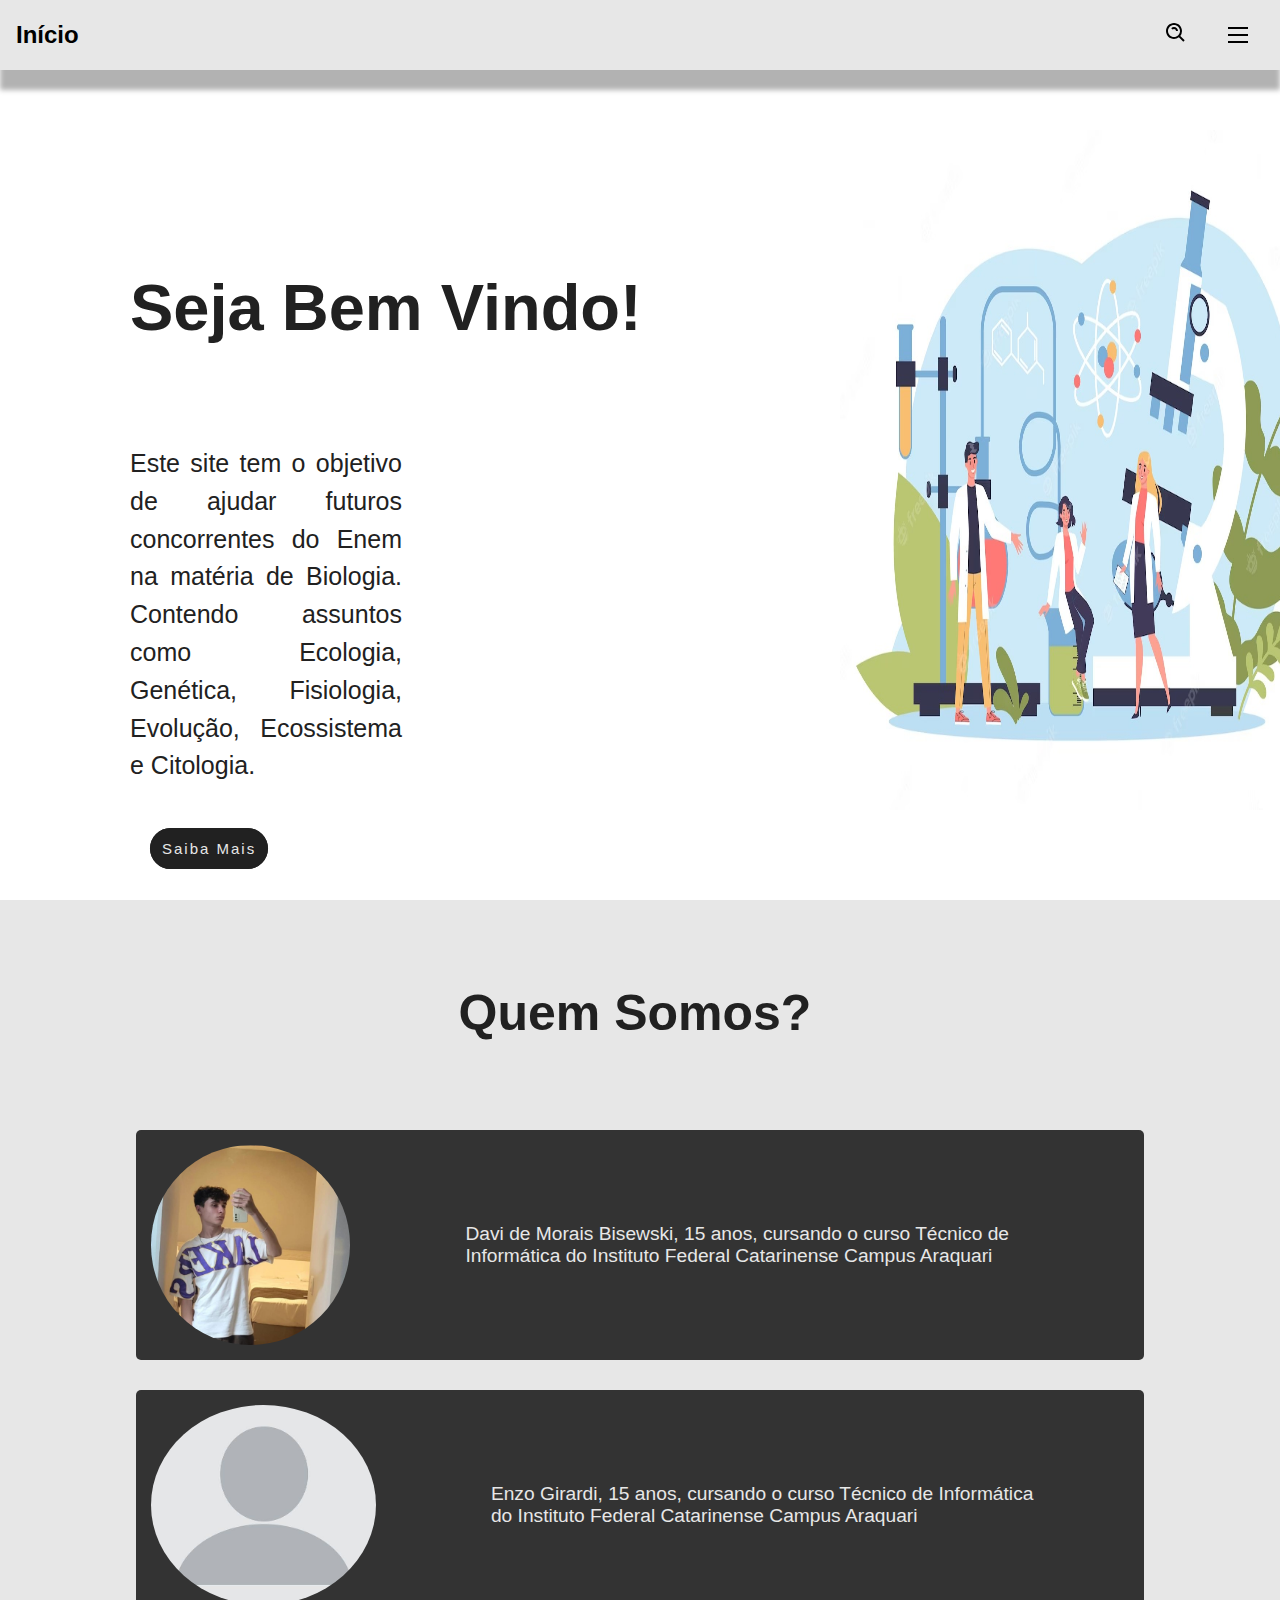
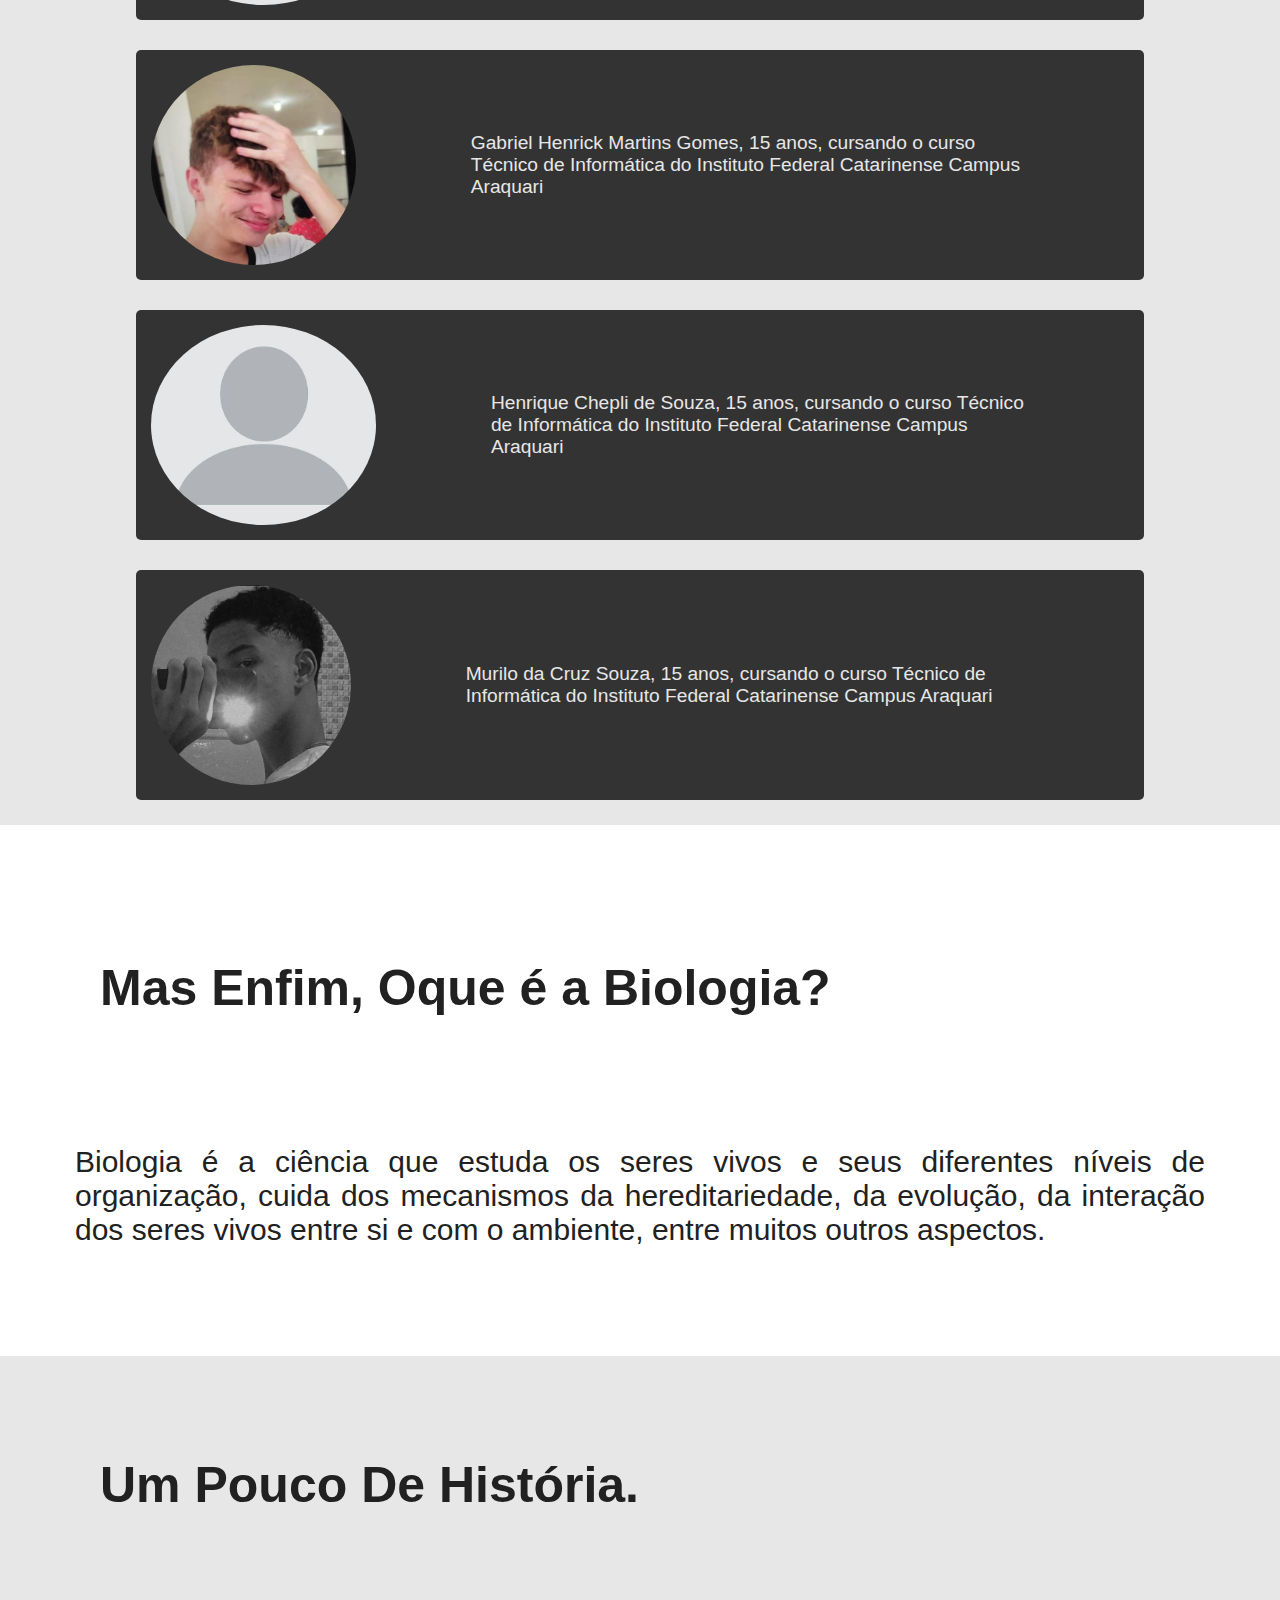
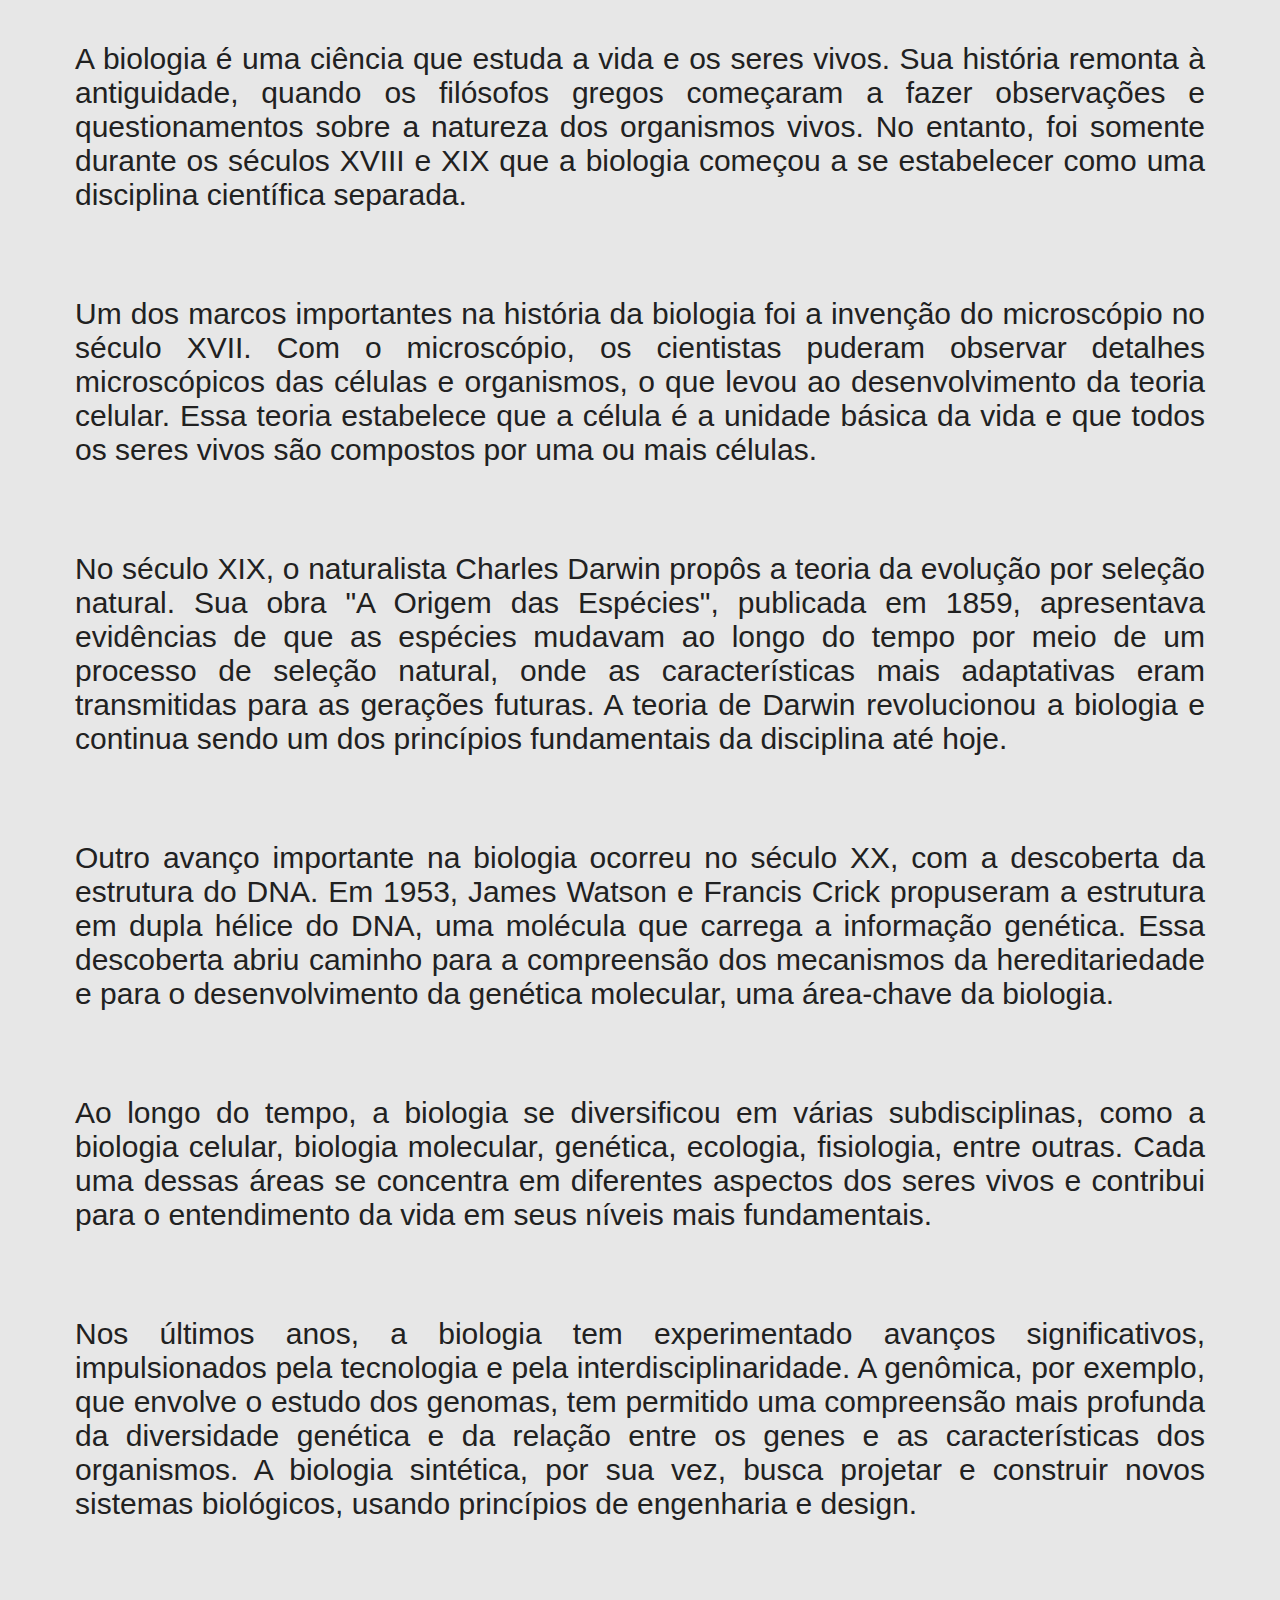
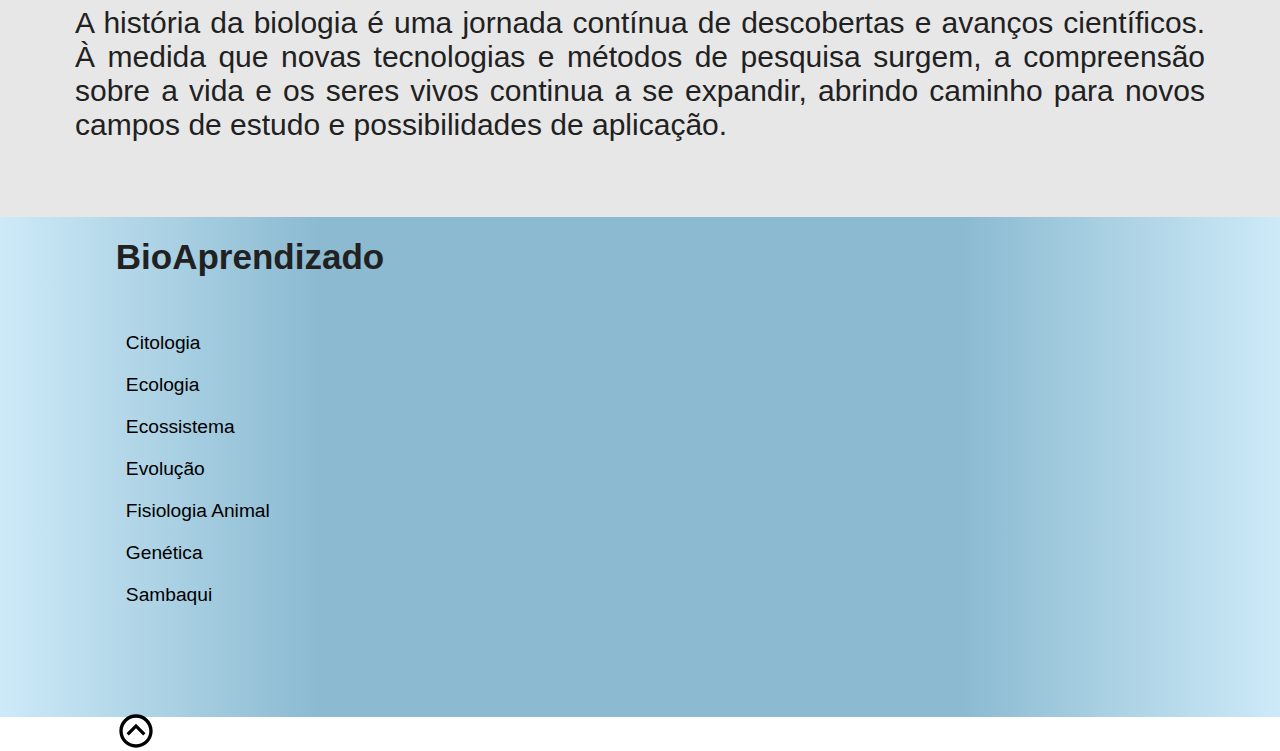
<file: Biologia-PI-2.0-master/index.html>
<!DOCTYPE html>
<html lang="pt-br">

<head>
  <meta charset="UTF-8">
  <meta http-equiv="X-UA-Compatible" content="IE=edge">
  <meta name="viewport" content="width=device-width, initial-scale=1.0">
  <title>Biologia</title>
  <link rel="shortcut icon" href="img/icon.jpg" type="image/x-icon">
  <link rel="stylesheet" href="https://cdn.jsdelivr.net/npm/bootstrap-icons@1.8.3/font/bootstrap-icons.css">
  <link rel="stylesheet" href="css/index.css">
  <link rel="stylesheet" href="css/global.css">

</head>

<body id="body">
    <header id="header-index">
      <a id="logo" href="index.html">Início</a>
      <nav id="nav-index">
        <button id="btn-busca">
          <span id="lupa">
            <img src="img/bx-search-alt.svg" alt="lupa">
          </span>
          <span id="calzone"></span>
        </button>
        <button id="btn-mobile">
          <span id="hamburger"></span>
        </button>
        <ul id="menu-index">
          <li><a href="ecologia.html">Ecologia</a></li>
          <li><a href="genetica.html">Genética</a></li>
          <li><a href="fisiologia.html">Fisiologia Animal</a></li>
          <li><a href="evolução.html">Evolução</a></li>
          <li><a href="ecossistema.html">Ecossistema</a></li>
          <li><a href="citologia.html">Citologia</a></li>
          <li><a href="sambaqui.html">Sambaquis</a></li>
        </ul>
        <ul id="busca-index">
          <li><a href="#pessoas">Quem Somos?</a></li>
          <li><a href="#section2">Mas Enfim, Oque é a Biologia?</a></li>
          <li><a href="#section3">Um Pouco De História</a></li>
        </ul>
      </nav>
    </header>
    <section id="index">
      <h1 id="titulo">Seja Bem Vindo!</h1>
      <div id="texto">
        <p class="paragrafo" class="description">Este site tem o objetivo de ajudar futuros concorrentes do Enem na
          matéria de Biologia. Contendo assuntos como Ecologia, Genética, Fisiologia, Evolução, Ecossistema e Citologia.
        </p>
        <a id="saiba-btn" href="#pessoas">Saiba Mais</a>
      </div>
      <div>
        <img id="imagem" src="img/banner.jpeg" alt="imagem">
      </div>
    </section>
    <section id="pessoas">
      <div id="testimonials">
        <div id="quemsomos">
          <h1 id="quemsomos">Quem Somos?</h1>
        </div>
        <div id="testimonials-container">
          <div class="testimonial">
            <img src="img/WhatsApp Image 2023-06-11 at 18.41.27.jpeg" alt="Davi" class="testimonial-image">
            <p>Davi de Morais Bisewski, 15 anos, cursando o curso Técnico de Informática do Instituto Federal
              Catarinense Campus Araquari</p>
          </div>
          <div class="testimonial">
            <img src="img/e436e96e-93f3-4814-865c-55a7d1a21c5e.jpg" alt="Enzo" class="testimonial-image">
            <p>Enzo Girardi, 15 anos, cursando o curso Técnico de Informática do Instituto Federal Catarinense Campus
              Araquari</p>
          </div>
          <div class="testimonial">
            <img src="img/WhatsApp Image 2023-06-11 at 18.43.56.jpeg" alt="Gabriel" class="testimonial-image">
            <p>Gabriel Henrick Martins Gomes, 15 anos, cursando o curso Técnico de Informática do Instituto Federal
              Catarinense Campus Araquari</p>
          </div>
          <div class="testimonial">
            <img src="img/e436e96e-93f3-4814-865c-55a7d1a21c5e.jpg" alt="Henrique" class="testimonial-image">
            <p>Henrique Chepli de Souza, 15 anos, cursando o curso Técnico de Informática do Instituto Federal
              Catarinense Campus Araquari</p>
          </div>
          <div class="testimonial">
            <img src="img/WhatsApp Image 2023-06-11 at 18.44.18.jpeg" alt="Murilo" class="testimonial-image">
            <p>Murilo da Cruz Souza, 15 anos, cursando o curso Técnico de Informática do Instituto Federal Catarinense
              Campus Araquari</p>
          </div>
        </div>
      </div>
      </div>
    </section>
    <section id="section2">
      <h1 class="curiosidade">Mas Enfim, Oque é a Biologia?</h1>
      <p class="texto">Biologia é a ciência que estuda os seres vivos e seus diferentes níveis de organização, cuida dos
        mecanismos da hereditariedade, da evolução, da interação dos seres vivos entre si e com o ambiente, entre muitos
        outros aspectos.</p>
    </section>
    <section id="section3">
      <h1 class="curiosidade">Um Pouco De História.</h1>
      <p class="texto" id="historia">A biologia é uma ciência que estuda a vida e os seres vivos. Sua história remonta à
        antiguidade, quando os filósofos gregos começaram a fazer observações e questionamentos sobre a natureza dos
        organismos vivos. No entanto, foi somente durante os séculos XVIII e XIX que a biologia começou a se estabelecer
        como uma disciplina científica separada.</p>
      <p class="texto" id="historia">Um dos marcos importantes na história da biologia foi a invenção do microscópio no
        século XVII. Com o microscópio, os cientistas puderam observar detalhes microscópicos das células e organismos,
        o que levou ao desenvolvimento da teoria celular. Essa teoria estabelece que a célula é a unidade básica da vida
        e que todos os seres vivos são compostos por uma ou mais células.</p>
      <p class="texto" id="historia">No século XIX, o naturalista Charles Darwin propôs a teoria da evolução por seleção
        natural. Sua obra "A Origem das Espécies", publicada em 1859, apresentava evidências de que as espécies mudavam
        ao longo do tempo por meio de um processo de seleção natural, onde as características mais adaptativas eram
        transmitidas para as gerações futuras. A teoria de Darwin revolucionou a biologia e continua sendo um dos
        princípios fundamentais da disciplina até hoje.</p>
      <p class="texto" id="historia">Outro avanço importante na biologia ocorreu no século XX, com a descoberta da
        estrutura do DNA. Em 1953, James Watson e Francis Crick propuseram a estrutura em dupla hélice do DNA, uma
        molécula que carrega a informação genética. Essa descoberta abriu caminho para a compreensão dos mecanismos da
        hereditariedade e para o desenvolvimento da genética molecular, uma área-chave da biologia.</p>
      <p class="texto" id="historia">Ao longo do tempo, a biologia se diversificou em várias subdisciplinas, como a
        biologia celular, biologia molecular, genética, ecologia, fisiologia, entre outras. Cada uma dessas áreas se
        concentra em diferentes aspectos dos seres vivos e contribui para o entendimento da vida em seus níveis mais
        fundamentais.</p>
      <p class="texto" id="historia">Nos últimos anos, a biologia tem experimentado avanços significativos,
        impulsionados pela tecnologia e pela interdisciplinaridade. A genômica, por exemplo, que envolve o estudo dos
        genomas, tem permitido uma compreensão mais profunda da diversidade genética e da relação entre os genes e as
        características dos organismos. A biologia sintética, por sua vez, busca projetar e construir novos sistemas
        biológicos, usando princípios de engenharia e design.</p>
      <p class="texto">A história da biologia é uma jornada contínua de descobertas e avanços científicos. À medida que
        novas tecnologias e métodos de pesquisa surgem, a compreensão sobre a vida e os seres vivos continua a se
        expandir, abrindo caminho para novos campos de estudo e possibilidades de aplicação.</p>
    </section>
  <footer id="bottom">
    <div class="info-bottom">
      <div>
        <h1 id="titulo-bottom">BioAprendizado</h1>
        <ul id="footer-list">
          <li><a href="citologia.html">Citologia</a></li>
          <li><a href="ecologia.html">Ecologia</a></li>
          <li><a href="ecossistema.html">Ecossistema</a></li>
          <li><a href="evolucao.html">Evolução</a></li>
          <li><a href="fisiologia.html">Fisiologia Animal</a></li>
          <li><a href="genetica.html">Genética</a></li>
          <li><a href="sambaqui.html">Sambaqui</a></li>
        </ul>
        <div id="btn-button">
          <a href="#header-index"><img id="btn-volta" alt="Voltar" src="img/bx-chevron-up-circle1.svg"> </a>
        </div>
      </div>
    </div>
  </footer>
</body>
<script src="java/global.js"></script>
<script src="java/index.js"></script>
</html>
</file>
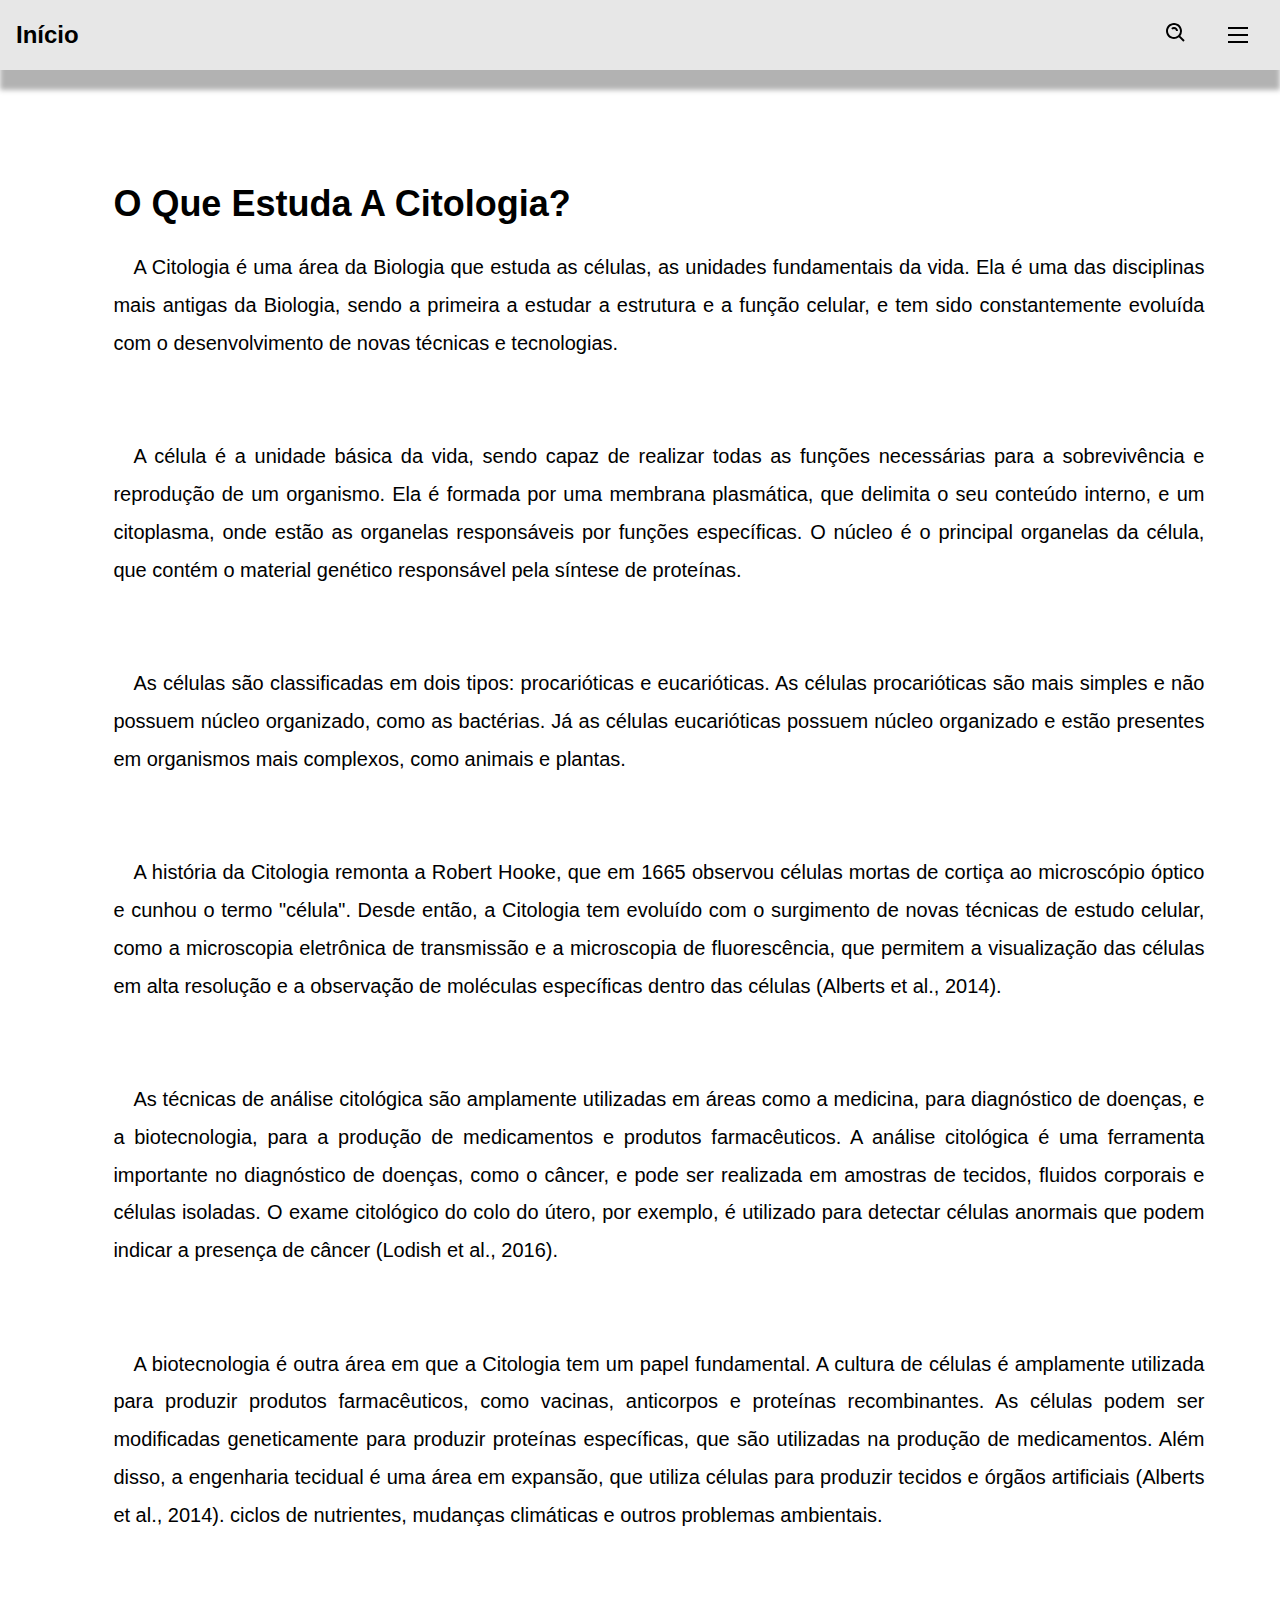
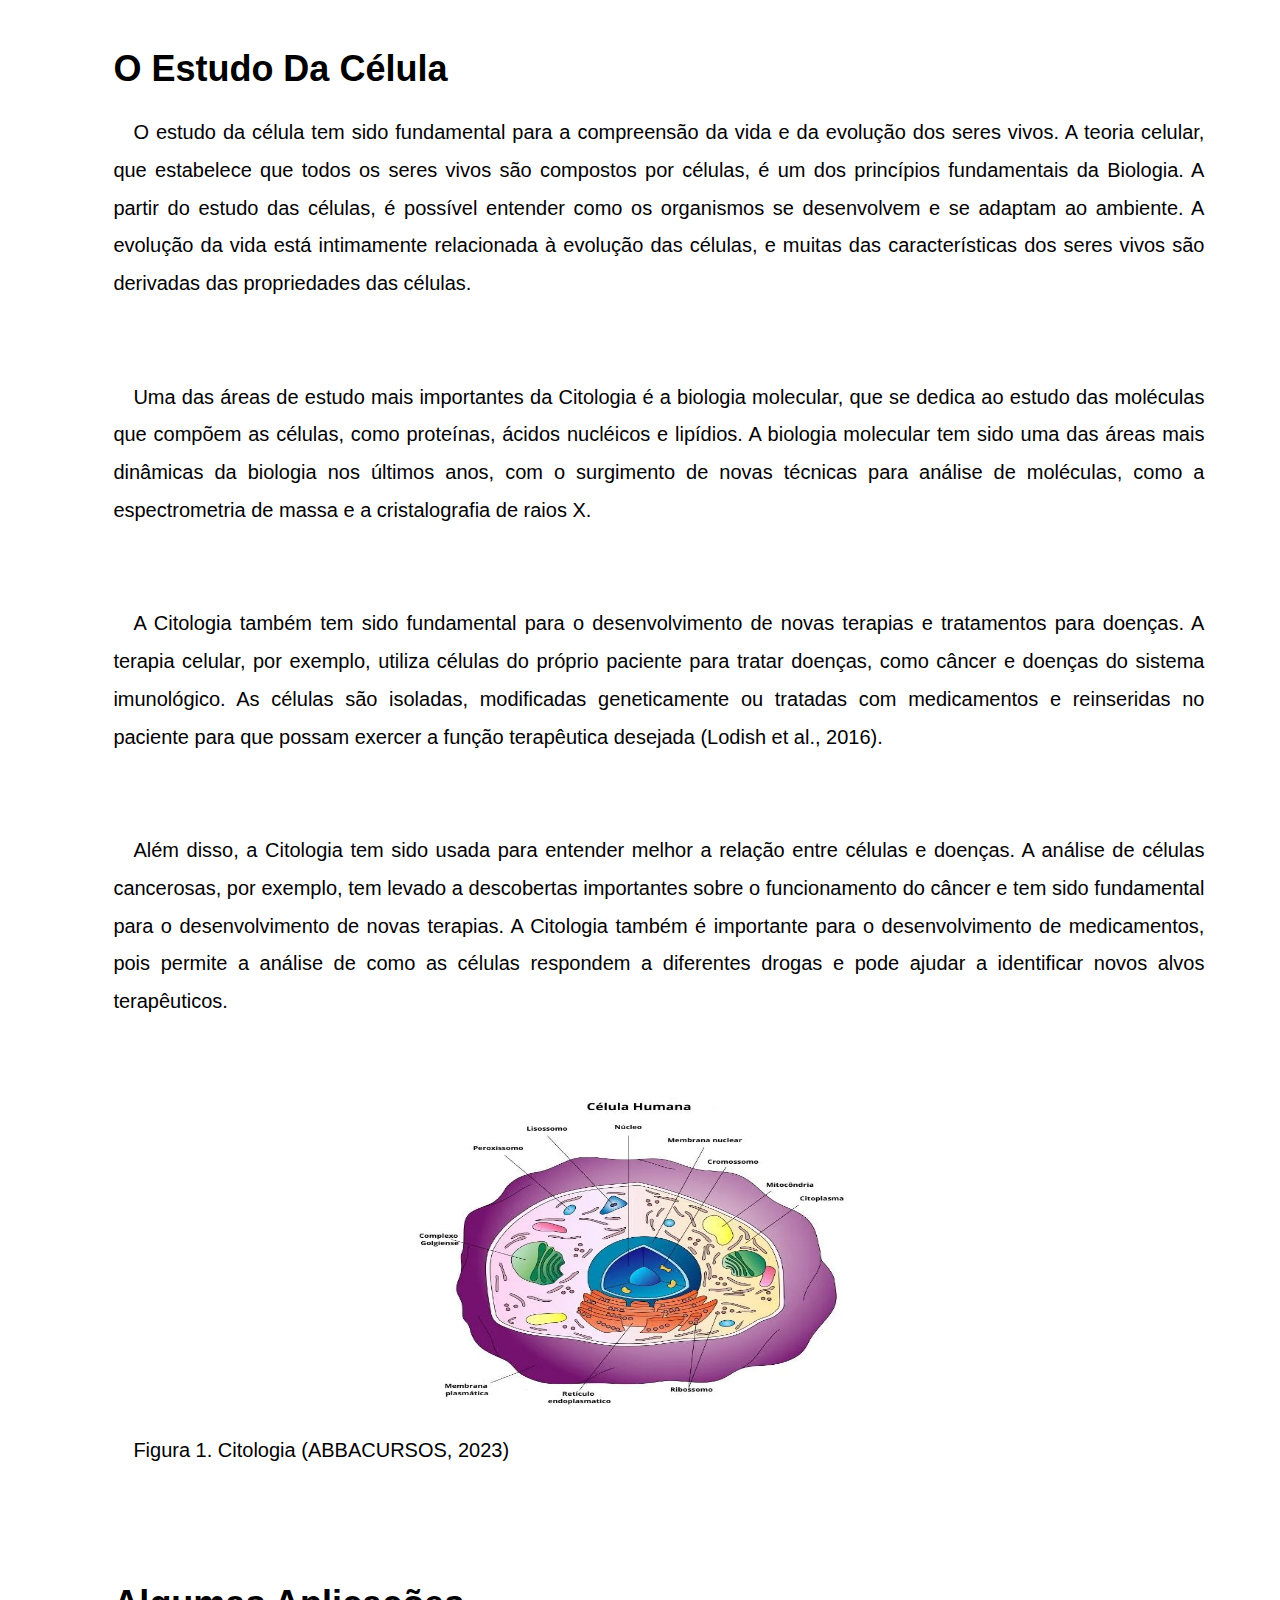
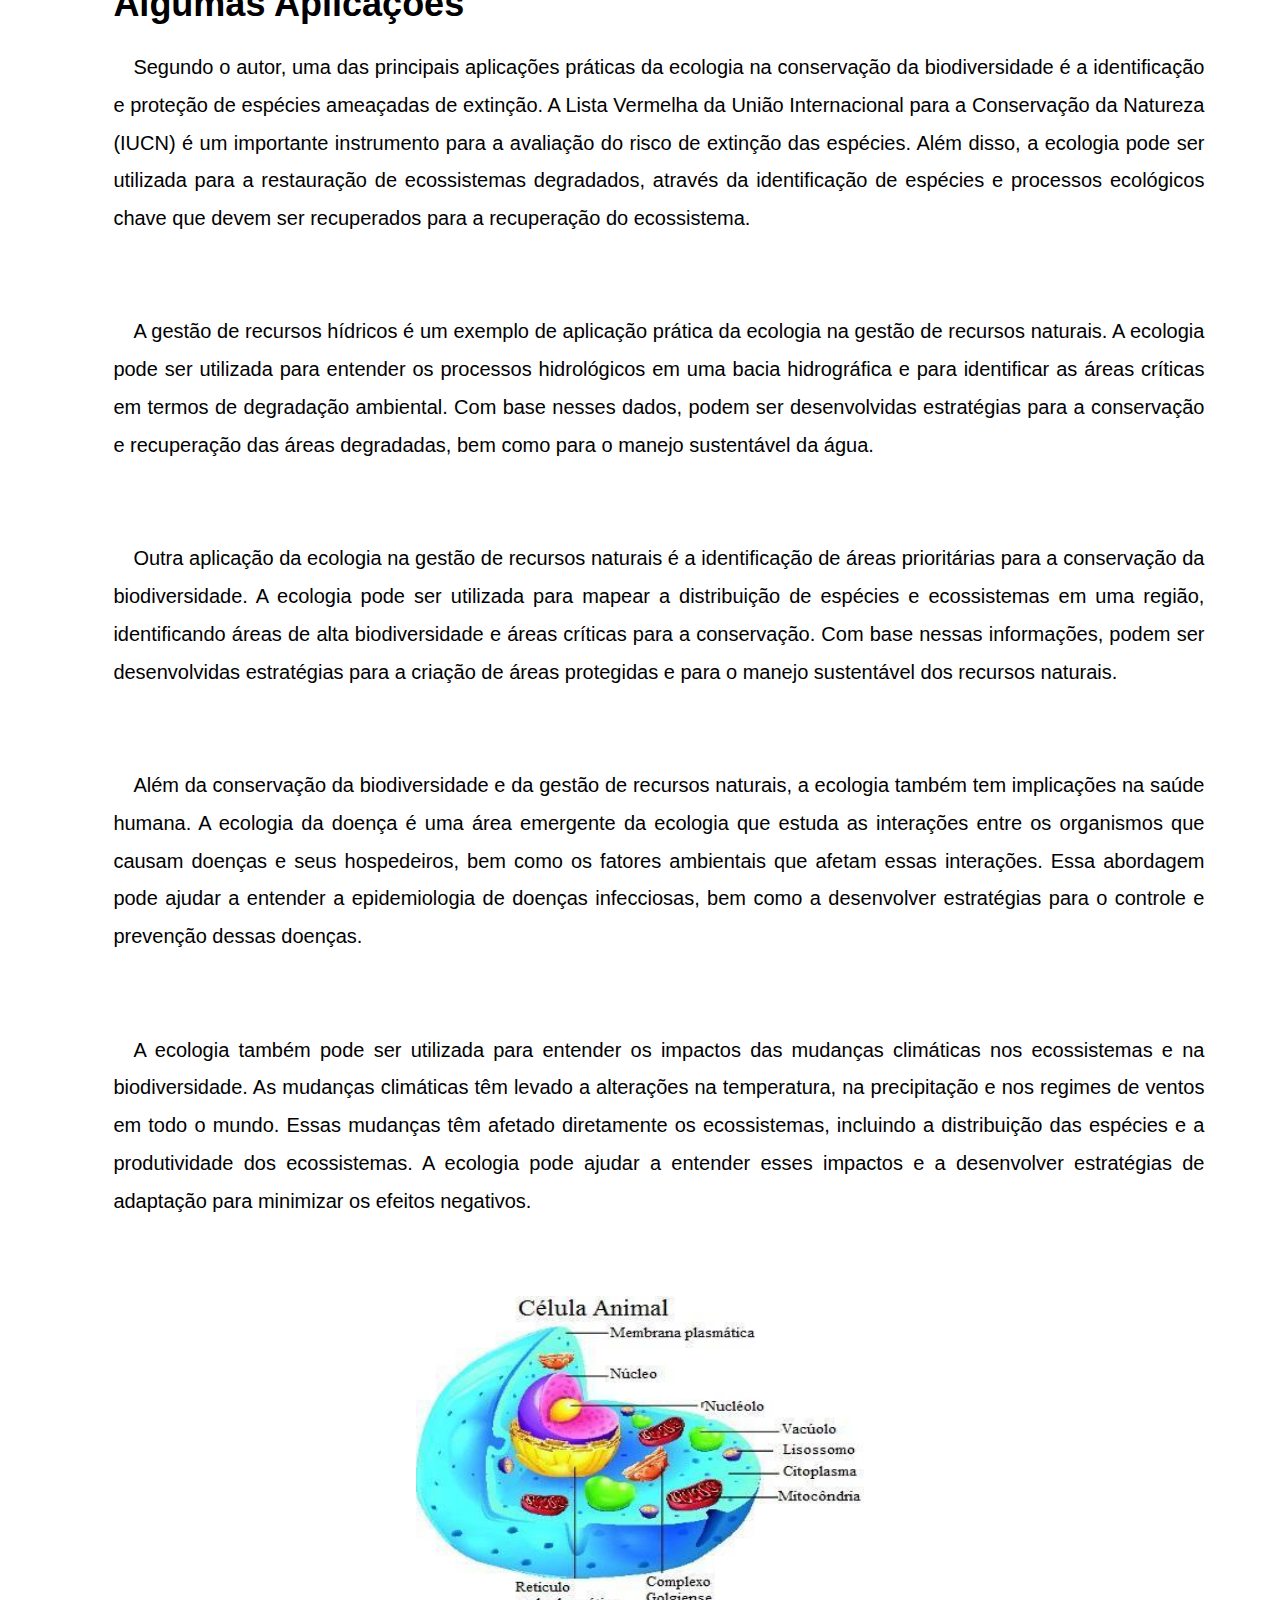
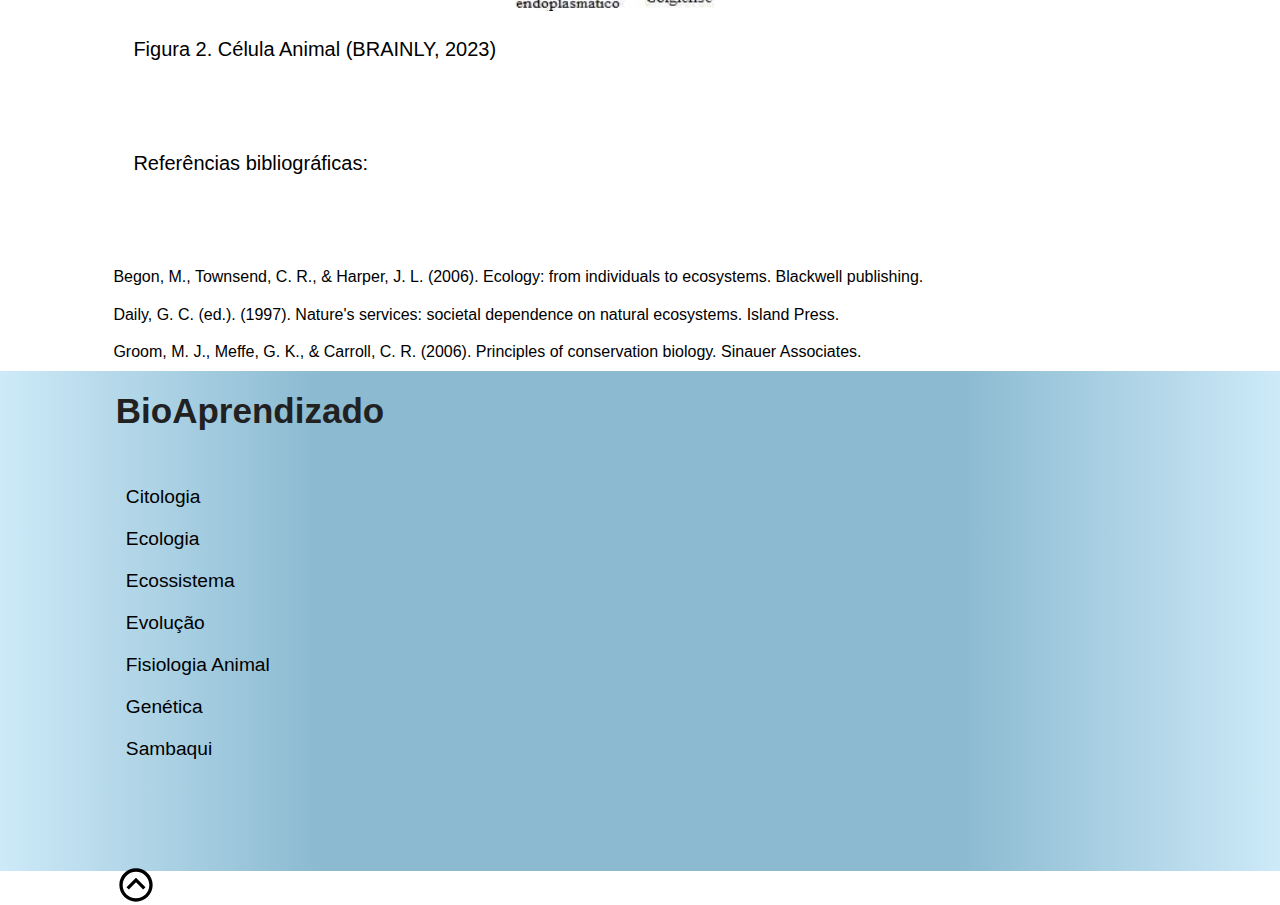
<file: Biologia-PI-2.0-master/citologia.html>
<!DOCTYPE html>
<html lang="pt-br">

<head>
  <meta charset="UTF-8">
  <meta http-equiv="X-UA-Compatible" content="IE=edge">
  <meta name="viewport" content="width=device-width, initial-scale=1.0">
  <title>Biologia - Ecologia</title>
  <link rel="shortcut icon" href="img/celular.png" type="image/x-icon">
  <link rel="stylesheet" href="https://cdn.jsdelivr.net/npm/bootstrap-icons@1.8.3/font/bootstrap-icons.css">
  <link rel="stylesheet" href="css/global.css">
  <link rel="stylesheet" href="css/abnt.css">

</head>

<body>

  <main>
    <header id="header">
      <a id="logo" href="index.html">Início</a>
      <nav id="nav">
        <button id="btn-busca">
          <div id="lupa">
            <img src="img/bx-search-alt.svg" alt="lupa">
          </div>
          <span id="calzone"></span>
        </button>
        <button id="btn-mobile">
          <span id="hamburger"></span>
        </button>
        <ul id="menu">
          <li><a href="ecologia.html">Ecologia</a></li>
          <li><a href="genetica.html">Genética</a></li>
          <li><a href="fisiologia.html">Fisiologia Animal</a></li>
          <li><a href="evolução.html">Evolução</a></li>
          <li><a href="ecossistema.html">Ecossistema</a></li>
          <li><a href="citologia.html">Citologia</a></li>
          <li><a href="sambaqui.html">Sambaquis</a></li>
        </ul>
        <ul id="busca">
          <li><a href="#estuda">O Que Estuda?</a></li>
          <li><a href="#conservacao">Conservação</a></li>
          <li><a href="#aplicacoes">Aplicações</a></li>
        </ul>
      </nav>
    </header>
    <section id="estuda">
      <h1>O Que Estuda A Citologia?</h1>
      <p>A Citologia é uma área da Biologia que estuda as células, as unidades fundamentais
        da vida. Ela é uma das disciplinas mais antigas da Biologia, sendo a primeira a estudar a estrutura e a função
        celular, e tem sido constantemente evoluída com o desenvolvimento de novas técnicas e tecnologias.</p>
        <p>A célula é a unidade básica da vida, sendo capaz de realizar todas as funções necessárias para a sobrevivência e
        reprodução de um organismo. Ela é formada por uma membrana plasmática, que delimita o seu conteúdo interno, e um
        citoplasma, onde estão as organelas responsáveis por funções específicas. O núcleo é o principal organelas da
        célula, que contém o material genético responsável pela síntese de proteínas.</p>
        <p>As células são classificadas em dois tipos: procarióticas e eucarióticas. As células
        procarióticas são mais simples e não possuem núcleo organizado, como as bactérias. Já as células eucarióticas
        possuem núcleo organizado e estão presentes em organismos mais complexos, como animais e plantas.</p>
        <p>A história da Citologia remonta a Robert Hooke, que em 1665 observou células mortas de cortiça ao microscópio
        óptico e cunhou o termo "célula". Desde então, a Citologia tem evoluído com o surgimento de novas técnicas de
        estudo celular, como a microscopia eletrônica de transmissão e a microscopia de fluorescência, que permitem a
        visualização das células em alta resolução e a observação de moléculas específicas dentro das células (Alberts
        et al., 2014).</p>
        <p>As técnicas de análise citológica são amplamente utilizadas em áreas como a medicina,
        para diagnóstico de doenças, e a biotecnologia, para a produção de medicamentos e produtos farmacêuticos. A
        análise citológica é uma ferramenta importante no diagnóstico de doenças, como o câncer, e pode ser realizada em
        amostras de tecidos, fluidos corporais e células isoladas.
        O exame citológico do colo do útero, por exemplo, é utilizado para detectar células anormais que podem indicar a
        presença de câncer (Lodish et al., 2016).</p>
        <p>A biotecnologia é outra área em que a Citologia tem um papel fundamental. A cultura de células é amplamente
        utilizada para produzir produtos farmacêuticos, como vacinas, anticorpos e proteínas recombinantes. As células
        podem ser modificadas geneticamente para produzir proteínas específicas, que são utilizadas na produção de
        medicamentos. Além disso, a engenharia tecidual é uma área em expansão, que utiliza células para produzir
        tecidos e órgãos artificiais (Alberts et al., 2014).
        ciclos de nutrientes, mudanças climáticas e outros problemas ambientais.</p>
    </section>
    <section id="conservacao">
      <h1>O Estudo Da Célula</h1>
      <p>
        O estudo da célula tem sido fundamental para a compreensão da vida e da evolução dos
        seres vivos. A teoria celular, que estabelece que todos os seres vivos são compostos por células, é um dos
        princípios fundamentais da Biologia. A partir do estudo das células, é possível entender como os organismos se
        desenvolvem e se adaptam ao ambiente. A evolução da vida está intimamente relacionada à evolução das células, e
        muitas das características dos seres vivos são derivadas das propriedades das células.</p>
        <p>Uma das áreas de estudo mais importantes da Citologia é a biologia molecular, que se dedica ao estudo das
        moléculas que compõem as células, como proteínas, ácidos nucléicos e lipídios. A biologia molecular tem sido uma
        das áreas mais dinâmicas da biologia nos últimos anos, com o surgimento de novas técnicas para análise de
        moléculas, como a espectrometria de massa e a cristalografia de raios X.</p>
        <p> A Citologia também tem sido fundamental para o desenvolvimento de novas terapias e
        tratamentos para doenças. A terapia celular, por exemplo, utiliza células do próprio paciente para tratar
        doenças, como câncer e doenças do sistema imunológico. As células são isoladas, modificadas geneticamente ou
        tratadas com
        medicamentos e reinseridas no paciente para que possam exercer a função terapêutica desejada (Lodish et al.,
        2016).</p>
       <p>Além disso, a Citologia tem sido usada para entender melhor a relação entre células e doenças. A análise de
        células cancerosas, por exemplo, tem levado a descobertas importantes sobre o funcionamento do câncer e tem sido
        fundamental para o desenvolvimento de novas terapias. A Citologia também é importante para o desenvolvimento de
        medicamentos, pois permite a análise de como as células respondem a diferentes drogas e pode ajudar a
        identificar novos alvos terapêuticos.</p>
        <img class="img-abnt" src="img/adicionar-um-subtitulo.webp" alt="Fig1">
      <p class="p-abnt"> Figura 1. Citologia (ABBACURSOS, 2023)</p>
    </section>
    <section id="aplicacoes">
      <h1>Algumas Aplicações</h1>
      <p>
        Segundo o autor, uma das principais aplicações práticas da ecologia na conservação da
        biodiversidade é a identificação e proteção de espécies ameaçadas de extinção. A Lista Vermelha da União
        Internacional para a Conservação da Natureza (IUCN) é um importante instrumento para a avaliação do risco de
        extinção das espécies. Além disso, a ecologia pode ser utilizada para a restauração de ecossistemas degradados,
        através da identificação de espécies e processos ecológicos chave que devem ser recuperados para a recuperação
        do ecossistema.</p>
        <p>A gestão de recursos hídricos é um exemplo de aplicação prática da ecologia na gestão
        de recursos naturais. A ecologia pode ser utilizada para entender os processos hidrológicos em uma bacia
        hidrográfica e para identificar as áreas críticas em termos de degradação ambiental. Com base nesses dados,
        podem ser desenvolvidas estratégias para a conservação e recuperação das áreas degradadas, bem como para o
        manejo sustentável da água.</p>
        <p>Outra aplicação da ecologia na gestão de recursos naturais é a identificação de áreas
        prioritárias para a conservação da biodiversidade. A ecologia pode ser utilizada para mapear a distribuição de
        espécies e ecossistemas em uma região, identificando áreas de alta biodiversidade e áreas críticas para a
        conservação. Com base nessas informações, podem ser desenvolvidas estratégias para a criação de áreas protegidas
        e para o manejo sustentável dos recursos naturais.</p>
        <p>Além da conservação da biodiversidade e da gestão de recursos naturais, a ecologia
        também tem implicações na saúde humana. A ecologia da doença é uma área emergente da ecologia que estuda as
        interações entre os organismos que causam doenças e seus hospedeiros, bem como os fatores ambientais que afetam
        essas interações. Essa abordagem pode ajudar a entender a epidemiologia de doenças infecciosas, bem como a
        desenvolver estratégias para o controle e prevenção dessas doenças.</p>
        <p>A ecologia também pode ser utilizada para entender os impactos das mudanças
        climáticas nos ecossistemas e na biodiversidade. As mudanças climáticas têm levado a alterações na temperatura,
        na precipitação e nos regimes de ventos em todo o mundo. Essas mudanças têm afetado diretamente os ecossistemas,
        incluindo a distribuição das espécies e a produtividade dos ecossistemas. A ecologia pode ajudar a entender
        esses impactos e a desenvolver estratégias de adaptação para minimizar os efeitos negativos.
      </p>
      <img class="img-abnt" src="img/74fe3569603a494ad20294099d5f90a4.jpg" alt="fig2">
      <p class="p-abnt"> Figura 2. Célula Animal (BRAINLY, 2023)</p>

    </section>
    <p id="strong">Referências bibliográficas:</p>
    <section id="BEGON" class="referencia">Begon, M., Townsend, C. R., & Harper, J. L. (2006). Ecology: from individuals
      to ecosystems. Blackwell publishing. </section>
    <section id="Daily" class="referencia">Daily, G. C. (ed.). (1997). Nature's services: societal dependence on natural
      ecosystems. Island Press. </section>
    <section id="Groom" class="referencia">Groom, M. J., Meffe, G. K., & Carroll, C. R. (2006). Principles of
      conservation biology. Sinauer Associates. </section>

  </main>
  <footer id="bottom">
    <div class="info-bottom">
      <div>
        <h1 id="titulo-bottom">BioAprendizado</h1>
        <ul id="footer-list">
          <li><a href="citologia.html">Citologia</a></li>
          <li><a href="ecologia.html">Ecologia</a></li>
          <li><a href="ecossistema.html">Ecossistema</a></li>
          <li><a href="evolucao.html">Evolução</a></li>
          <li><a href="fisiologia.html">Fisiologia Animal</a></li>
          <li><a href="genetica.html">Genética</a></li>
          <li><a href="sambaqui.html">Sambaqui</a></li>
        </ul>
        <div id="btn-button">
          <a href="#header-index"><img id="btn-volta" alt="Voltar" src="img/bx-chevron-up-circle1.svg"> </a>
        </div>
      </div>
    </div>
  </footer>
  <script src="java/global.js"></script>
</body>

</html>
</file>
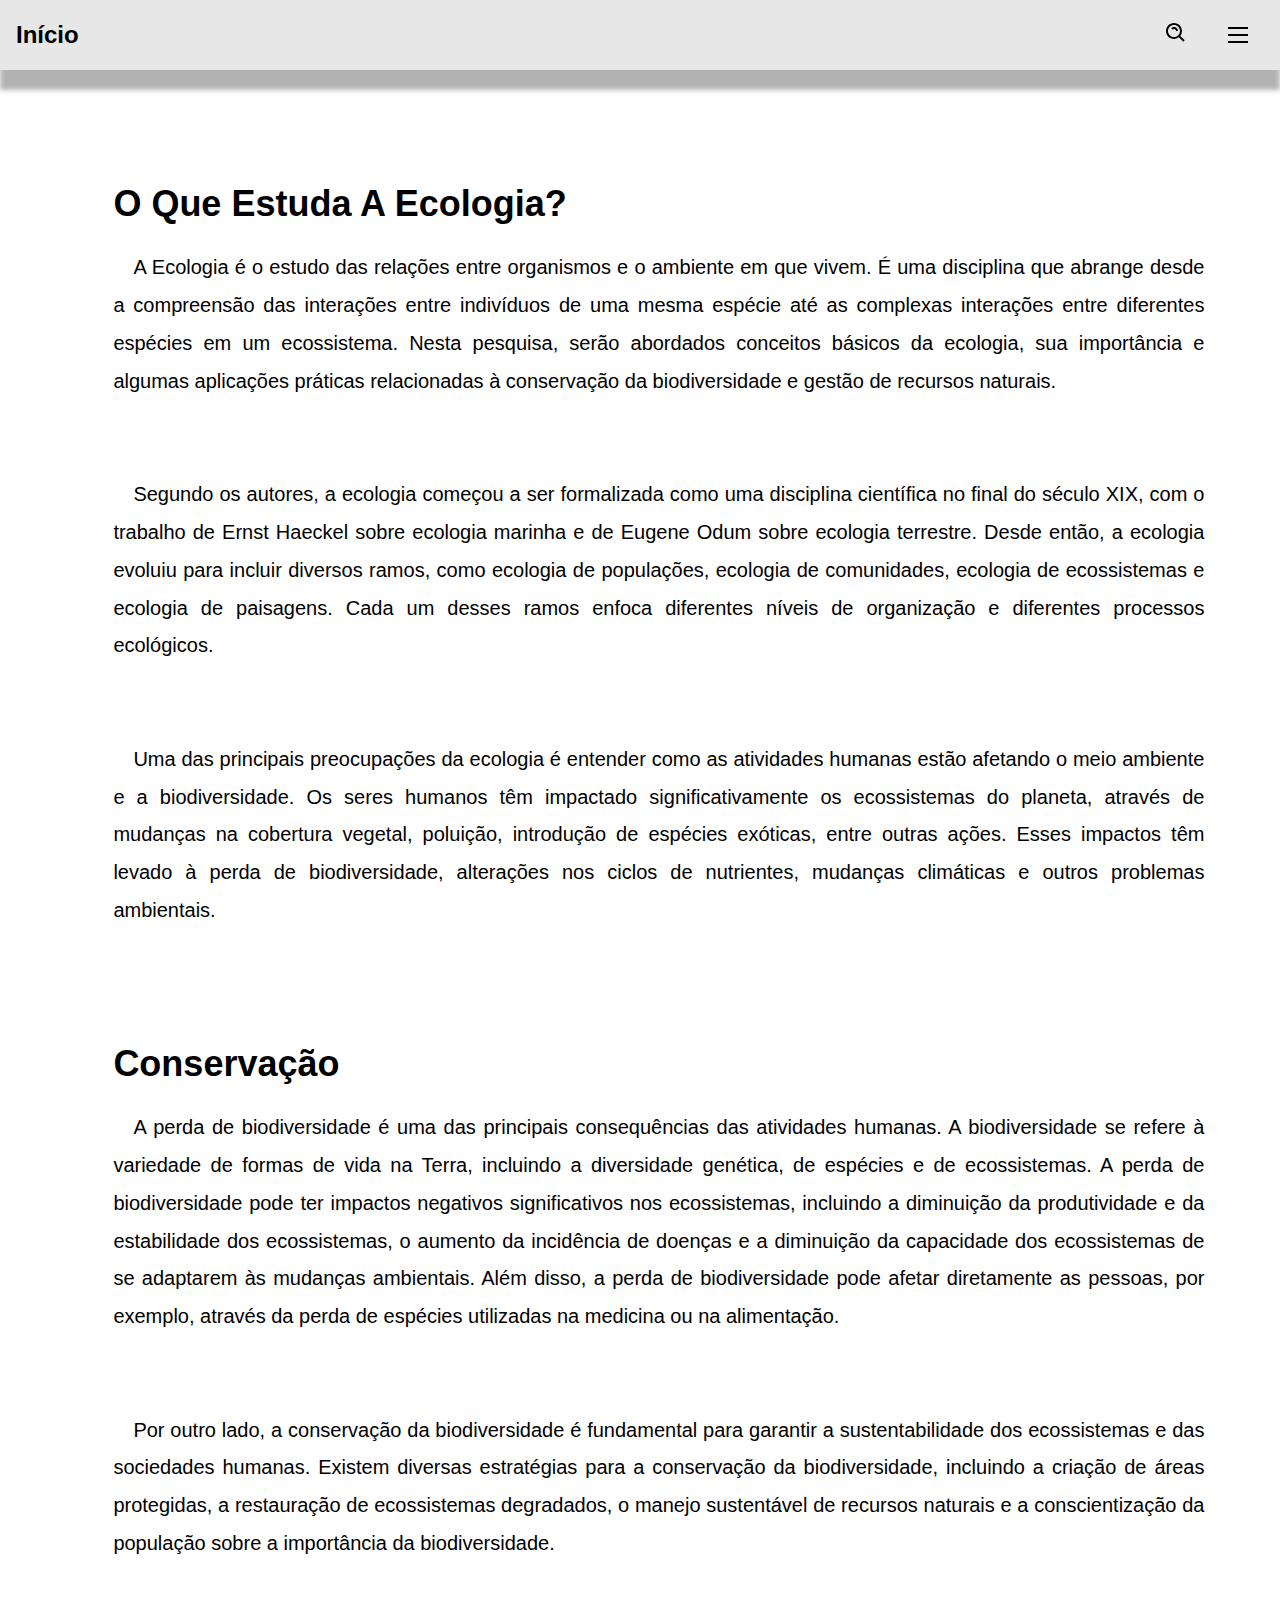
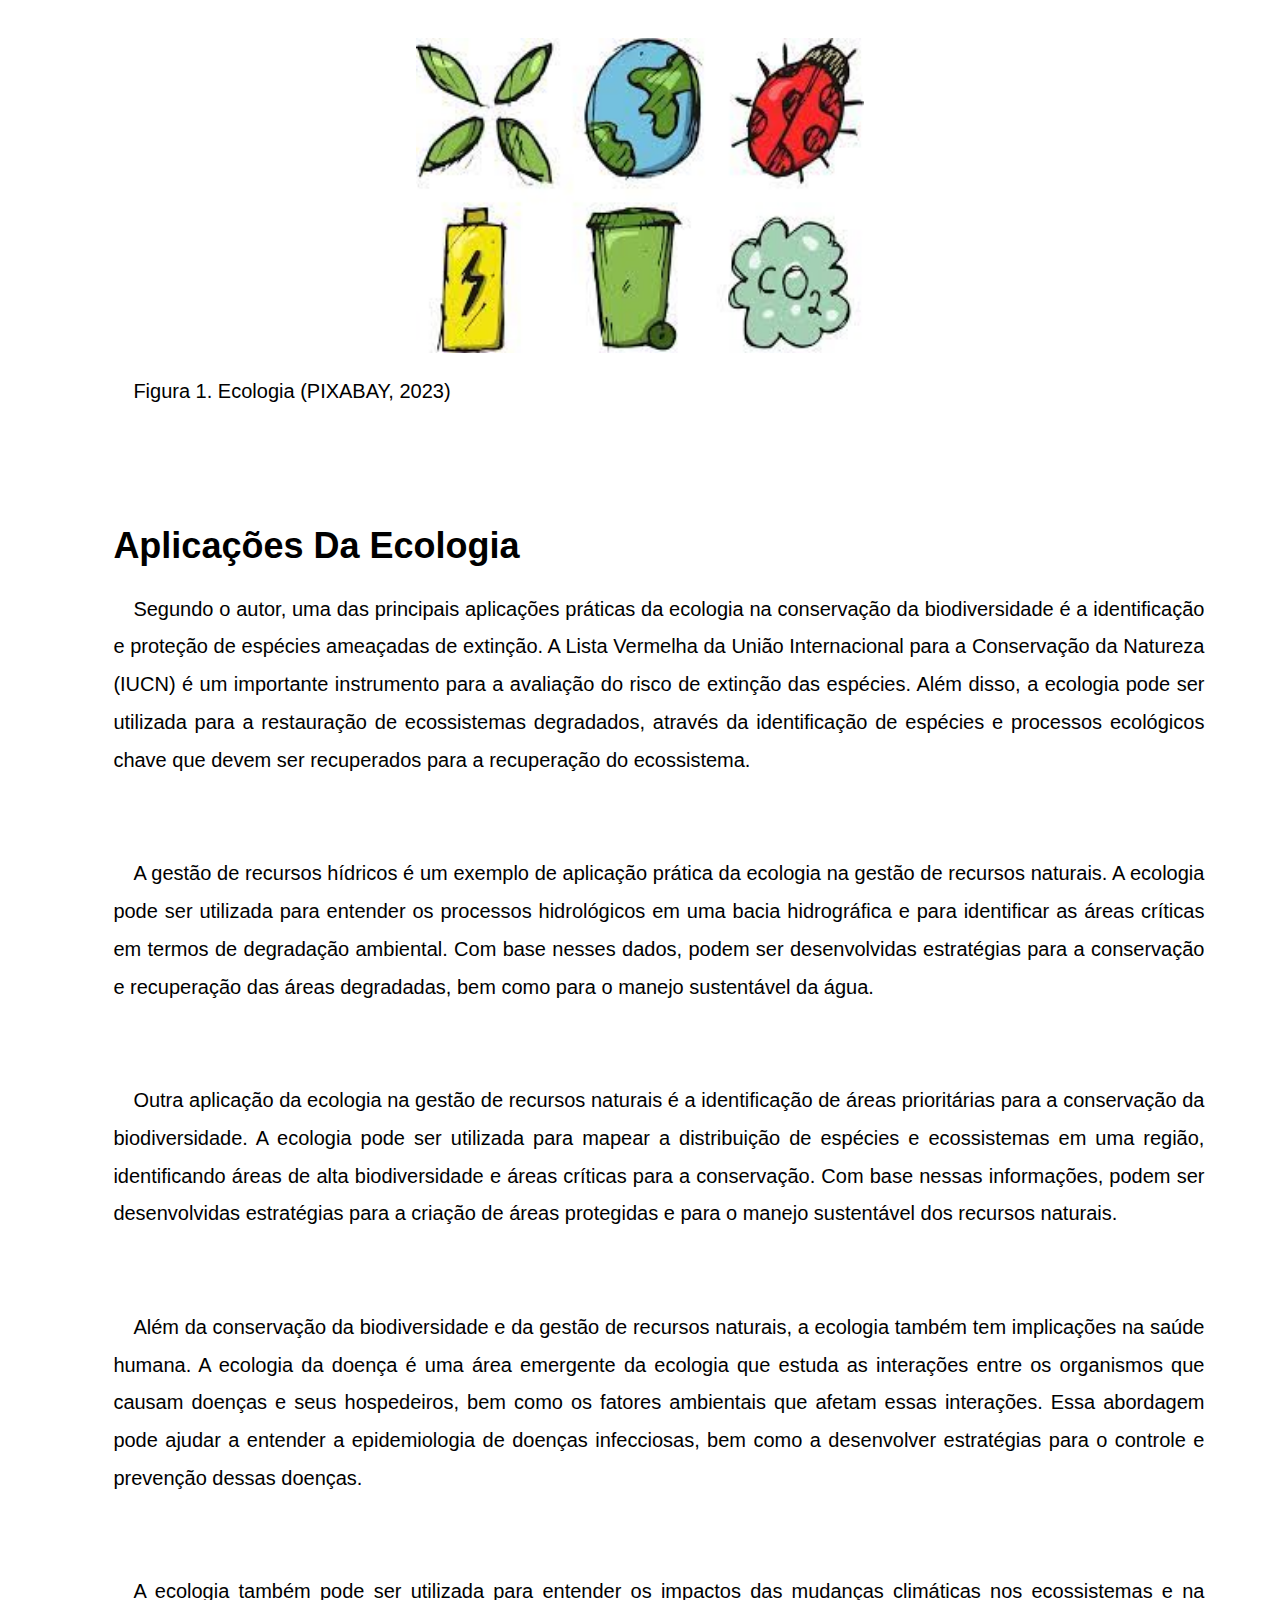
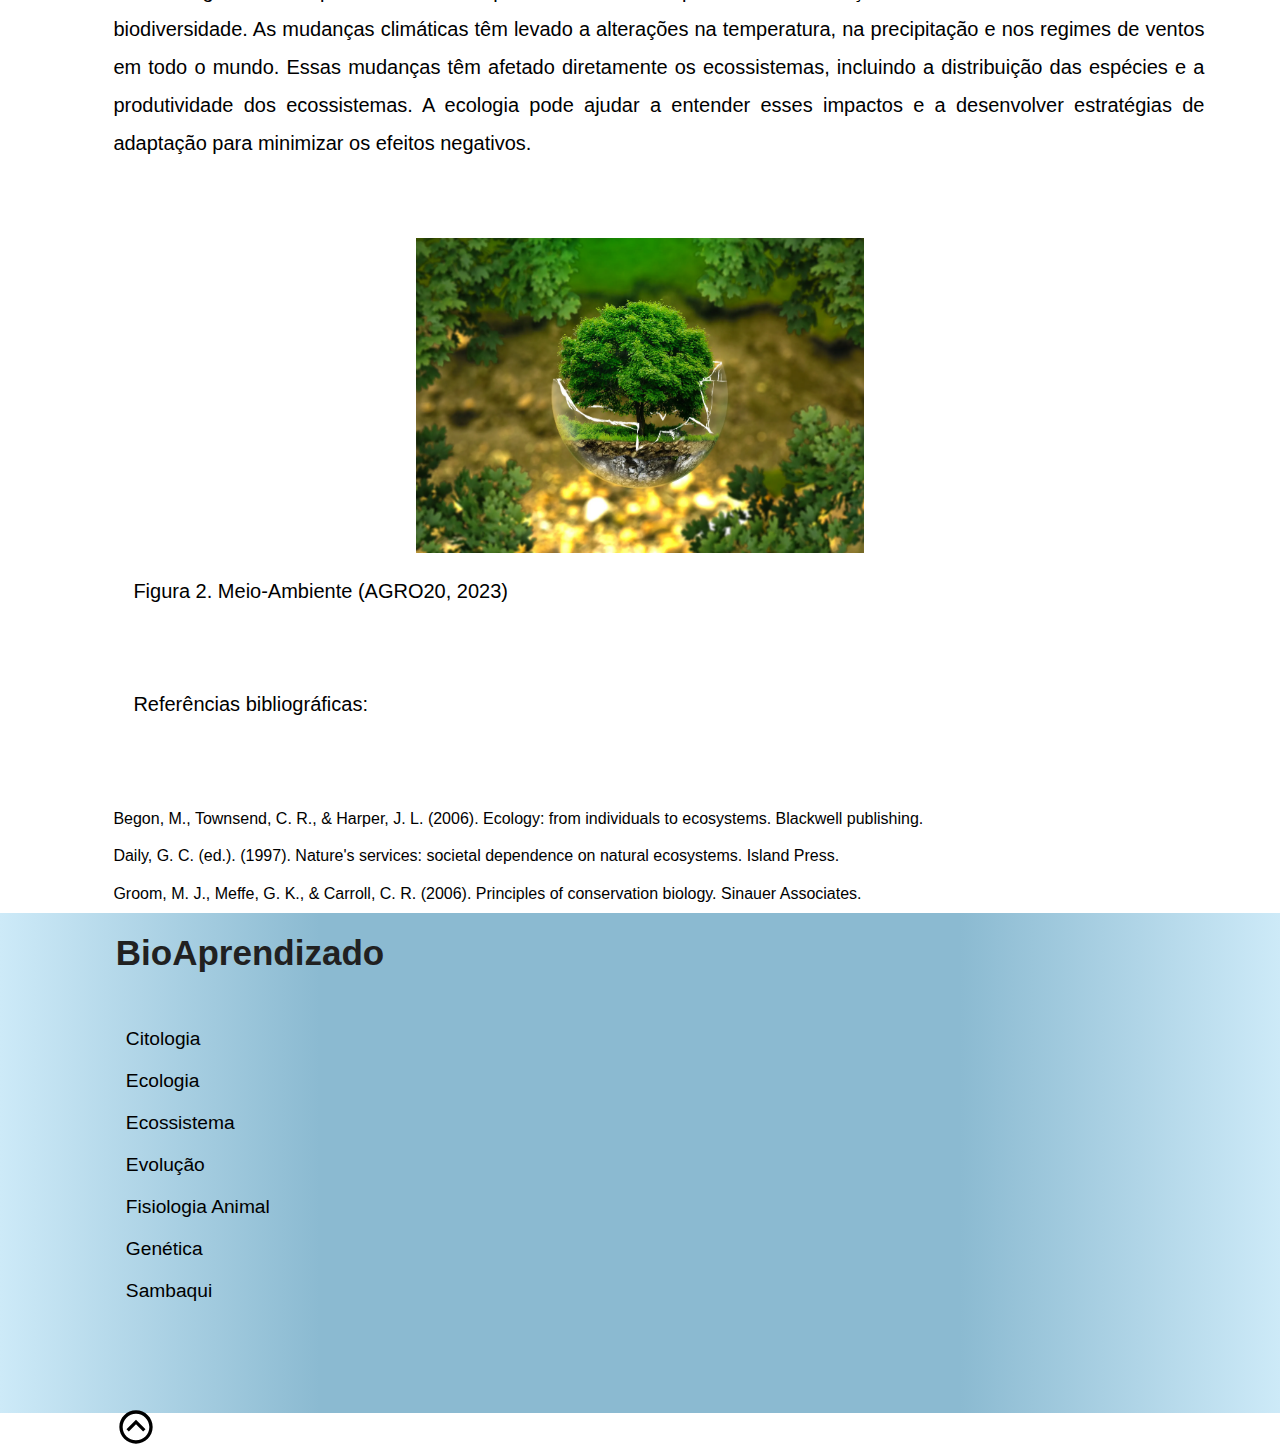
<file: Biologia-PI-2.0-master/ecologia.html>
<!DOCTYPE html>
<html lang="pt-br">

<head>
  <meta charset="UTF-8">
  <meta http-equiv="X-UA-Compatible" content="IE=edge">
  <meta name="viewport" content="width=device-width, initial-scale=1.0">
  <title>Biologia - Ecologia</title>
  <link rel="shortcut icon" href="img/ecologia.png" type="image/x-icon">
  <link rel="stylesheet" href="https://cdn.jsdelivr.net/npm/bootstrap-icons@1.8.3/font/bootstrap-icons.css">
  <link rel="stylesheet" href="css/global.css">
  <link rel="stylesheet" href="css/abnt.css">

</head>

<body>

  <main>
    <header id="header">
      <a id="logo" href="index.html">Início</a>
      <nav id="nav">
        <button id="btn-busca">
          <div id="lupa">
            <img src="img/bx-search-alt.svg" alt="lupa">
          </div>
          <span id="calzone"></span>
        </button>
        <button id="btn-mobile">
          <span id="hamburger"></span>
        </button>
        <ul id="menu">
          <li><a href="ecologia.html">Ecologia</a></li>
          <li><a href="genetica.html">Genética</a></li>
          <li><a href="fisiologia.html">Fisiologia Animal</a></li>
          <li><a href="evolução.html">Evolução</a></li>
          <li><a href="ecossistema.html">Ecossistema</a></li>
          <li><a href="citologia.html">Citologia</a></li>
          <li><a href="sambaqui.html">Sambaquis</a></li>
        </ul>
        <ul id="busca">
          <li><a href="#estuda">O Que Estuda?</a></li>
          <li><a href="#conservacao">Conservação</a></li>
          <li><a href="#aplicacoes">Aplicações</a></li>
        </ul>
      </nav>
    </header>
    <section id="estuda">
      <h1>O Que Estuda A Ecologia?</h1>
      <p>A Ecologia é o estudo das relações entre organismos e o ambiente em que vivem. É uma
        disciplina que abrange desde a compreensão das interações entre indivíduos de uma mesma espécie até as complexas
        interações entre diferentes espécies em um ecossistema. Nesta pesquisa, serão abordados conceitos básicos da
        ecologia, sua importância e algumas aplicações práticas relacionadas à conservação da biodiversidade e gestão de
        recursos naturais.</p>
      <p>Segundo os autores, a ecologia começou a ser formalizada como uma disciplina
        científica no final do século XIX, com o trabalho de Ernst Haeckel sobre ecologia marinha e de Eugene Odum sobre
        ecologia terrestre. Desde então, a ecologia evoluiu para incluir diversos ramos, como ecologia de populações,
        ecologia de comunidades, ecologia de ecossistemas e ecologia de paisagens. Cada um desses ramos enfoca
        diferentes níveis de organização e diferentes processos ecológicos.</p>
      <p>Uma das principais preocupações da ecologia é entender como as atividades humanas
        estão afetando o meio ambiente e a biodiversidade. Os seres humanos têm impactado significativamente os
        ecossistemas do planeta, através de mudanças na cobertura vegetal, poluição, introdução de espécies exóticas,
        entre outras ações. Esses impactos têm levado à perda de biodiversidade, alterações nos ciclos de nutrientes,
        mudanças climáticas e outros problemas ambientais.</p>
    </section>
    <section id="conservacao">
      <h1>Conservação</h1>
      <p>
        A perda de biodiversidade é uma das principais consequências das atividades humanas.
        A biodiversidade se refere à variedade de formas de vida na Terra, incluindo a diversidade genética, de espécies
        e de ecossistemas. A perda de biodiversidade pode ter impactos negativos significativos nos ecossistemas,
        incluindo a diminuição da produtividade e da estabilidade dos ecossistemas, o aumento da incidência de doenças e
        a diminuição da capacidade dos ecossistemas de se adaptarem às mudanças ambientais. Além disso, a perda de
        biodiversidade pode afetar diretamente as pessoas, por exemplo, através da perda de espécies utilizadas na
        medicina ou na alimentação.
      </p>
      <p>Por outro lado, a conservação da biodiversidade é fundamental para garantir a
        sustentabilidade dos ecossistemas e das sociedades humanas. Existem diversas
        estratégias para a conservação da biodiversidade, incluindo a criação de áreas protegidas, a restauração de
        ecossistemas degradados, o manejo sustentável de recursos naturais e a conscientização da população sobre a
        importância da biodiversidade.
      </p>
      <img class="img-abnt" src="img/ecologia.jpeg" alt="fig eco">
      <p class="p-abnt"> Figura 1. Ecologia (PIXABAY, 2023)</p>
    </section>
    <section id="aplicacoes">
      <h1>Aplicações Da Ecologia</h1>
      <p>
        Segundo o autor, uma das principais aplicações práticas da ecologia na conservação da
        biodiversidade é a identificação e proteção de espécies ameaçadas de extinção. A Lista Vermelha da União
        Internacional para a Conservação da Natureza (IUCN) é um importante instrumento para a avaliação do risco de
        extinção das espécies. Além disso, a ecologia pode ser utilizada para a restauração de ecossistemas degradados,
        através da identificação de espécies e processos ecológicos chave que devem ser recuperados para a recuperação
        do ecossistema.
      </p>
      <p>
        A gestão de recursos hídricos é um exemplo de aplicação prática da ecologia na gestão
        de recursos naturais. A ecologia pode ser utilizada para entender os processos hidrológicos em uma bacia
        hidrográfica e para identificar as áreas críticas em termos de degradação ambiental. Com base nesses dados,
        podem ser desenvolvidas estratégias para a conservação e recuperação das áreas degradadas, bem como para o
        manejo sustentável da água.
      </p>
      <p>Outra aplicação da ecologia na gestão de recursos naturais é a identificação de áreas
        prioritárias para a conservação da biodiversidade. A ecologia pode ser utilizada para mapear a distribuição de
        espécies e ecossistemas em uma região, identificando áreas de alta biodiversidade e áreas críticas para a
        conservação. Com base nessas informações, podem ser desenvolvidas estratégias para a criação de áreas protegidas
        e para o manejo sustentável dos recursos naturais.
      </p>
      <p>Além da conservação da biodiversidade e da gestão de recursos naturais, a ecologia
        também tem implicações na saúde humana. A ecologia da doença é uma área emergente da ecologia que estuda as
        interações entre os organismos que causam doenças e seus hospedeiros, bem como os fatores ambientais que afetam
        essas interações. Essa abordagem pode ajudar a entender a epidemiologia de doenças infecciosas, bem como a
        desenvolver estratégias para o controle e prevenção dessas doenças.
      </p>
      <p>A ecologia também pode ser utilizada para entender os impactos das mudanças
        climáticas nos ecossistemas e na biodiversidade. As mudanças climáticas têm levado a alterações na temperatura,
        na precipitação e nos regimes de ventos em todo o mundo. Essas mudanças têm afetado diretamente os ecossistemas,
        incluindo a distribuição das espécies e a produtividade dos ecossistemas. A ecologia pode ajudar a entender
        esses impactos e a desenvolver estratégias de adaptação para minimizar os efeitos negativos.
      </p>
      <img class="img-abnt" src="img/ecologia-03.webp" alt="figAmb">
      <p class="p-abnt"> Figura 2. Meio-Ambiente (AGRO20, 2023)</p>
    </section>
    <p id="strong">Referências bibliográficas:</p>
    <section id="BEGON" class="referencia">Begon, M., Townsend, C. R., & Harper, J. L. (2006). Ecology: from individuals
      to ecosystems. Blackwell publishing. </section>
    <section id="Daily" class="referencia">Daily, G. C. (ed.). (1997). Nature's services: societal dependence on natural
      ecosystems. Island Press. </section>
    <section id="Groom" class="referencia">Groom, M. J., Meffe, G. K., & Carroll, C. R. (2006). Principles of
      conservation biology. Sinauer Associates. </section>


  </main>
  <footer id="bottom">
    <div class="info-bottom">
      <div>
        <h1 id="titulo-bottom">BioAprendizado</h1>
        <ul id="footer-list">
          <li><a href="citologia.html">Citologia</a></li>
          <li><a href="ecologia.html">Ecologia</a></li>
          <li><a href="ecossistema.html">Ecossistema</a></li>
          <li><a href="evolucao.html">Evolução</a></li>
          <li><a href="fisiologia.html">Fisiologia Animal</a></li>
          <li><a href="genetica.html">Genética</a></li>
          <li><a href="sambaqui.html">Sambaqui</a></li>
        </ul>
        <div id="btn-button">
          <a href="#header-index"><img id="btn-volta" alt="Voltar" src="img/bx-chevron-up-circle1.svg"> </a>
        </div>
      </div>
    </div>
  </footer>
  <script src="java/global.js"></script>
</body>

</html>
</file>
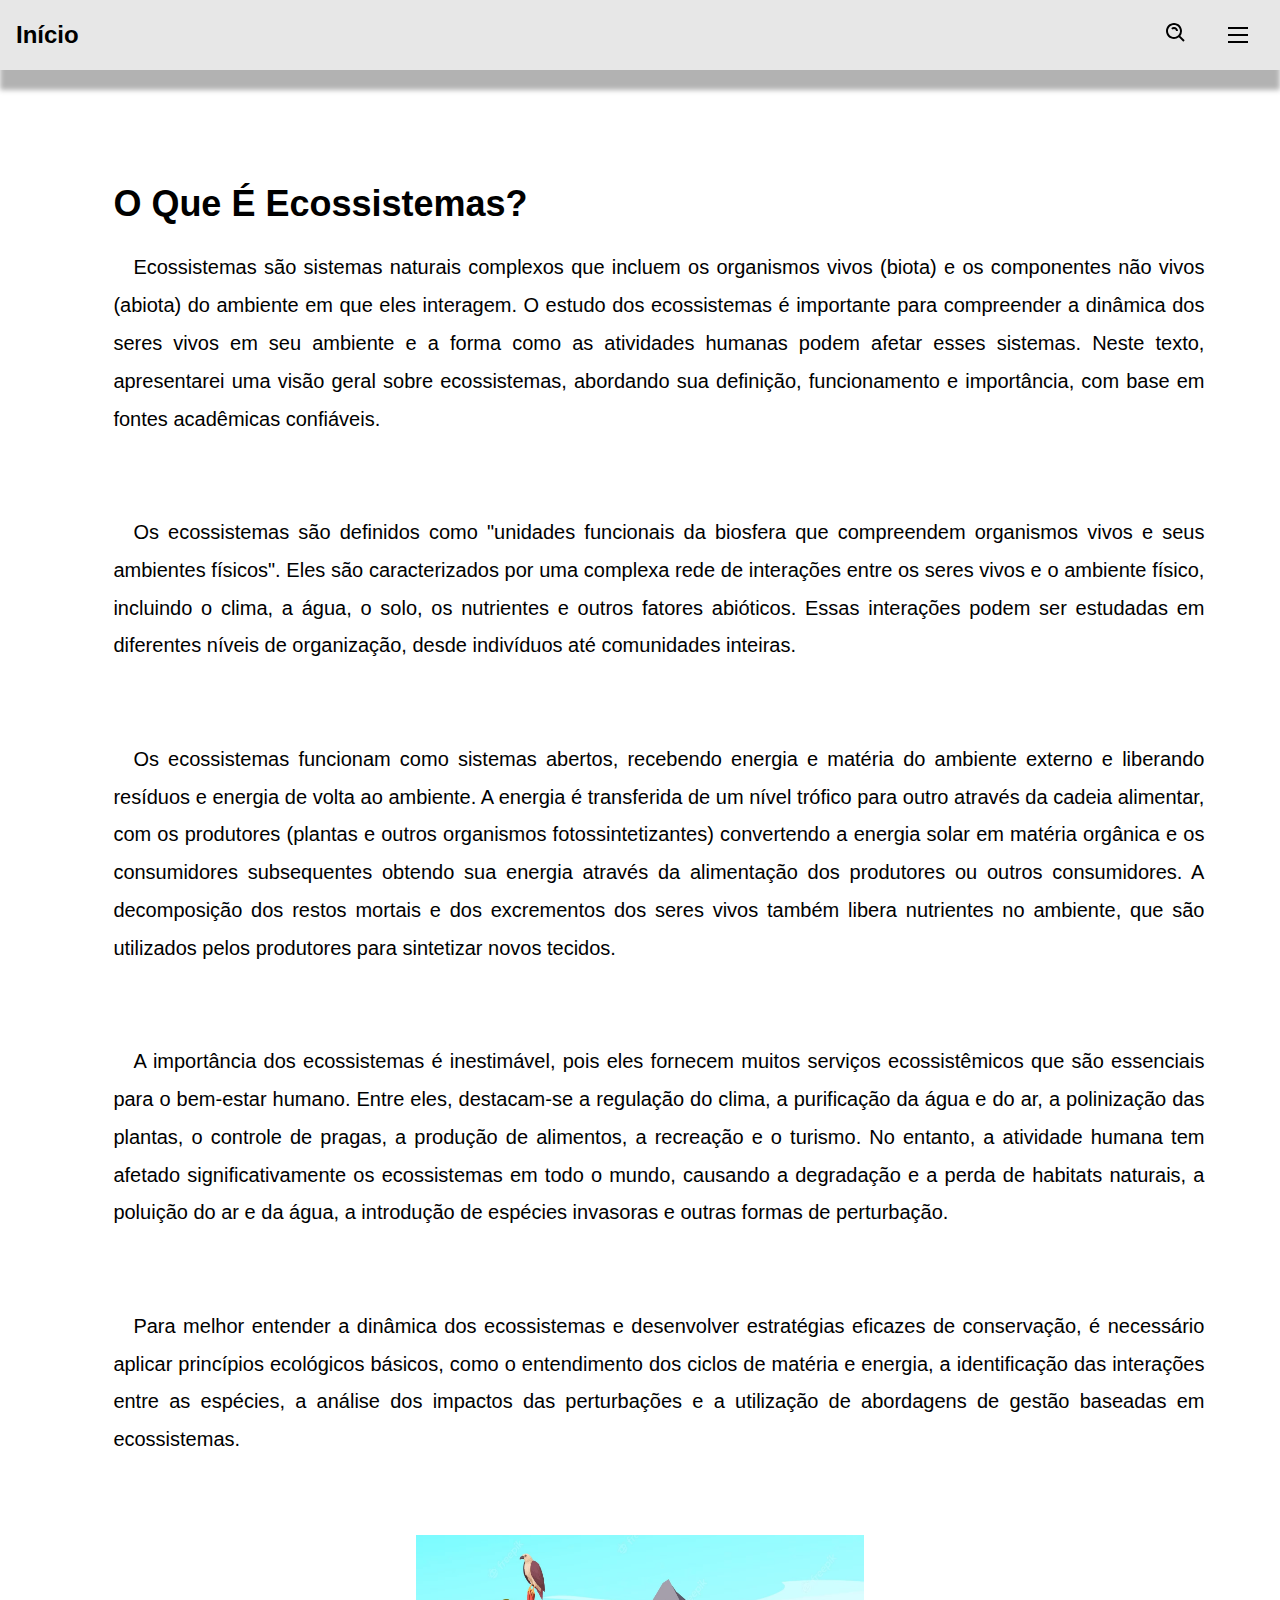
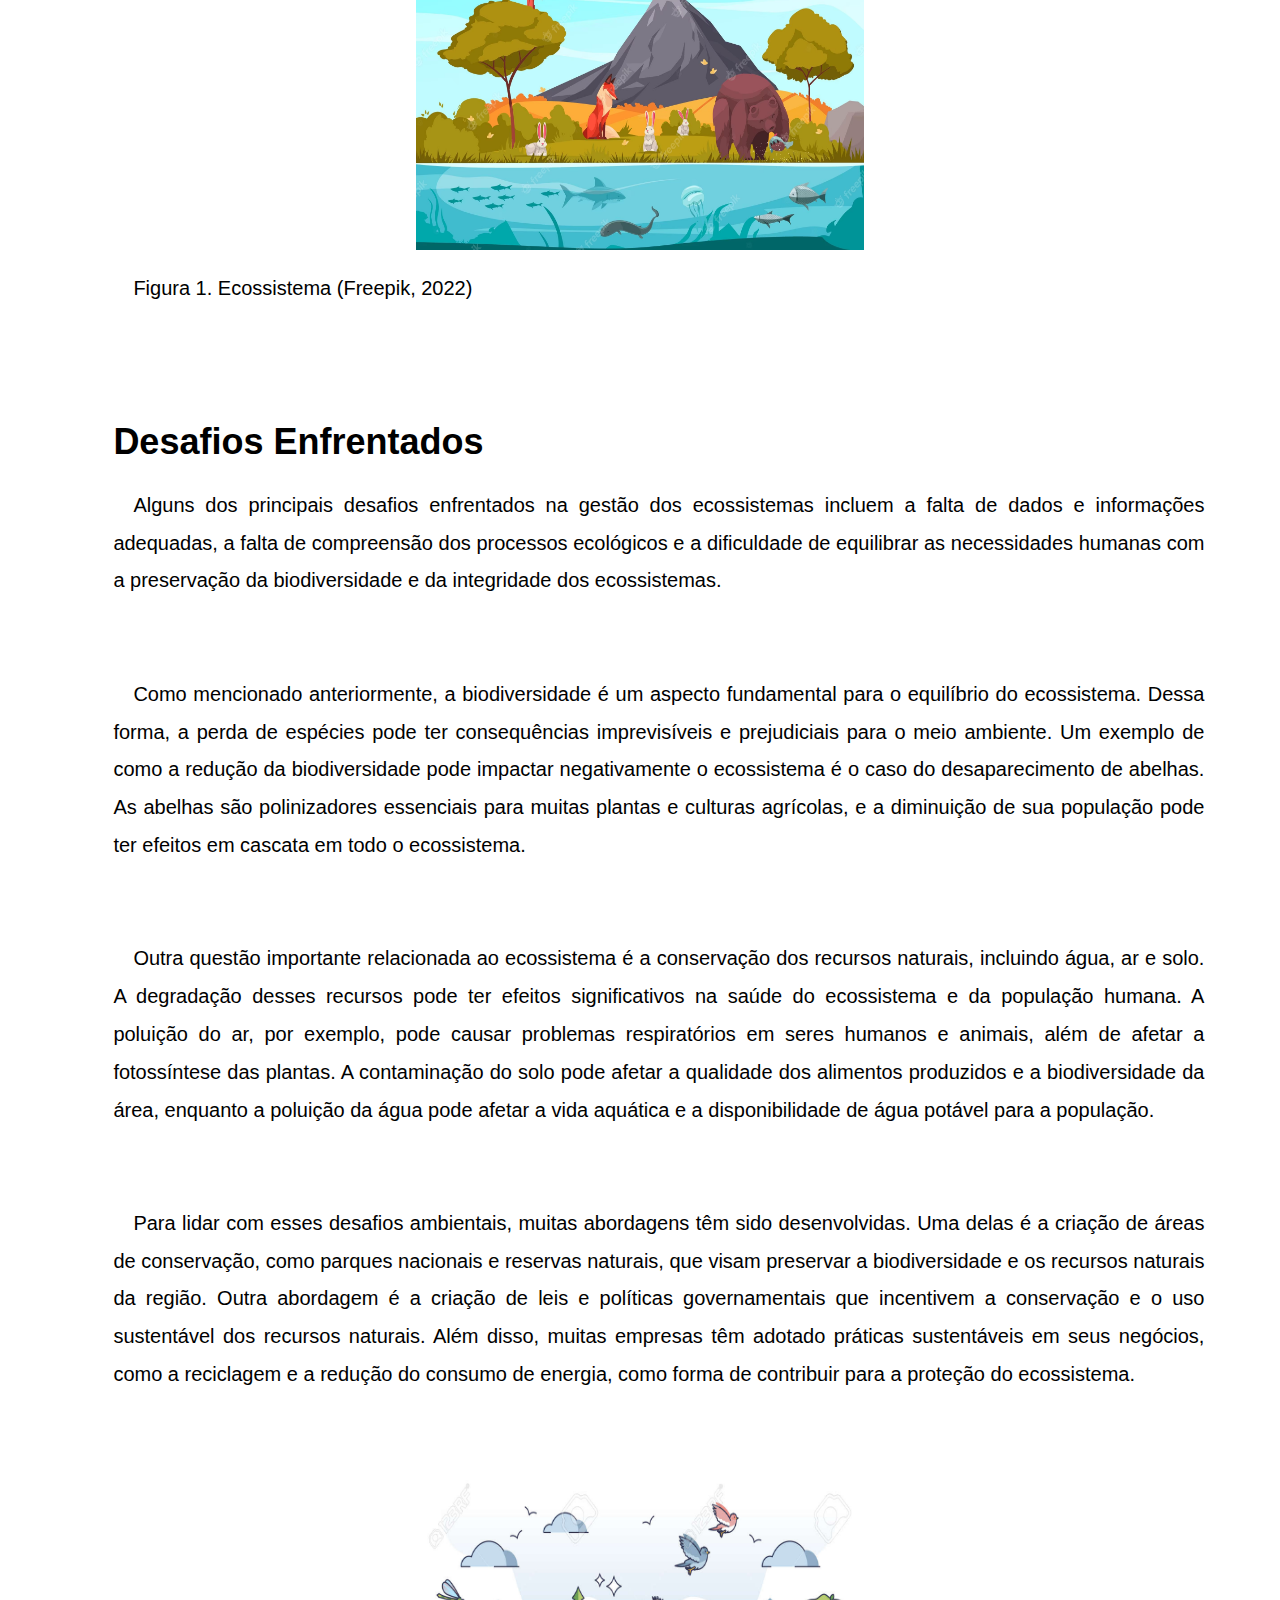
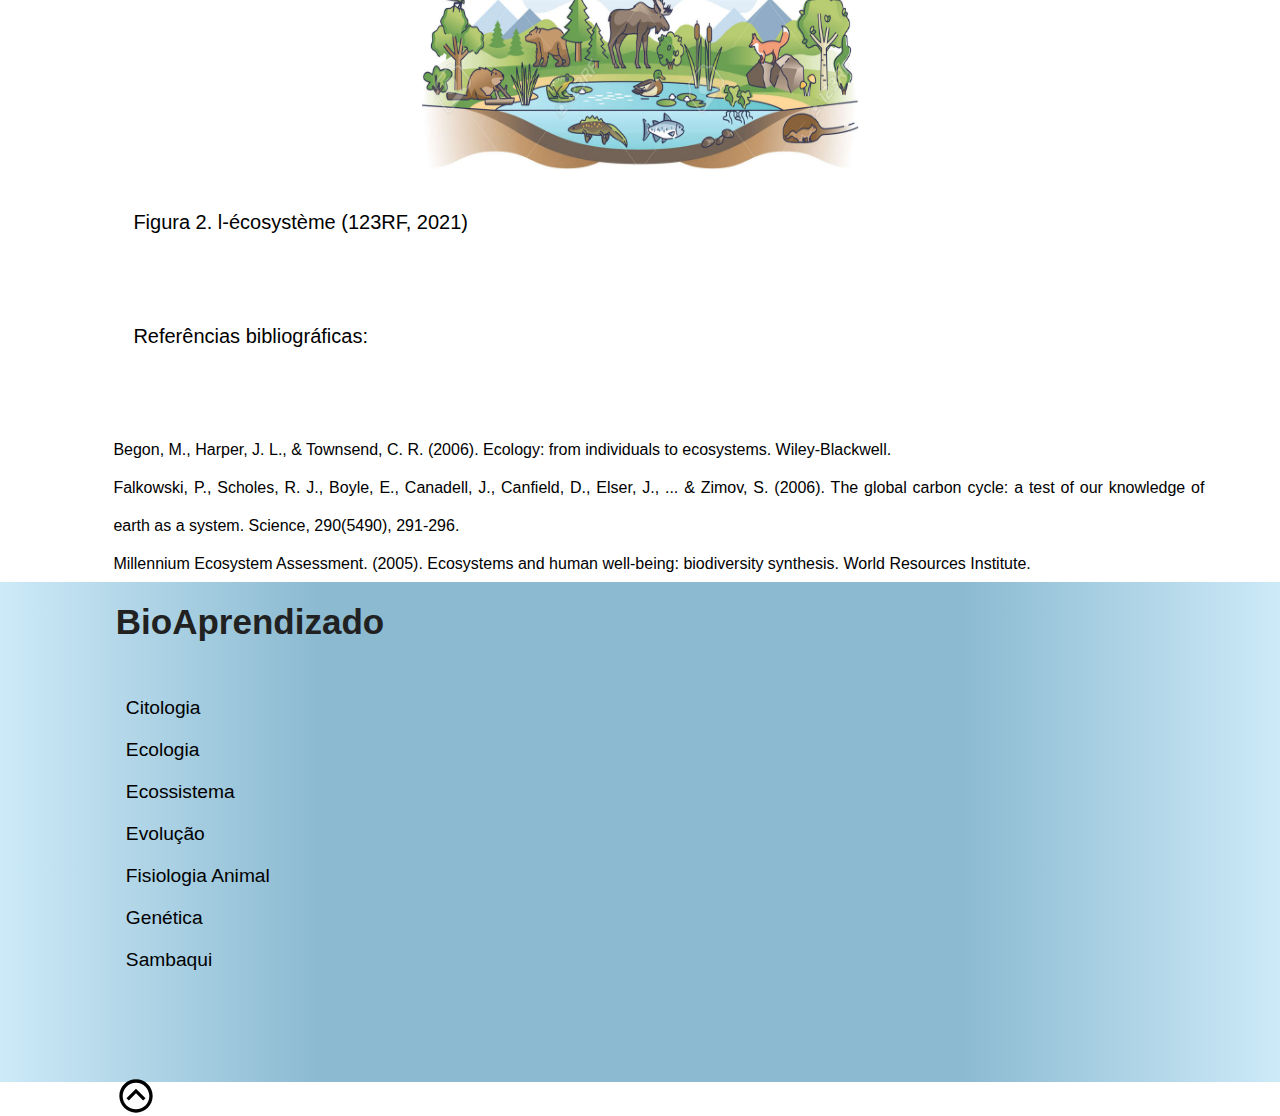
<file: Biologia-PI-2.0-master/ecossistema.html>
<!DOCTYPE html>
<html lang="pt-br">

<head>
  <meta charset="UTF-8">
  <meta http-equiv="X-UA-Compatible" content="IE=edge">
  <meta name="viewport" content="width=device-width, initial-scale=1.0">
  <title>Biologia - Ecossistema</title>
  <link rel="shortcut icon" href="img/ecossistema.png" type="image/x-icon">
  <link rel="stylesheet" href="https://cdn.jsdelivr.net/npm/bootstrap-icons@1.8.3/font/bootstrap-icons.css">
  <link rel="stylesheet" href="css/abnt.css">
  <link rel="stylesheet" href="css/global.css">

</head>

<body>

  <main>
    <header id="header">
      <a id="logo" href="index.html">Início</a>
      <nav id="nav">
        <button id="btn-busca">
          <div id="lupa">
            <img src="img/bx-search-alt.svg" alt="lupa">
          </div>
          <span id="calzone"></span>
        </button>
        <button id="btn-mobile">
          <span id="hamburger"></span>
        </button>
        <ul id="menu">
          <li><a href="ecologia.html">Ecologia</a></li>
          <li><a href="genetica.html">Genética</a></li>
          <li><a href="fisiologia.html">Fisiologia Animal</a></li>
          <li><a href="evolução.html">Evolução</a></li>
          <li><a href="ecossistema.html">Ecossistema</a></li>
          <li><a href="citologia.html">Citologia</a></li>
          <li><a href="sambaqui.html">Sambaquis</a></li>
        </ul>
        <ul id="busca">
          <li><a href="#estuda">O Que É Ecossistemas?</a></li>
          <li><a href="#aplicacoes">Desafios Enfrentados</a></li>
        </ul>
      </nav>
    </header>
    <section id="estuda">
      <h1>O Que É Ecossistemas?</h1>
      <p>Ecossistemas são sistemas naturais complexos que incluem os organismos vivos (biota)
        e os componentes não vivos (abiota) do ambiente em que eles interagem. O estudo dos ecossistemas é importante
        para compreender a dinâmica dos seres vivos em seu ambiente e a forma como as atividades humanas podem afetar
        esses sistemas. Neste texto, apresentarei uma visão geral sobre ecossistemas, abordando sua definição,
        funcionamento e importância, com base em fontes acadêmicas confiáveis.
      </p>
      <p>Os ecossistemas são definidos como "unidades funcionais da biosfera que compreendem
        organismos vivos e seus ambientes físicos". Eles são caracterizados por uma complexa rede de
        interações entre os seres vivos e o ambiente físico, incluindo o clima, a água, o solo, os nutrientes e outros
        fatores abióticos. Essas interações podem ser estudadas em diferentes níveis de organização, desde indivíduos
        até comunidades inteiras.
      </p>
      <p>Os ecossistemas funcionam como sistemas abertos, recebendo energia e matéria do
        ambiente externo e liberando resíduos e energia de volta ao ambiente. A energia é transferida de um nível
        trófico para outro através da cadeia alimentar, com os produtores (plantas e outros organismos
        fotossintetizantes) convertendo a energia solar em matéria orgânica e os consumidores subsequentes obtendo sua
        energia através da alimentação dos produtores ou outros consumidores. A decomposição dos restos mortais e dos
        excrementos dos seres vivos também libera nutrientes no ambiente, que são utilizados pelos produtores para
        sintetizar novos tecidos.
    </section>
    <p>
      A importância dos ecossistemas é inestimável, pois eles fornecem muitos serviços
      ecossistêmicos que são essenciais para o bem-estar humano. Entre eles, destacam-se a regulação do clima, a
      purificação da água e do ar, a polinização das plantas, o controle de pragas, a produção de alimentos, a recreação
      e o turismo. No entanto, a atividade humana tem afetado significativamente os ecossistemas em todo o mundo,
      causando a degradação e a perda de habitats naturais, a poluição do ar e da água, a introdução de espécies
      invasoras e outras formas de perturbação.
    </p>
    <p>Para melhor entender a dinâmica dos ecossistemas e desenvolver estratégias eficazes de
      conservação, é necessário aplicar princípios ecológicos básicos, como o entendimento dos ciclos de matéria e
      energia, a identificação das interações entre as espécies, a análise dos impactos das perturbações e a utilização
      de abordagens de gestão baseadas em ecossistemas.
    </p>
    <img class="img-abnt"
      src="img/desenho-de-hierarquia-biologica-colorido-demonstrado-ecossistema-com-ilustracao-de-plantas-animais-e-peixes_1284-61874.avif"
      alt="FigEcossistema">
    <p class="p-abnt"> Figura 1. Ecossistema (Freepik, 2022)</p>
    </section>
    <section id="aplicacoes">
      <h1>Desafios Enfrentados</h1>
      <p>
        Alguns dos principais desafios enfrentados na gestão dos ecossistemas incluem a
        falta de dados e informações adequadas, a falta de compreensão dos processos ecológicos e a dificuldade de
        equilibrar as necessidades humanas com a
        preservação da biodiversidade e da integridade dos ecossistemas.
      </p>
      <p>Como mencionado anteriormente, a biodiversidade é um aspecto fundamental para o
        equilíbrio do ecossistema. Dessa forma, a perda de espécies pode ter consequências imprevisíveis e prejudiciais
        para o meio ambiente. Um exemplo de como a redução da biodiversidade pode impactar negativamente o ecossistema é
        o caso do desaparecimento de abelhas. As abelhas são polinizadores essenciais para muitas plantas e culturas
        agrícolas, e a diminuição de sua população pode ter efeitos em cascata em todo o ecossistema.
      </p>
      <p>Outra questão importante relacionada ao ecossistema é a conservação dos recursos
        naturais, incluindo água, ar e solo. A degradação desses recursos pode ter efeitos significativos na saúde do
        ecossistema e da população humana. A poluição do ar, por exemplo, pode causar problemas respiratórios em seres
        humanos e animais, além de afetar a fotossíntese das plantas. A contaminação do solo pode afetar a qualidade dos
        alimentos produzidos e a biodiversidade da área, enquanto a poluição da água pode afetar a vida aquática e a
        disponibilidade de água potável para a população.
      </p>
      <p>Para lidar com esses desafios ambientais, muitas abordagens têm sido desenvolvidas.
        Uma delas é a criação de áreas de conservação, como parques nacionais e reservas naturais, que visam preservar a
        biodiversidade e os recursos naturais da região. Outra abordagem é a criação de leis e políticas governamentais
        que incentivem a conservação e o uso sustentável dos recursos naturais. Além disso, muitas empresas têm adotado
        práticas sustentáveis em seus negócios, como a reciclagem e a redução do consumo de energia, como forma de
        contribuir para a proteção do ecossistema.
      </p>
      <img class="img-abnt"
        src="img/185336155-l-écosystème-en-tant-qu-habitat-naturel-pour-les-organismes-vivants-et-les-animaux-décrit-le.jpg "
        alt="Fig2eco">
      <p class="p-abnt"> Figura 2. l-écosystème (123RF, 2021)</p>

    </section>
    <p id="strong">Referências bibliográficas:</p>
    <section id="BEGON" class="referencia">Begon, M., Harper, J. L., & Townsend, C. R. (2006). Ecology: from individuals
      to ecosystems. Wiley-Blackwell. </section>

    <section id="Daily" class="referencia">Falkowski, P., Scholes, R. J., Boyle, E., Canadell, J., Canfield, D., Elser,
      J., ... & Zimov, S. (2006). The global carbon cycle: a test of our knowledge of earth as a system. Science,
      290(5490), 291-296.

    </section>

    <section id="Groom" class="referencia">Millennium Ecosystem Assessment. (2005). Ecosystems and human well-being:
      biodiversity synthesis. World Resources Institute.</section>

  </main>
  <footer id="bottom">
    <div class="info-bottom">
      <div>
        <h1 id="titulo-bottom">BioAprendizado</h1>
        <ul id="footer-list">
          <li><a href="citologia.html">Citologia</a></li>
          <li><a href="ecologia.html">Ecologia</a></li>
          <li><a href="ecossistema.html">Ecossistema</a></li>
          <li><a href="evolucao.html">Evolução</a></li>
          <li><a href="fisiologia.html">Fisiologia Animal</a></li>
          <li><a href="genetica.html">Genética</a></li>
          <li><a href="sambaqui.html">Sambaqui</a></li>
        </ul>
        <div id="btn-button">
          <a href="#header-index"><img id="btn-volta" alt="Voltar" src="img/bx-chevron-up-circle1.svg"> </a>
        </div>
      </div>
    </div>
  </footer>
  <script src="java/global.js"></script>
</body>

</html>
</file>
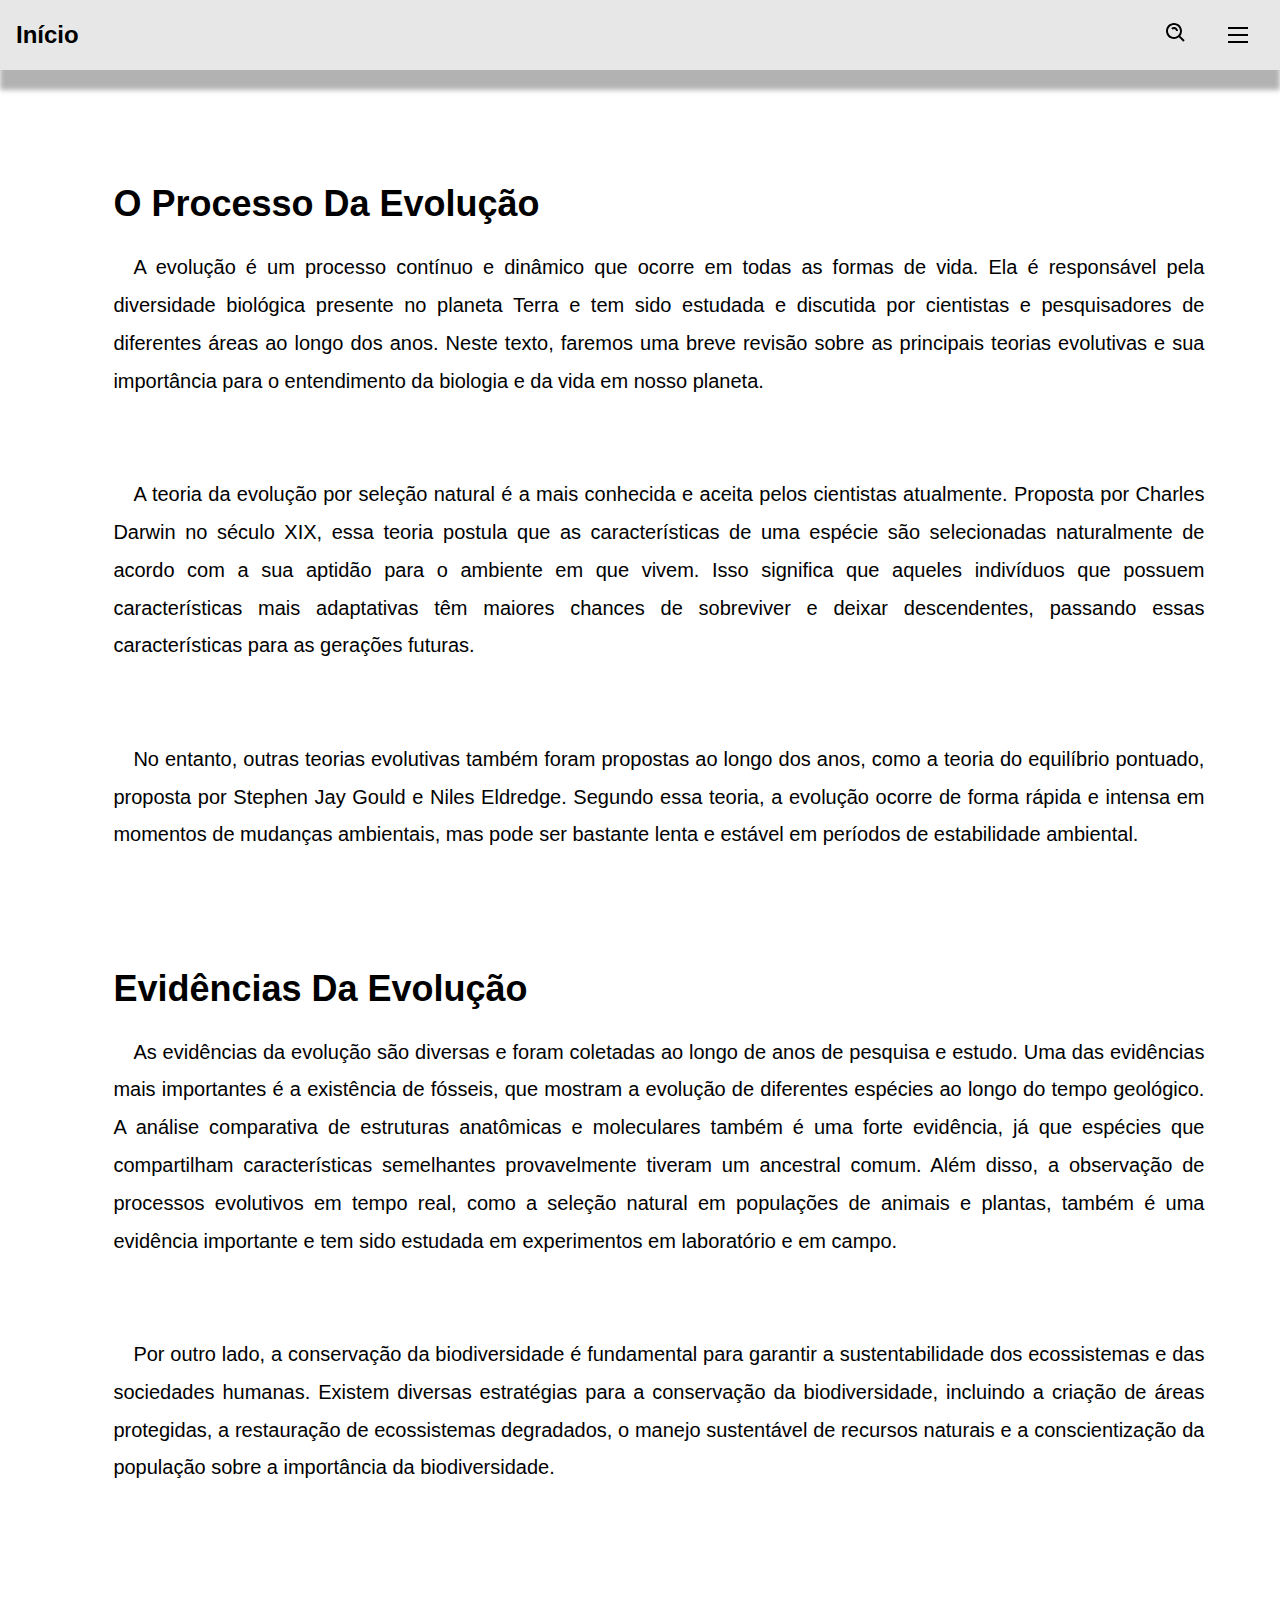
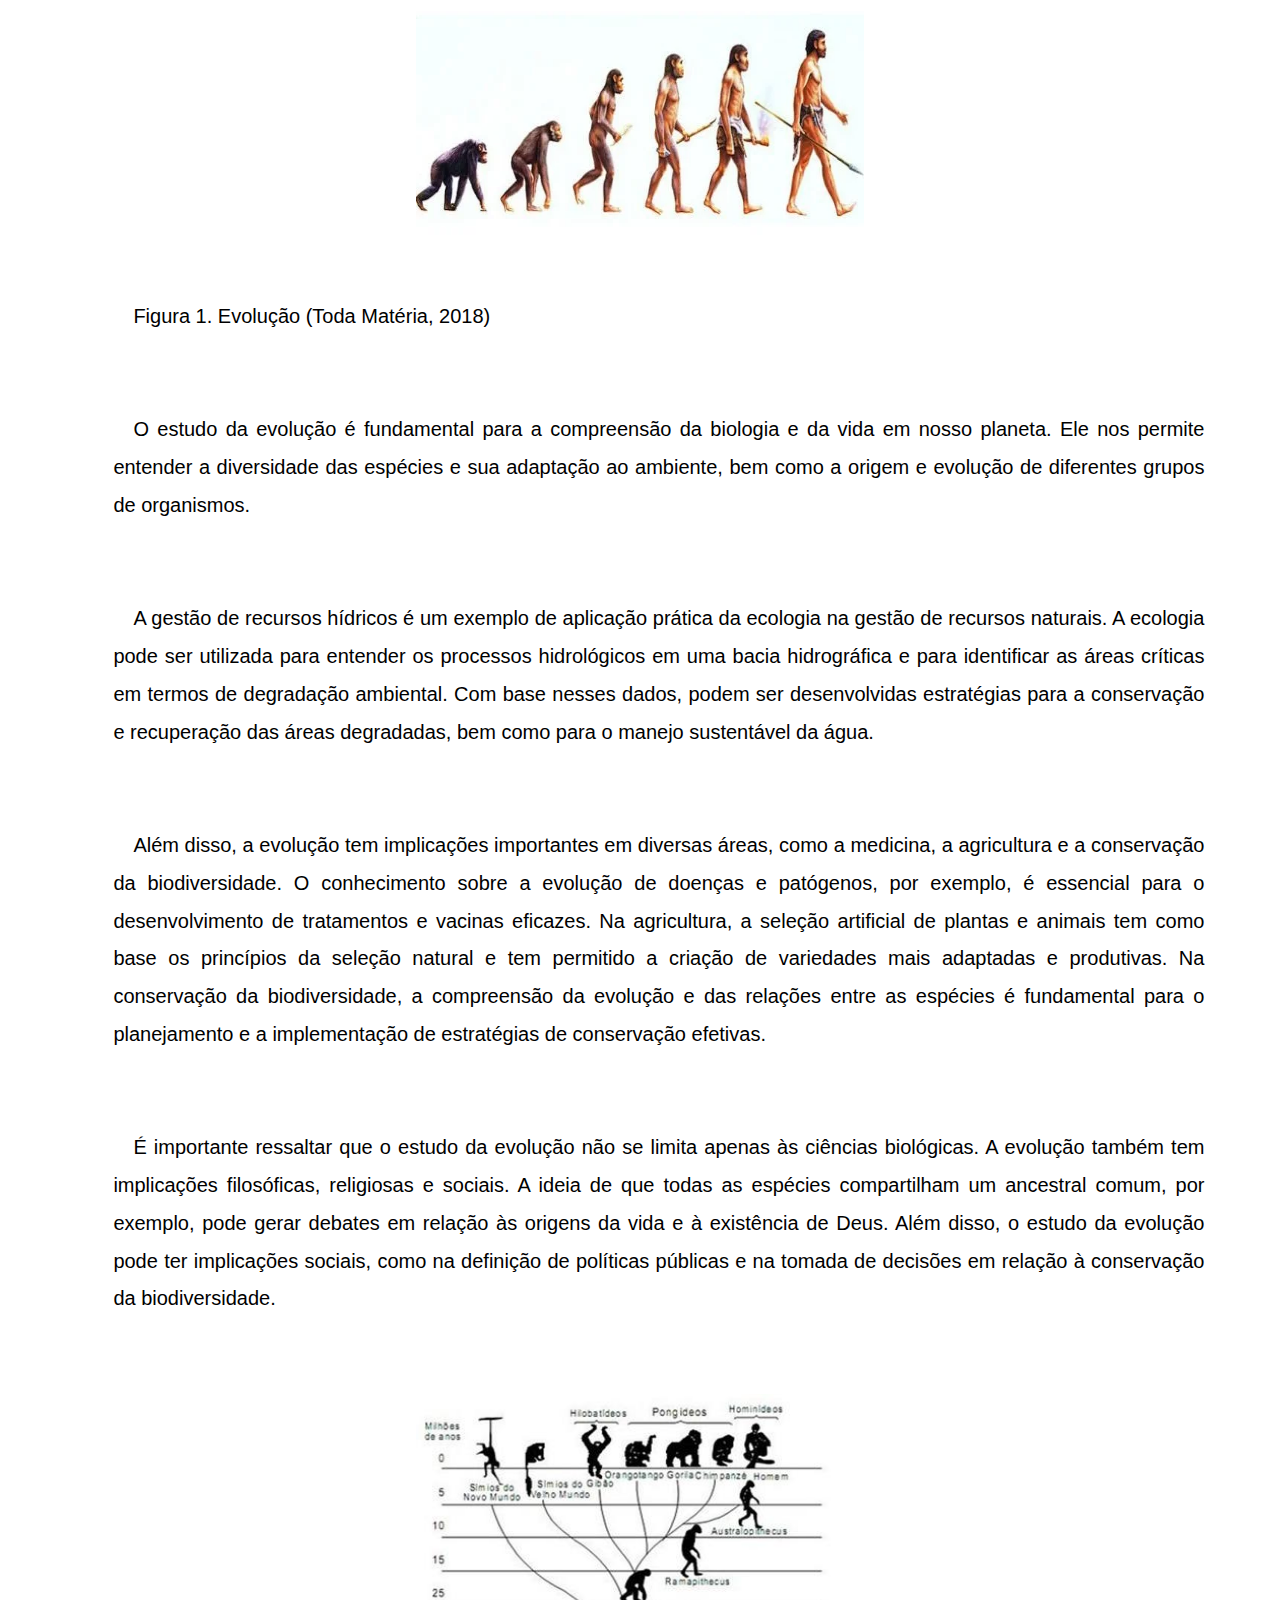
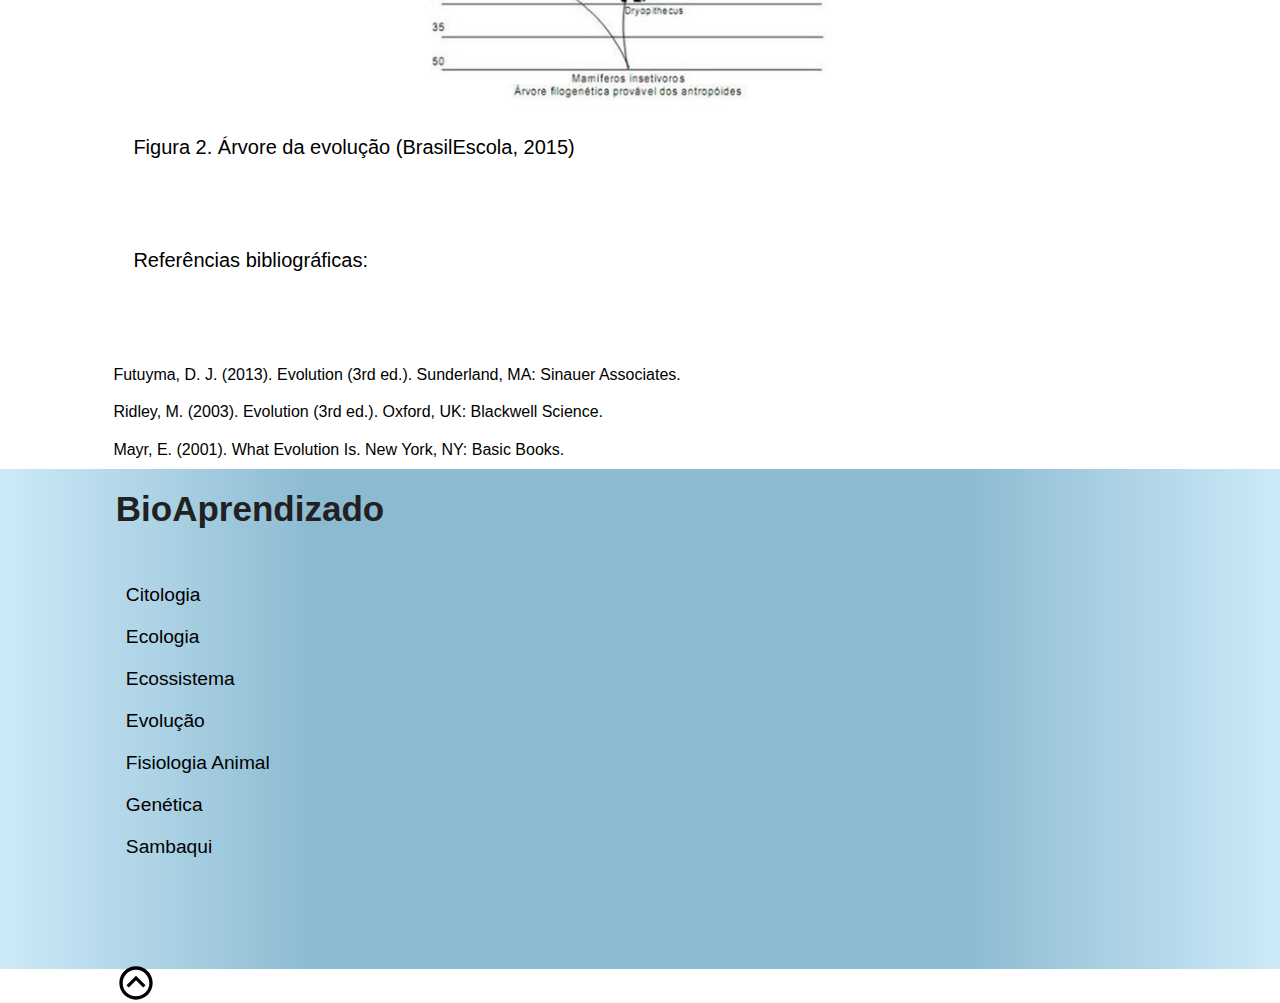
<file: Biologia-PI-2.0-master/evolucao.html>
<!DOCTYPE html>
<html lang="pt-br">

<head>
    <meta charset="UTF-8">
    <meta http-equiv="X-UA-Compatible" content="IE=edge">
    <meta name="viewport" content="width=device-width, initial-scale=1.0">
    <title>Biologia - Evolução</title>
    <link rel="shortcut icon" href="img/homi.png" type="image/x-icon">
    <link rel="stylesheet" href="https://cdn.jsdelivr.net/npm/bootstrap-icons@1.8.3/font/bootstrap-icons.css">
    <link rel="stylesheet" href="css/abnt.css">
    <link rel="stylesheet" href="css/global.css">

</head>

<body>

    <main>
        <header id="header">
            <a id="logo" href="index.html">Início</a>
            <nav id="nav">
                <button id="btn-busca">
                    <div id="lupa">
                        <img src="img/bx-search-alt.svg" alt="lupa">
                    </div>
                    <span id="calzone"></span>
                </button>
                <button id="btn-mobile">
                    <span id="hamburger"></span>
                </button>
                <ul id="menu">
                    <li><a href="ecologia.html">Ecologia</a></li>
                    <li><a href="genetica.html">Genética</a></li>
                    <li><a href="fisiologia.html">Fisiologia Animal</a></li>
                    <li><a href="evolução.html">Evolução</a></li>
                    <li><a href="ecossistema.html">Ecossistema</a></li>
                    <li><a href="citologia.html">Citologia</a></li>
                    <li><a href="sambaqui.html">Sambaquis</a></li>
                </ul>
                <ul id="busca">
                    <li><a href="#estuda">O Processo Da Evolução</a></li>
                    <li><a href="#aplicacoes">Evidências Da Evolução</a></li>
                </ul>
            </nav>
        </header>
        <section id="estuda">
            <h1>O Processo Da Evolução</h1>
            <p>A evolução é um processo contínuo e dinâmico que ocorre em todas as formas de vida.
                Ela é responsável pela diversidade biológica presente no planeta Terra e tem sido estudada e discutida
                por cientistas e pesquisadores de diferentes áreas ao longo dos anos. Neste texto, faremos uma breve
                revisão sobre as principais teorias evolutivas e sua importância para o entendimento da biologia e da
                vida em nosso planeta.
            </p>
            <p>A teoria da evolução por seleção natural é a mais conhecida e aceita pelos cientistas atualmente.
                Proposta por Charles Darwin no século XIX, essa teoria postula que as características de uma espécie são
                selecionadas naturalmente de acordo com a sua aptidão para o ambiente em que vivem. Isso significa que
                aqueles indivíduos que possuem características mais adaptativas têm maiores chances de sobreviver e
                deixar descendentes, passando essas características para as gerações futuras.
            </p>
            <p>No entanto, outras teorias evolutivas também foram propostas ao longo dos anos, como a teoria do
                equilíbrio pontuado, proposta por Stephen Jay Gould e Niles Eldredge. Segundo essa teoria, a evolução
                ocorre de forma rápida e intensa em momentos de mudanças ambientais, mas pode ser bastante lenta e
                estável em períodos de estabilidade ambiental.
        </section>

        <section id="aplicacoes">
            <h1>Evidências Da Evolução</h1>
            <p>
                As evidências da evolução são diversas e foram coletadas ao longo de anos de pesquisa e estudo. Uma das
                evidências mais importantes é a existência de fósseis, que mostram a evolução de diferentes espécies ao
                longo do tempo geológico. A análise comparativa de estruturas anatômicas e moleculares também é uma
                forte evidência, já que espécies que compartilham características semelhantes provavelmente tiveram um
                ancestral comum. Além disso, a observação de processos evolutivos em tempo real, como a seleção natural
                em populações de animais e plantas, também é uma evidência importante e tem sido estudada em
                experimentos em laboratório e em campo.
            </p>
            <p>
                Por outro lado, a conservação da biodiversidade é fundamental para garantir a
                sustentabilidade dos ecossistemas e das sociedades humanas. Existem diversas
                estratégias para a conservação da biodiversidade, incluindo a criação de áreas protegidas, a restauração
                de ecossistemas degradados, o manejo sustentável de recursos naturais e a conscientização da população
                sobre a importância da biodiversidade.
            </p>
            <img class="img-abnt" src="img/teoria-da-evolucao-og.webp" alt="Fig1Evo">
            <p class="p-abnt"> Figura 1. Evolução (Toda Matéria, 2018)</p>
        </section>
        <p>
            O estudo da evolução é fundamental para a compreensão da biologia e da vida em
            nosso
            planeta. Ele nos permite entender a diversidade das espécies e sua adaptação ao ambiente, bem como a origem
            e
            evolução de diferentes grupos de organismos.
        </p>
        <p>A gestão de recursos hídricos é um exemplo de aplicação prática da ecologia na
            gestão
            de recursos naturais. A ecologia pode ser utilizada para entender os processos hidrológicos em uma bacia
            hidrográfica e para identificar as áreas críticas em termos de degradação ambiental. Com base nesses dados,
            podem ser desenvolvidas estratégias para a conservação e recuperação das áreas degradadas, bem como para o
            manejo sustentável da água.
        </p>
        <p>Além disso, a evolução tem implicações importantes em diversas áreas, como a
            medicina, a agricultura e a conservação da biodiversidade. O conhecimento sobre a evolução de doenças e
            patógenos, por exemplo, é essencial para o desenvolvimento de tratamentos e vacinas eficazes. Na
            agricultura, a
            seleção artificial de plantas e animais tem como base os princípios da seleção natural e tem permitido a
            criação
            de variedades mais adaptadas e produtivas. Na conservação da biodiversidade, a compreensão da evolução e das
            relações entre as espécies é fundamental para o planejamento e a implementação de estratégias de conservação
            efetivas.
        </p>
        <p>É importante ressaltar que o estudo da evolução não se limita apenas às ciências
            biológicas. A evolução também tem implicações filosóficas, religiosas e sociais. A ideia de que todas as
            espécies compartilham um ancestral comum, por
            exemplo, pode gerar debates em relação às origens da vida e à existência de Deus. Além disso, o estudo da
            evolução pode ter implicações sociais, como na definição de políticas públicas e na tomada de decisões em
            relação à conservação da biodiversidade.
        </p>
        <img class="img-abnt" src="img/evolução.jpeg" alt="">
        <p class="p-abnt"> Figura 2. Árvore da evolução (BrasilEscola, 2015)</p>

        </section>
        <p id="strong">Referências bibliográficas:</p>
        <section id="BEGON" class="referencia">Futuyma, D. J. (2013). Evolution (3rd ed.). Sunderland, MA: Sinauer
            Associates. </section>
        <section id="Daily" class="referencia">Ridley, M. (2003). Evolution (3rd ed.). Oxford, UK: Blackwell Science.
        </section>
        <section id="Groom" class="referencia"> Mayr, E. (2001). What Evolution Is. New York, NY: Basic Books.
        </section>
    </main>
    <footer id="bottom">
        <div class="info-bottom">
            <div>
                <h1 id="titulo-bottom">BioAprendizado</h1>
                <ul id="footer-list">
                    <li><a href="citologia.html">Citologia</a></li>
                    <li><a href="ecologia.html">Ecologia</a></li>
                    <li><a href="ecossistema.html">Ecossistema</a></li>
                    <li><a href="evolucao.html">Evolução</a></li>
                    <li><a href="fisiologia.html">Fisiologia Animal</a></li>
                    <li><a href="genetica.html">Genética</a></li>
                    <li><a href="sambaqui.html">Sambaqui</a></li>
                </ul>
                <div id="btn-button">
                    <a href="#header-index"><img id="btn-volta" alt="Voltar" src="img/bx-chevron-up-circle1.svg"> </a>
                </div>
            </div>
        </div>
    </footer>
    <script src="java/global.js"></script>
</body>

</html>
</file>
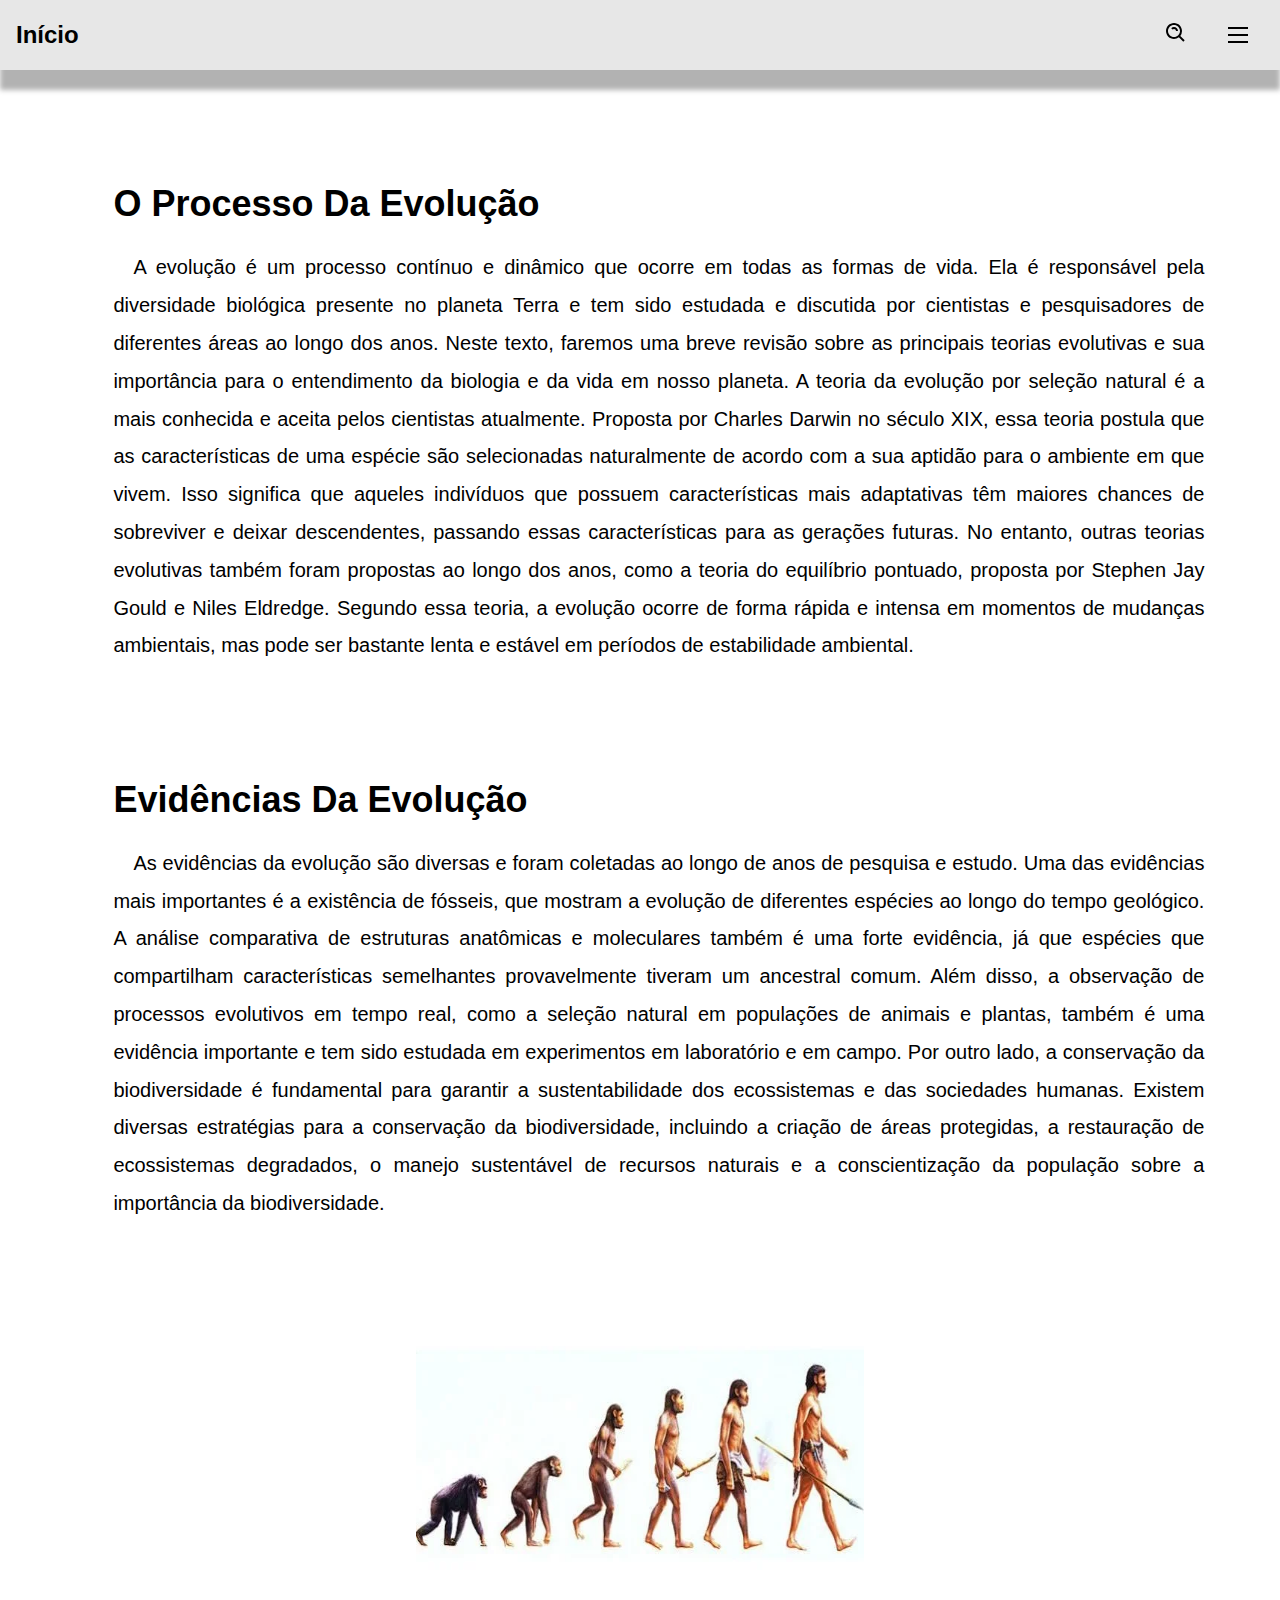
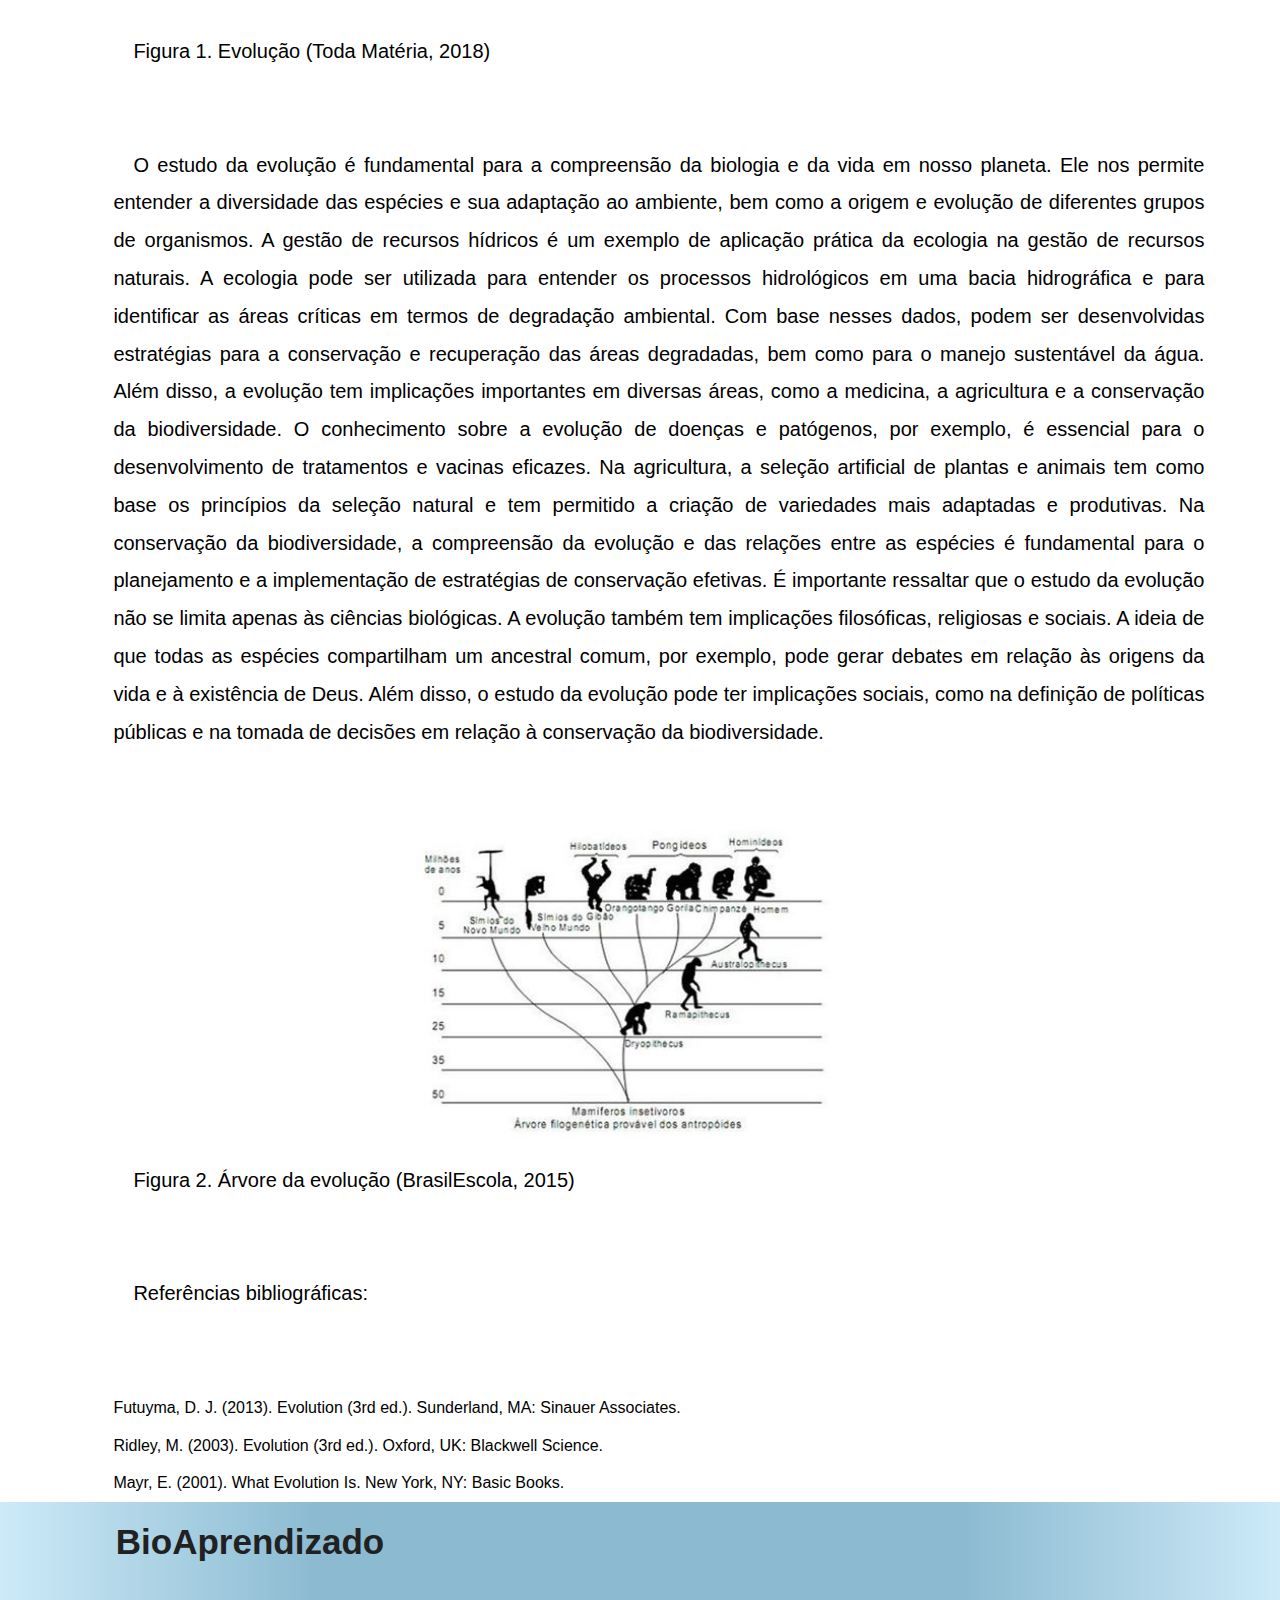
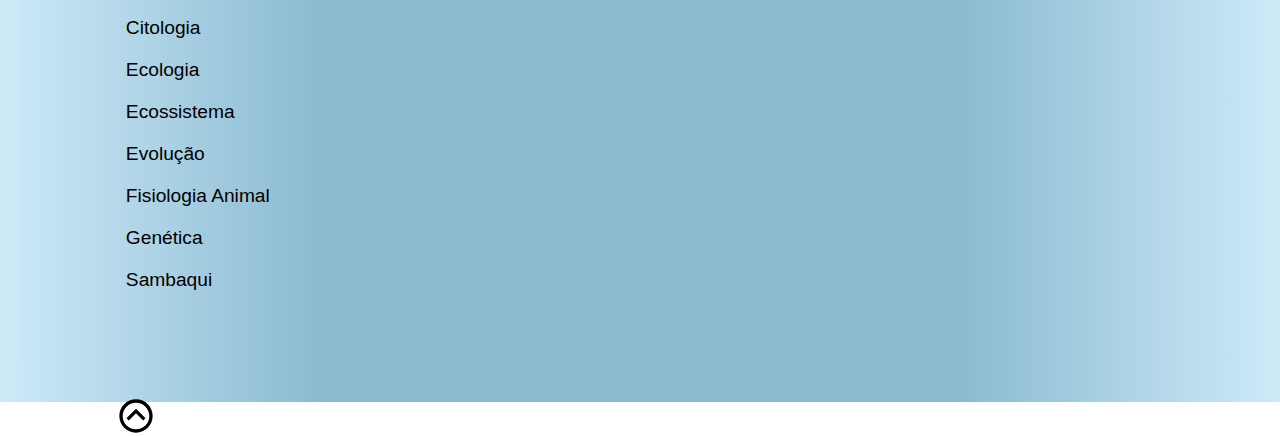
<file: Biologia-PI-2.0-master/evolução.html>
<!DOCTYPE html>
<html lang="pt-br">

<head>
    <meta charset="UTF-8">
    <meta http-equiv="X-UA-Compatible" content="IE=edge">
    <meta name="viewport" content="width=device-width, initial-scale=1.0">
    <title>Biologia - Evolução</title>
    <link rel="shortcut icon" href="img/homi.png" type="image/x-icon">
    <link rel="stylesheet" href="https://cdn.jsdelivr.net/npm/bootstrap-icons@1.8.3/font/bootstrap-icons.css">
    <link rel="stylesheet" href="css/abnt.css">
    <link rel="stylesheet" href="css/global.css">

</head>

<body>

    <main>
        <header id="header">
            <a id="logo" href="index.html">Início</a>
            <nav id="nav">
                <button id="btn-busca">
                    <div id="lupa">
                        <img src="img/bx-search-alt.svg" alt="lupa">
                    </div>
                    <span id="calzone"></span>
                </button>
                <button id="btn-mobile">
                    <span id="hamburger"></span>
                </button>
                <ul id="menu">
                    <li><a href="ecologia.html">Ecologia</a></li>
                    <li><a href="genetica.html">Genética</a></li>
                    <li><a href="fisiologia.html">Fisiologia Animal</a></li>
                    <li><a href="evolução.html">Evolução</a></li>
                    <li><a href="ecossistema.html">Ecossistema</a></li>
                    <li><a href="citologia.html">Citologia</a></li>
                    <li><a href="sambaqui.html">Sambaquis</a></li>
                </ul>
                <ul id="busca">
                    <li><a href="#estuda">O Processo Da Evolução</a></li>
                    <li><a href="#aplicacoes">Evidências Da Evolução</a></li>
                </ul>
            </nav>
        </header>
        <section id="estuda">
            <h1>O Processo Da Evolução</h1>
            <p>A evolução é um processo contínuo e dinâmico que ocorre em todas as formas de
                vida.
                Ela é responsável pela diversidade biológica presente no planeta Terra e tem sido estudada e discutida
                por
                cientistas e pesquisadores de diferentes áreas ao longo dos anos. Neste texto, faremos uma breve revisão
                sobre
                as principais teorias evolutivas e sua importância para o entendimento da biologia e da vida em nosso
                planeta.
                A teoria da evolução por seleção natural é a mais conhecida e aceita pelos
                cientistas
                atualmente. Proposta por Charles Darwin no século XIX, essa teoria postula que as características de uma
                espécie
                são selecionadas naturalmente de acordo com a sua aptidão para o ambiente em que vivem. Isso significa
                que
                aqueles indivíduos que possuem características mais adaptativas têm maiores chances de sobreviver e
                deixar
                descendentes, passando essas características para as gerações futuras.
                No entanto, outras teorias evolutivas também foram propostas ao longo dos
                anos, como
                a teoria do equilíbrio pontuado, proposta por Stephen Jay Gould e Niles Eldredge. Segundo essa teoria, a
                evolução ocorre de forma rápida e intensa em
                momentos de mudanças ambientais, mas pode ser bastante lenta e estável em períodos de estabilidade
                ambiental.
        </section>

        <section id="aplicacoes">
            <h1>Evidências Da Evolução</h1>
            <p>
                As evidências da evolução são diversas e foram coletadas ao longo de anos de
                pesquisa e
                estudo. Uma das evidências mais importantes é a existência de fósseis, que mostram a evolução de
                diferentes
                espécies ao longo do tempo geológico. A análise comparativa de estruturas anatômicas e moleculares
                também é
                uma
                forte evidência, já que espécies que compartilham características semelhantes provavelmente tiveram um
                ancestral
                comum. Além disso, a observação de processos evolutivos em tempo real, como a seleção natural em
                populações
                de
                animais e plantas, também é uma evidência importante e tem sido estudada em experimentos em laboratório
                e em
                campo.
                Por outro lado, a conservação da biodiversidade é fundamental para garantir a
                sustentabilidade dos ecossistemas e das sociedades humanas. Existem diversas
                estratégias para a conservação da biodiversidade, incluindo a criação de áreas protegidas, a restauração
                de
                ecossistemas degradados, o manejo sustentável de recursos naturais e a conscientização da população
                sobre a
                importância da biodiversidade.
            </p>
            <img class="img-abnt" src="img/teoria-da-evolucao-og.webp" alt="Fig1Evo">
            <p class="p-abnt"> Figura 1. Evolução (Toda Matéria, 2018)</p>
        </section>
        <p>
            O estudo da evolução é fundamental para a compreensão da biologia e da vida em
            nosso
            planeta. Ele nos permite entender a diversidade das espécies e sua adaptação ao ambiente, bem como a origem
            e
            evolução de diferentes grupos de organismos.
            A gestão de recursos hídricos é um exemplo de aplicação prática da ecologia na
            gestão
            de recursos naturais. A ecologia pode ser utilizada para entender os processos hidrológicos em uma bacia
            hidrográfica e para identificar as áreas críticas em termos de degradação ambiental. Com base nesses dados,
            podem ser desenvolvidas estratégias para a conservação e recuperação das áreas degradadas, bem como para o
            manejo sustentável da água.
            Além disso, a evolução tem implicações importantes em diversas áreas, como a
            medicina, a agricultura e a conservação da biodiversidade. O conhecimento sobre a evolução de doenças e
            patógenos, por exemplo, é essencial para o desenvolvimento de tratamentos e vacinas eficazes. Na
            agricultura, a
            seleção artificial de plantas e animais tem como base os princípios da seleção natural e tem permitido a
            criação
            de variedades mais adaptadas e produtivas. Na conservação da biodiversidade, a compreensão da evolução e das
            relações entre as espécies é fundamental para o planejamento e a implementação de estratégias de conservação
            efetivas.
            É importante ressaltar que o estudo da evolução não se limita apenas às ciências
            biológicas. A evolução também tem implicações filosóficas, religiosas e sociais. A ideia de que todas as
            espécies compartilham um ancestral comum, por
            exemplo, pode gerar debates em relação às origens da vida e à existência de Deus. Além disso, o estudo da
            evolução pode ter implicações sociais, como na definição de políticas públicas e na tomada de decisões em
            relação à conservação da biodiversidade.
        </p>
        <img class="img-abnt" src="img/evolução.jpeg" alt="">
        <p class="p-abnt"> Figura 2. Árvore da evolução (BrasilEscola, 2015)</p>

        </section>
        <p id="strong">Referências bibliográficas:</p>
        <section id="BEGON" class="referencia">Futuyma, D. J. (2013). Evolution (3rd ed.). Sunderland, MA: Sinauer
            Associates. </section>
        <section id="Daily" class="referencia">Ridley, M. (2003). Evolution (3rd ed.). Oxford, UK: Blackwell Science.
        </section>
        <section id="Groom" class="referencia"> Mayr, E. (2001). What Evolution Is. New York, NY: Basic Books.
        </section>
    </main>
    <footer id="bottom">
        <div class="info-bottom">
            <div>
                <h1 id="titulo-bottom">BioAprendizado</h1>
                <ul id="footer-list">
                    <li><a href="citologia.html">Citologia</a></li>
                    <li><a href="ecologia.html">Ecologia</a></li>
                    <li><a href="ecossistema.html">Ecossistema</a></li>
                    <li><a href="evolucao.html">Evolução</a></li>
                    <li><a href="fisiologia.html">Fisiologia Animal</a></li>
                    <li><a href="genetica.html">Genética</a></li>
                    <li><a href="sambaqui.html">Sambaqui</a></li>
                </ul>
                <div id="btn-button">
                    <a href="#header-index"><img id="btn-volta" alt="Voltar" src="img/bx-chevron-up-circle1.svg"> </a>
                </div>
            </div>
        </div>
    </footer>
    <script src="java/global.js"></script>
</body>

</html>
</file>
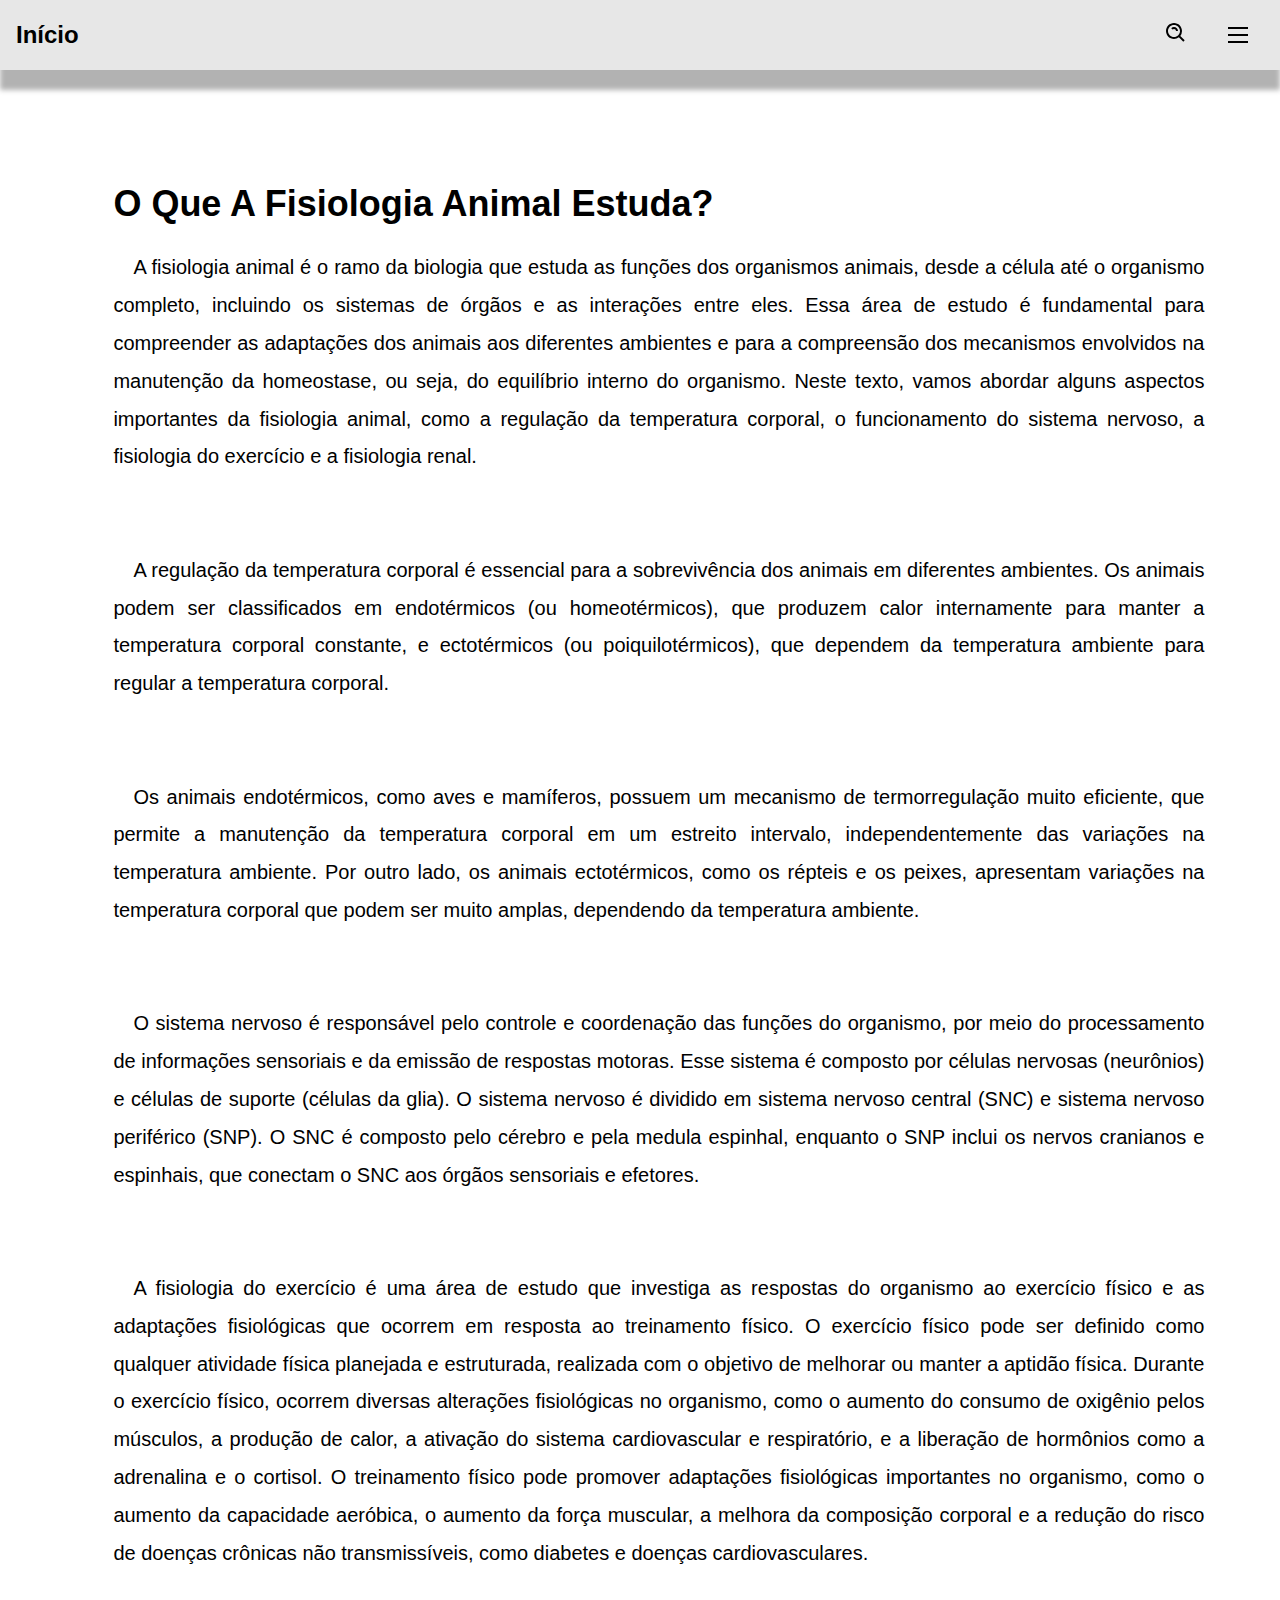
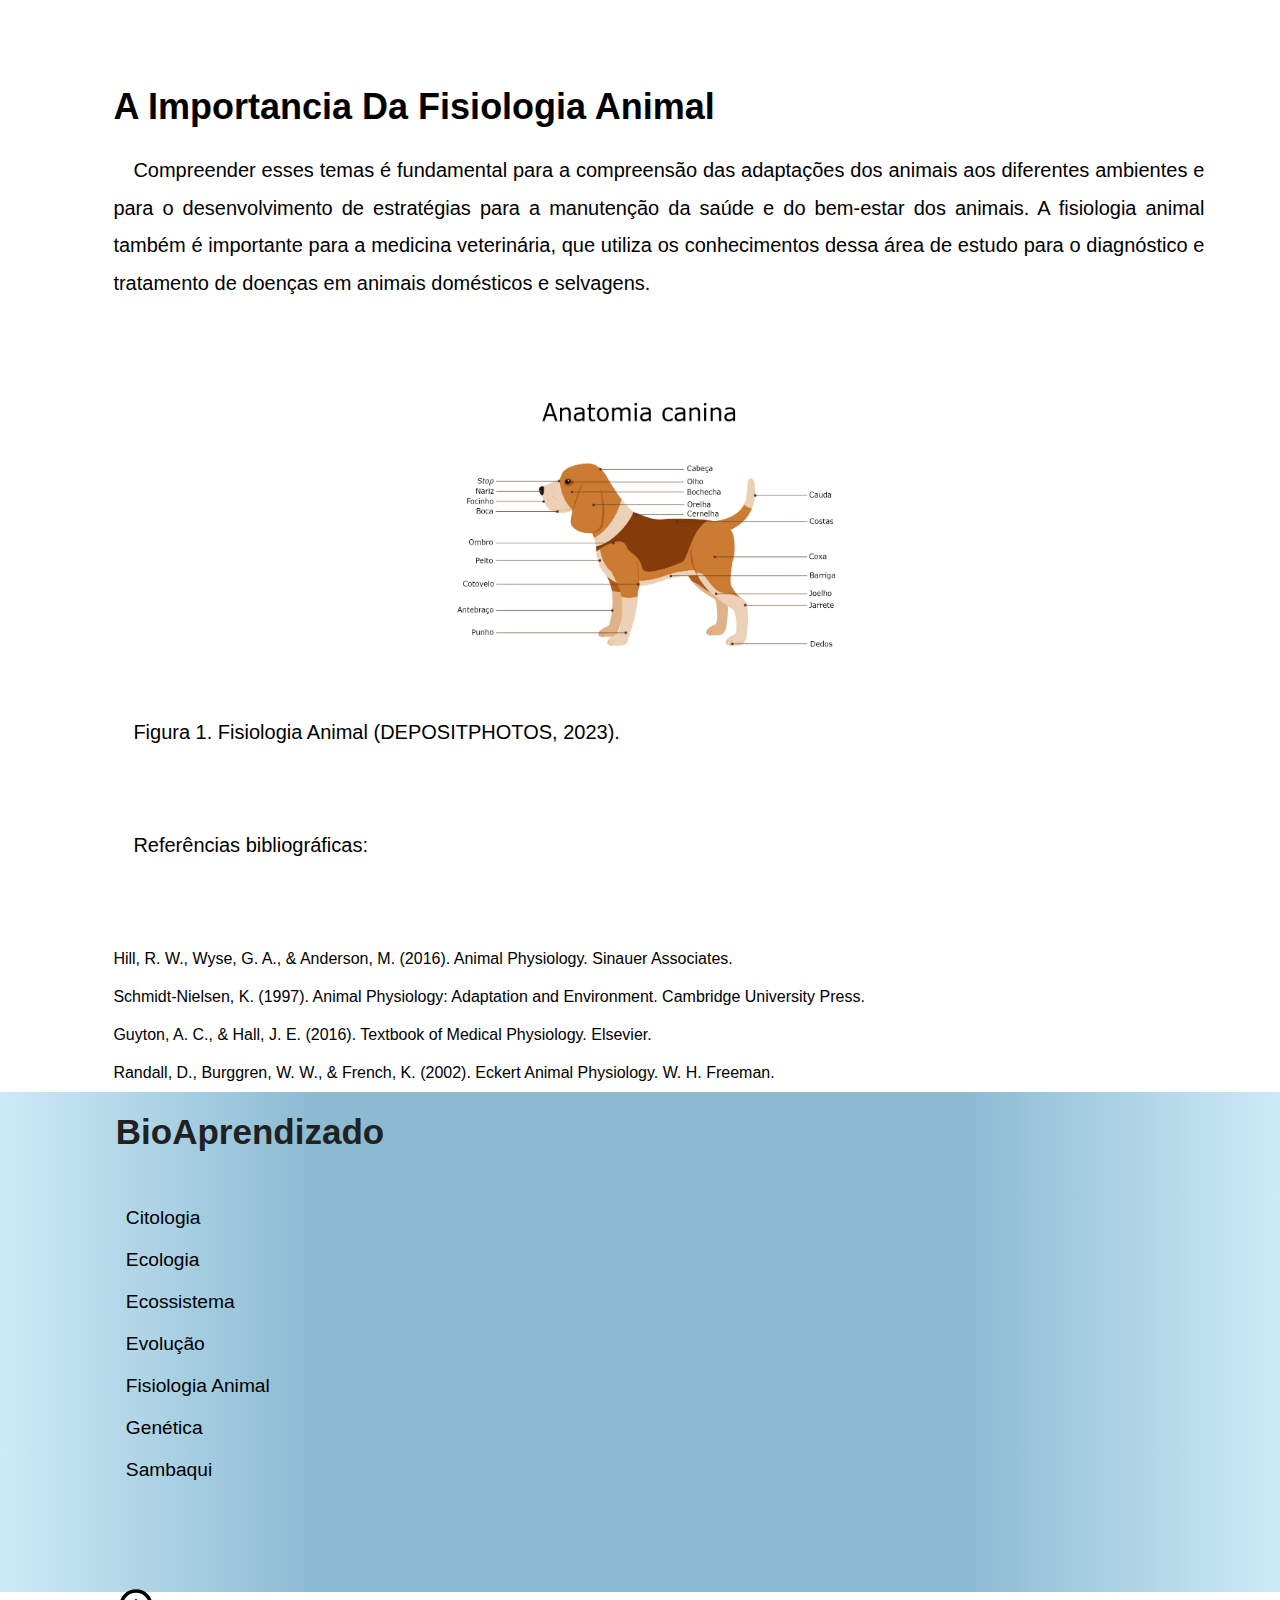
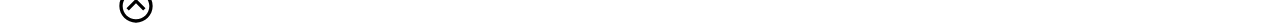
<file: Biologia-PI-2.0-master/fisiologia.html>
<!DOCTYPE html>
<html lang="pt-br">

<head>
  <meta charset="UTF-8">
  <meta http-equiv="X-UA-Compatible" content="IE=edge">
  <meta name="viewport" content="width=device-width, initial-scale=1.0">
  <title>Biologia - Fisiologia Animal</title>
  <link rel="shortcut icon" href="img/cavalo-da-arte-do-pixel-vetor-desenhos-animados-isolados-138420531.jpg"
    type="image/x-icon">
  <link rel="stylesheet" href="https://cdn.jsdelivr.net/npm/bootstrap-icons@1.8.3/font/bootstrap-icons.css">
  <link rel="stylesheet" href="css/global.css">
  <link rel="stylesheet" href="css/abnt.css">

</head>

<body>

  <main>
    <header id="header">
      <a id="logo" href="index.html">Início</a>
      <nav id="nav">
        <button id="btn-busca">
          <div id="lupa">
            <img src="img/bx-search-alt.svg" alt="lupa">
          </div>
          <span id="calzone"></span>
        </button>
        <button id="btn-mobile">
          <span id="hamburger"></span>
        </button>
        <ul id="menu">
          <li><a href="ecologia.html">Ecologia</a></li>
          <li><a href="genetica.html">Genética</a></li>
          <li><a href="fisiologia.html">Fisiologia Animal</a></li>
          <li><a href="evolução.html">Evolução</a></li>
          <li><a href="ecossistema.html">Ecossistema</a></li>
          <li><a href="citologia.html">Citologia</a></li>
          <li><a href="sambaqui.html">Sambaquis</a></li>
        </ul>
        <ul id="busca">
          <li><a href="#estuda">O Que A Fisiologia Animal Estuda?</a></li>
          <li><a href="#aplicacoes">A Importancia Da Fisiologia Animal</a></li>
        </ul>
      </nav>
    </header>
    <section id="estuda">
      <h1>O Que A Fisiologia Animal Estuda?</h1>
      <p>A fisiologia animal é o ramo da biologia que estuda as funções dos organismos
        animais, desde a célula até o organismo completo, incluindo os sistemas de órgãos e as interações entre eles.
        Essa área de estudo é fundamental para compreender as adaptações dos animais aos diferentes ambientes e para a
        compreensão dos mecanismos envolvidos na manutenção da homeostase, ou seja, do equilíbrio interno do organismo.
        Neste texto, vamos abordar alguns aspectos importantes da fisiologia animal, como a regulação da temperatura
        corporal, o funcionamento do sistema nervoso, a fisiologia do exercício e a fisiologia renal.
      </p>
      <p>A regulação da temperatura corporal é essencial para a sobrevivência dos animais em
        diferentes ambientes. Os animais podem ser classificados em endotérmicos (ou homeotérmicos), que produzem calor
        internamente para manter a temperatura corporal constante, e ectotérmicos (ou poiquilotérmicos), que dependem da
        temperatura ambiente para regular a temperatura corporal.
      </p>
      <p>Os animais endotérmicos, como aves e mamíferos, possuem um mecanismo de
        termorregulação muito eficiente, que permite a manutenção da temperatura corporal em um estreito intervalo,
        independentemente das variações na temperatura ambiente. Por outro lado, os animais ectotérmicos, como os
        répteis e os peixes, apresentam variações na temperatura corporal que podem ser muito amplas, dependendo da
        temperatura ambiente.
      </p>

    </section>
    <p>
      O sistema nervoso é responsável pelo controle e coordenação das funções do organismo,
      por meio do processamento de informações sensoriais e da emissão de respostas motoras. Esse sistema é composto por
      células nervosas (neurônios) e células de suporte (células da glia). O sistema nervoso é dividido em sistema
      nervoso central (SNC) e sistema nervoso periférico (SNP). O SNC é composto pelo
      cérebro e pela medula espinhal, enquanto o SNP inclui os nervos cranianos e espinhais, que conectam o SNC aos
      órgãos sensoriais e efetores.
    </p>
    <p>A fisiologia do exercício é uma área de estudo que investiga as respostas do organismo
      ao exercício físico e as adaptações fisiológicas que ocorrem em resposta ao treinamento físico. O exercício físico
      pode ser definido como qualquer atividade física planejada e estruturada, realizada com o objetivo de melhorar ou
      manter a aptidão física. Durante o exercício físico, ocorrem diversas alterações fisiológicas no organismo, como o
      aumento do consumo de oxigênio pelos músculos, a produção de calor, a ativação do sistema cardiovascular e
      respiratório, e a liberação de hormônios como a adrenalina e o cortisol. O treinamento físico pode promover
      adaptações fisiológicas importantes no organismo, como o aumento da capacidade aeróbica, o aumento da força
      muscular, a melhora da composição corporal e a redução do risco de doenças crônicas não transmissíveis, como
      diabetes e doenças cardiovasculares.
    </p>
    </section>
    <section id="aplicacoes">
      <h1>A Importancia Da Fisiologia Animal</h1>
      <p>
        Compreender esses temas é fundamental para a compreensão das adaptações dos animais
        aos diferentes ambientes e para o desenvolvimento de estratégias para a manutenção da saúde e do bem-estar dos
        animais. A fisiologia animal também é importante para a medicina veterinária, que utiliza os conhecimentos dessa
        área de estudo para o diagnóstico e tratamento de doenças em animais domésticos e selvagens.
      </p>
      <img class="img-abnt" src="img/anatomia-canina-482702023.jpg" alt="fig1Fis">
      <p class="p-abnt"> Figura 1. Fisiologia Animal (DEPOSITPHOTOS, 2023).
      </p>

    </section>
    <p id="strong">Referências bibliográficas:</p>
    <section id="Hill" class="referencia"> Hill, R. W., Wyse, G. A., & Anderson, M. (2016). Animal Physiology. Sinauer
      Associates. </section>
    <section id="Schmidt" class="referencia"> Schmidt-Nielsen, K. (1997). Animal Physiology: Adaptation and
      Environment. Cambridge University Press.
    </section>
    <section id="Guyton" class="referencia"> Guyton, A. C., & Hall, J. E. (2016). Textbook of Medical Physiology.
      Elsevier.</section>
    <section id="Randall" class="referencia"> Randall, D., Burggren, W. W., & French, K. (2002). Eckert Animal
      Physiology. W. H. Freeman.</section>
  </main>
  <footer id="bottom">
    <div class="info-bottom">
      <div>
        <h1 id="titulo-bottom">BioAprendizado</h1>
        <ul id="footer-list">
          <li><a href="citologia.html">Citologia</a></li>
          <li><a href="ecologia.html">Ecologia</a></li>
          <li><a href="ecossistema.html">Ecossistema</a></li>
          <li><a href="evolucao.html">Evolução</a></li>
          <li><a href="fisiologia.html">Fisiologia Animal</a></li>
          <li><a href="genetica.html">Genética</a></li>
          <li><a href="sambaqui.html">Sambaqui</a></li>
        </ul>
        <div id="btn-button">
          <a href="#header-index"><img id="btn-volta" alt="Voltar" src="img/bx-chevron-up-circle1.svg"> </a>
        </div>
      </div>
    </div>
  </footer>
  <script src="java/global.js"></script>
</body>

</html>
</file>
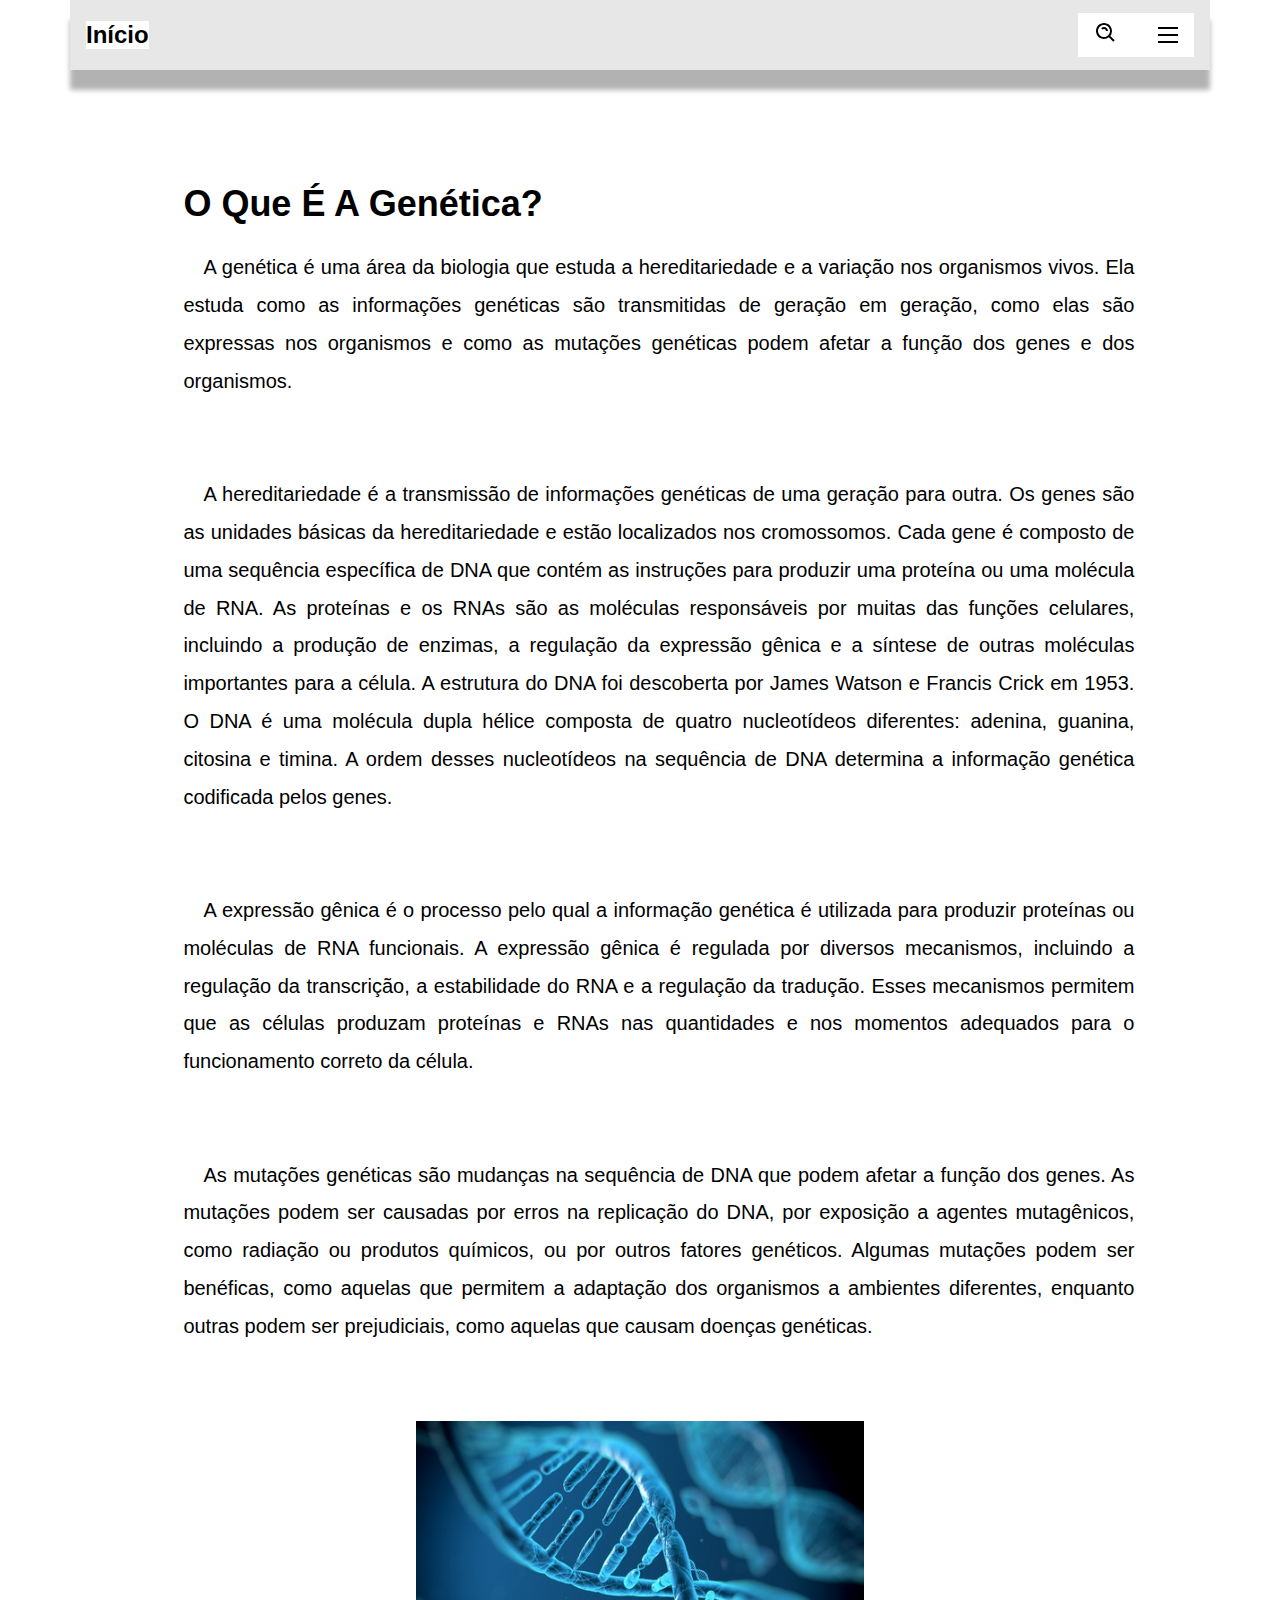
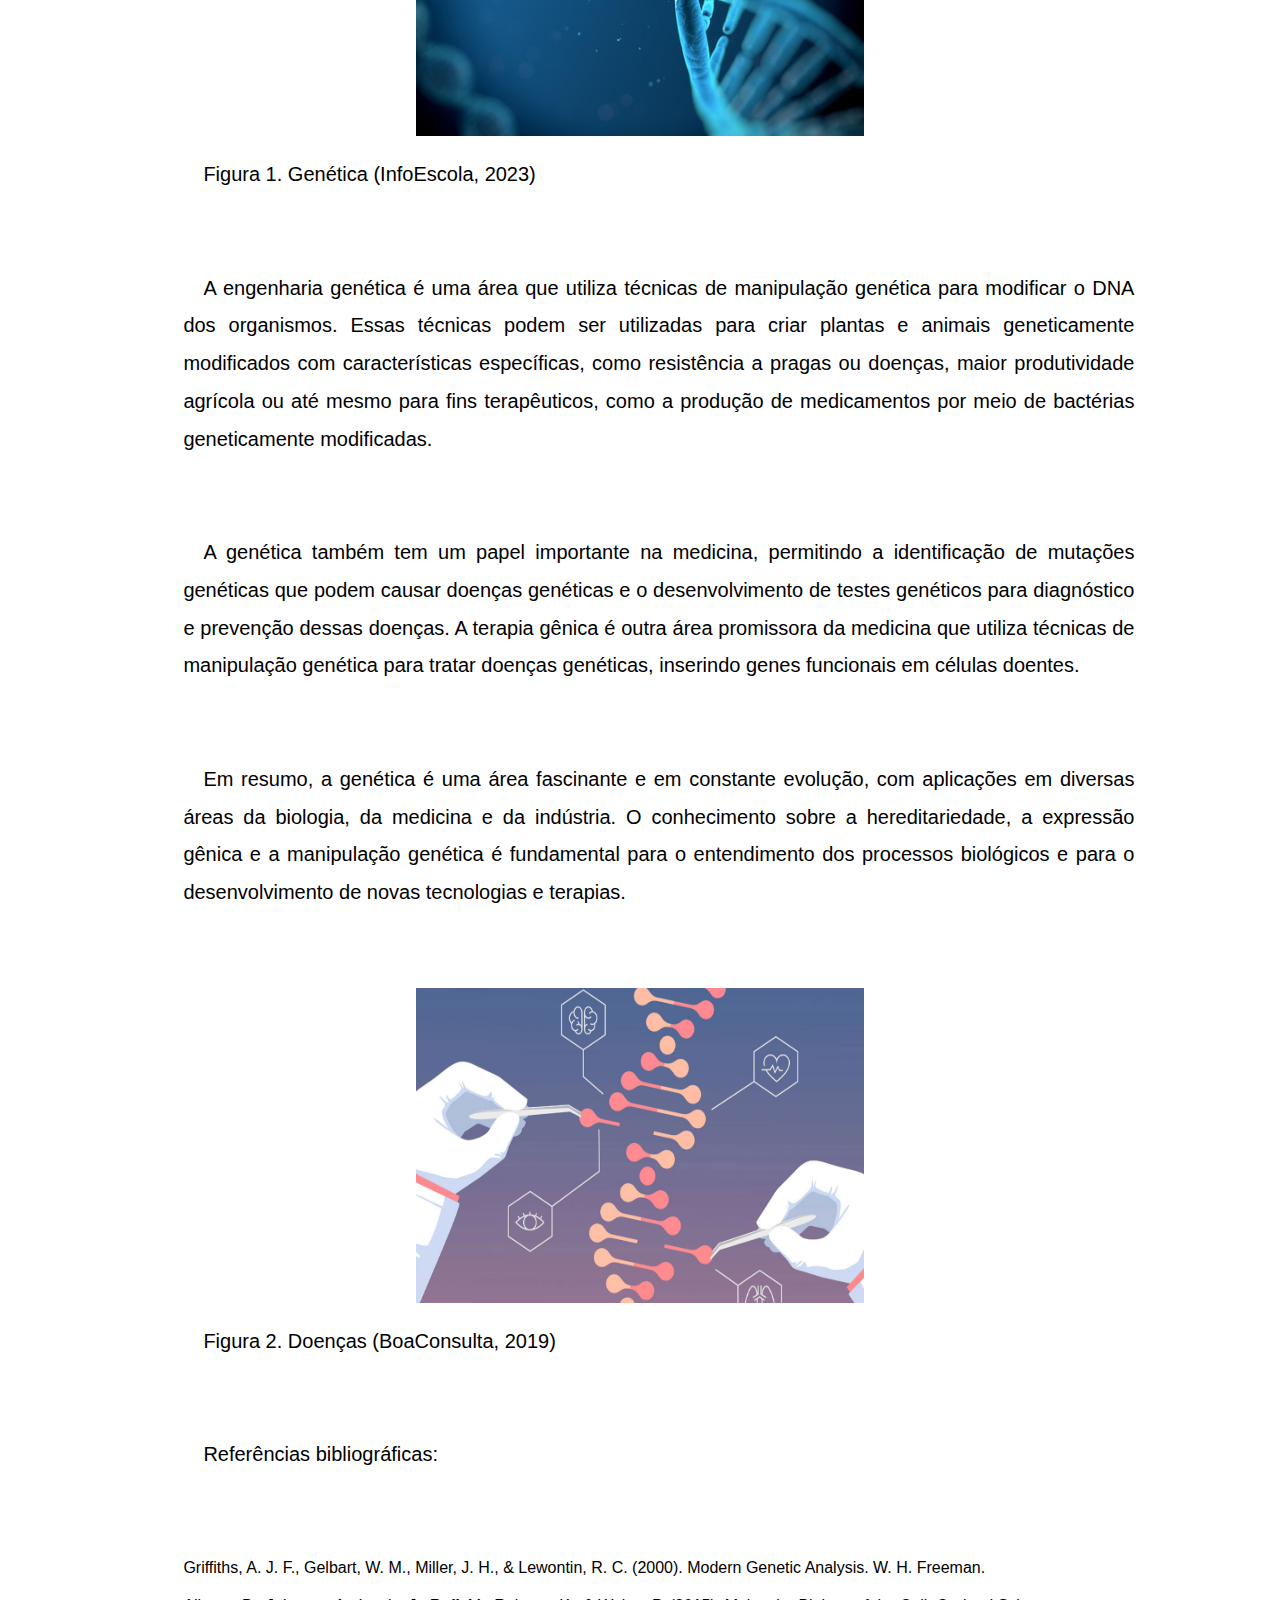
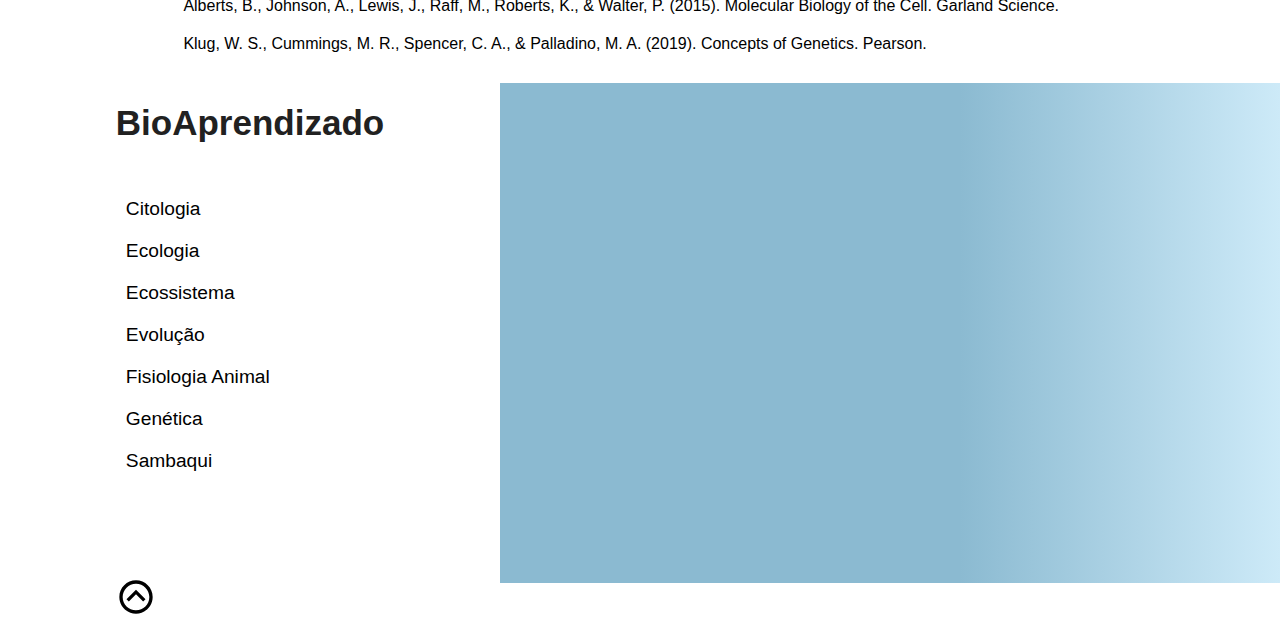
<file: Biologia-PI-2.0-master/genetica.html>
<!DOCTYPE html>
<html lang="pt-br">

<head>
  <meta charset="UTF-8">
  <meta http-equiv="X-UA-Compatible" content="IE=edge">
  <meta name="viewport" content="width=device-width, initial-scale=1.0">
  <title>Biologia - Genética</title>
  <link rel="shortcut icon" href="img/genetica.png" type="image/x-icon">
  <link rel="stylesheet" href="css/abnt.css">
  <link rel="stylesheet" href="https://cdn.jsdelivr.net/npm/bootstrap-icons@1.8.3/font/bootstrap-icons.css">
  <link rel="stylesheet" href="css/citologia.css">
  <link rel="stylesheet" href="css/global.css">

</head>

<body>

  <main>
    <header id="header">
      <a id="logo" href="index.html">Início</a>
      <nav id="nav">
        <button id="btn-busca">
          <div id="lupa">
            <img src="img/bx-search-alt.svg" alt="lupa">
          </div>
          <span id="calzone"></span>
        </button>
        <button id="btn-mobile">
          <span id="hamburger"></span>
        </button>
        <ul id="menu">
          <li><a href="ecologia.html">Ecologia</a></li>
          <li><a href="genetica.html">Genética</a></li>
          <li><a href="fisiologia.html">Fisiologia Animal</a></li>
          <li><a href="evolução.html">Evolução</a></li>
          <li><a href="ecossistema.html">Ecossistema</a></li>
          <li><a href="citologia.html">Citologia</a></li>
          <li><a href="sambaqui.html">Sambaquis</a></li>
        </ul>
        <ul id="busca">
          <li><a href="#estuda">O Que É A Genética?</a></li>
        </ul>
      </nav>
    </header>
    <section id="estuda">
      <h1>O Que É A Genética?</h1>
      <p>A genética é uma área da biologia que estuda a hereditariedade e a variação nos
        organismos vivos. Ela estuda como as informações genéticas são transmitidas de geração em geração, como elas são
        expressas nos organismos e como as mutações genéticas podem afetar a função dos genes e dos organismos.
      </p>
      <p>A hereditariedade é a transmissão de informações genéticas de uma geração para
        outra. Os genes são as unidades básicas da hereditariedade e estão localizados nos cromossomos. Cada gene é
        composto de uma sequência específica de DNA que contém as instruções para produzir uma proteína ou uma molécula
        de RNA. As proteínas e os RNAs são as moléculas responsáveis por muitas das funções celulares, incluindo a
        produção de enzimas, a regulação da expressão gênica e a síntese de outras moléculas importantes para a célula.
        A estrutura do DNA foi descoberta por James Watson e Francis Crick em 1953. O DNA é
        uma molécula dupla hélice composta de quatro nucleotídeos diferentes: adenina, guanina, citosina e timina. A
        ordem desses nucleotídeos na sequência de DNA determina a informação genética codificada pelos genes.
      </p>
    </section>
    <p>
      A expressão gênica é o processo pelo qual a informação genética é utilizada para
      produzir proteínas ou moléculas de RNA funcionais. A expressão gênica é regulada por diversos mecanismos,
      incluindo a regulação da transcrição, a estabilidade do RNA e a regulação da tradução. Esses mecanismos permitem
      que as células produzam proteínas e RNAs nas quantidades e nos momentos adequados para o funcionamento correto da
      célula.
    </p>
    <p>As mutações genéticas são mudanças na sequência de DNA que podem afetar a função dos
      genes. As mutações podem ser causadas por erros na replicação do DNA, por exposição a agentes mutagênicos, como
      radiação ou produtos químicos, ou por outros fatores genéticos. Algumas mutações podem ser benéficas, como
      aquelas que permitem a adaptação dos organismos a ambientes diferentes, enquanto outras podem ser prejudiciais,
      como aquelas que causam doenças genéticas.
    </p>
    <img class="img-abnt" src="img/genetica.jpg" alt="">
    <p class="p-abnt"> Figura 1. Genética (InfoEscola, 2023)</p>
    </section>
    <p>
      A engenharia genética é uma área que utiliza técnicas de manipulação genética para
      modificar o DNA dos organismos. Essas técnicas podem ser utilizadas para criar plantas e animais geneticamente
      modificados com características específicas, como resistência a pragas ou doenças, maior produtividade agrícola ou
      até mesmo para fins terapêuticos, como a produção de medicamentos por meio de bactérias geneticamente modificadas.
    </p>
    <p>A genética também tem um papel importante na medicina, permitindo a identificação de
      mutações genéticas que podem causar doenças genéticas e o desenvolvimento de testes genéticos para diagnóstico e
      prevenção dessas doenças. A terapia gênica é outra área promissora da medicina que utiliza técnicas de manipulação
      genética para tratar doenças genéticas, inserindo genes funcionais em células doentes.
    </p>
    <p>Em resumo, a genética é uma área fascinante e em constante evolução, com aplicações em
      diversas áreas da biologia, da medicina e da indústria. O conhecimento sobre a hereditariedade, a expressão gênica
      e a manipulação genética é fundamental para o entendimento dos processos biológicos e para o desenvolvimento de
      novas tecnologias e terapias.
    </p>
    <img class="img-abnt" src="img/predisposicao-genetica-e-doencas.jpg" alt="">
    <p class="p-abnt"> Figura 2. Doenças (BoaConsulta, 2019)</p>

    </section>
    <p id="strong">Referências bibliográficas:</p>
    <section id="BEGON" class="referencia">Griffiths, A. J. F., Gelbart, W. M., Miller, J. H., & Lewontin, R. C. (2000).
      Modern Genetic Analysis. W. H. Freeman.
    </section>
    <section id="Daily" class="referencia">
      Alberts, B., Johnson, A., Lewis, J., Raff, M., Roberts, K., & Walter, P. (2015). Molecular Biology of the Cell.
      Garland Science. </section>
    <section id="Groom" class="referencia">Klug, W. S., Cummings, M. R., Spencer, C. A., & Palladino, M. A. (2019).
      Concepts of Genetics. Pearson.</section>

  </main>
  <footer id="bottom">
    <div class="info-bottom">
      <div>
        <h1 id="titulo-bottom">BioAprendizado</h1>
        <ul id="footer-list">
          <li><a href="citologia.html">Citologia</a></li>
          <li><a href="ecologia.html">Ecologia</a></li>
          <li><a href="ecossistema.html">Ecossistema</a></li>
          <li><a href="evolucao.html">Evolução</a></li>
          <li><a href="fisiologia.html">Fisiologia Animal</a></li>
          <li><a href="genetica.html">Genética</a></li>
          <li><a href="sambaqui.html">Sambaqui</a></li>
        </ul>
        <div id="btn-button">
          <a href="#header-index"><img id="btn-volta" alt="Voltar" src="img/bx-chevron-up-circle1.svg"> </a>
        </div>
      </div>
    </div>
  </footer>
  <script src="java/global.js"></script>
</body>

</html>
</file>
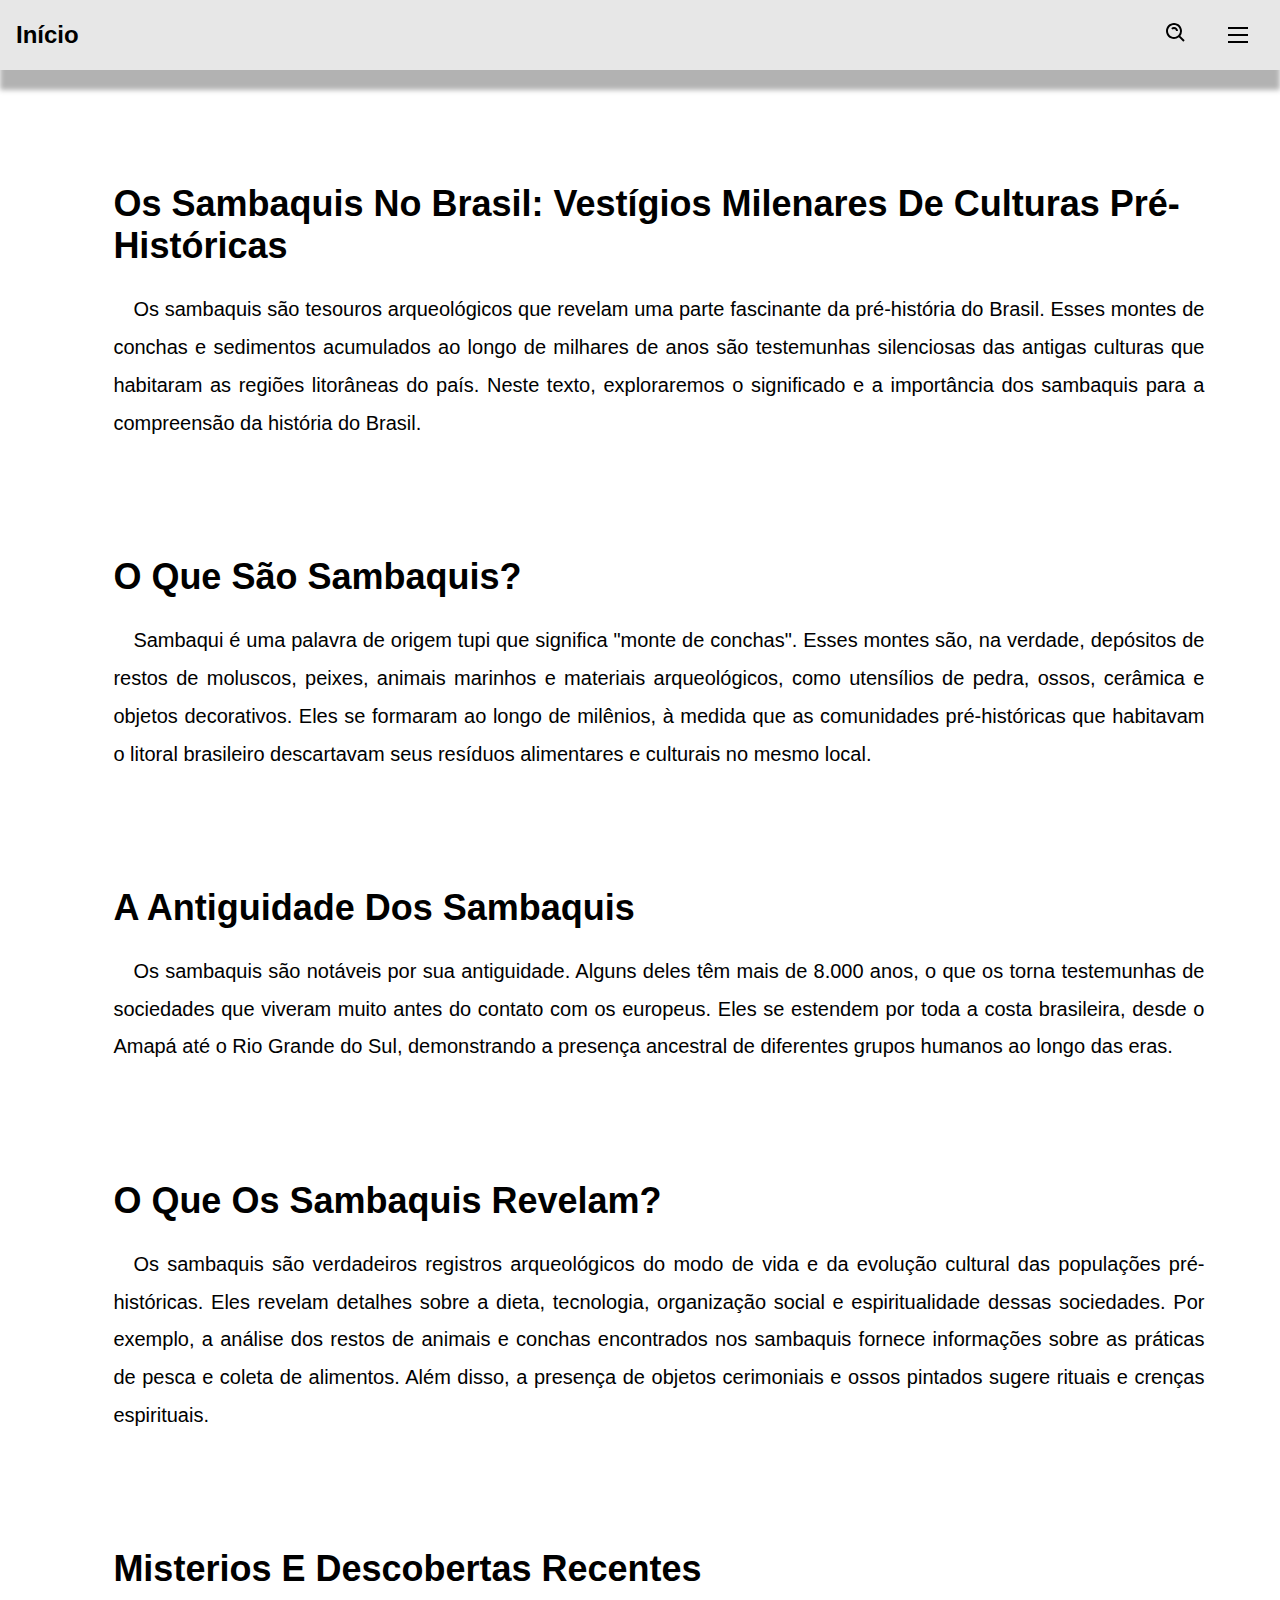
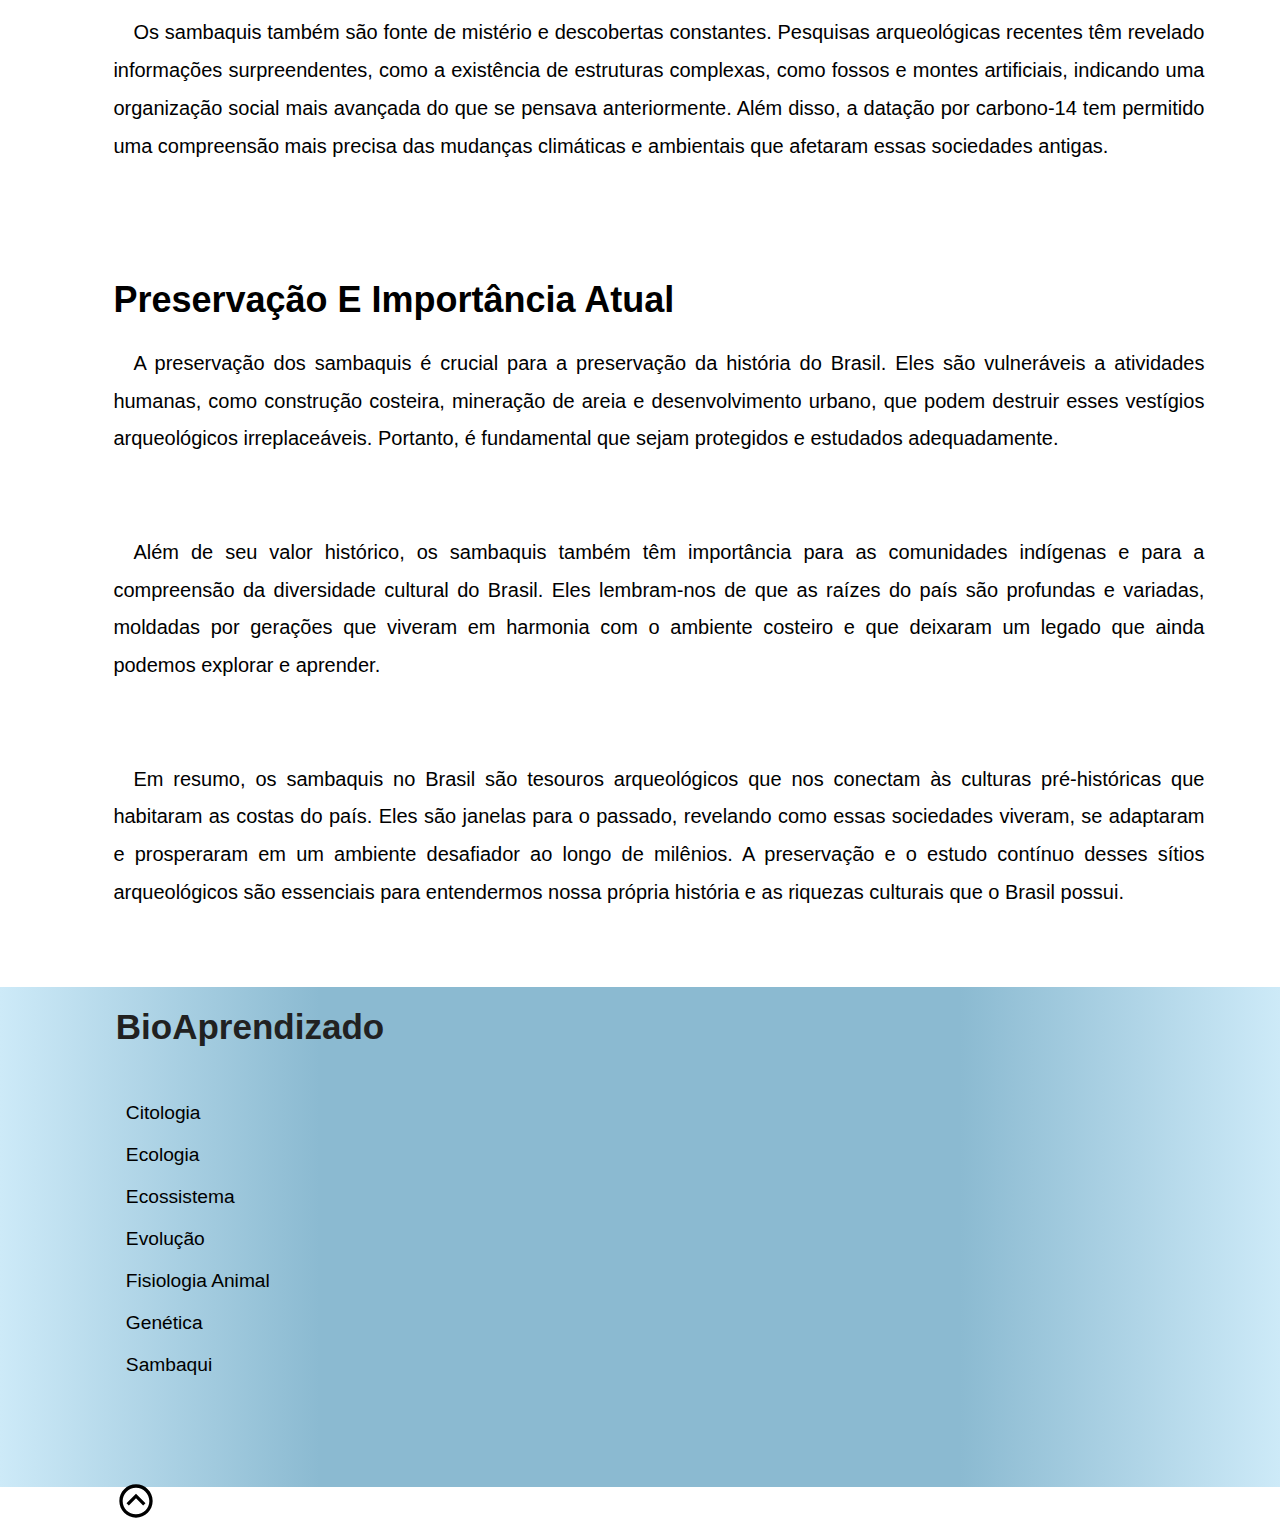
<file: Biologia-PI-2.0-master/sambaqui.html>
<!DOCTYPE html>
<html lang="pt-br">

<head>
  <meta charset="UTF-8">
  <meta http-equiv="X-UA-Compatible" content="IE=edge">
  <meta name="viewport" content="width=device-width, initial-scale=1.0">
  <title>Sambaqui</title>
  <link rel="shortcut icon" href="img/homi.png" type="image/x-icon">
  <link rel="stylesheet" href="https://cdn.jsdelivr.net/npm/bootstrap-icons@1.8.3/font/bootstrap-icons.css">
  <link rel="stylesheet" href="css/abnt.css">
  <link rel="stylesheet" href="css/global.css">

</head>

<body>

  <main>
    <header id="header">
      <a id="logo" href="index.html">Início</a>
      <nav id="nav">
        <button id="btn-busca">
          <div id="lupa">
            <img src="img/bx-search-alt.svg" alt="lupa">
          </div>
          <span id="calzone"></span>
        </button>
        <button id="btn-mobile">
          <span id="hamburger"></span>
        </button>
        <ul id="menu">
          <li><a href="ecologia.html">Ecologia</a></li>
          <li><a href="genetica.html">Genética</a></li>
          <li><a href="fisiologia.html">Fisiologia Animal</a></li>
          <li><a href="evolução.html">Evolução</a></li>
          <li><a href="ecossistema.html">Ecossistema</a></li>
          <li><a href="citologia.html">Citologia</a></li>
          <li><a href="sambaqui.html">Sambaquis</a></li>
        </ul>
        <ul id="busca">
          <li><a href="#section2">Os Sambaquis No Brasil: Vestígios Milenares De Culturas Pré-Históricas</a></li>
          <li><a href="#section3">O Que São Sambaquis?</a></li>
          <li><a href="#section4">A Antiguidade Dos Sambaquis</a></li>
          <li><a href="#section5">O Que Os Sambaquis Revelam?</a></li>
          <li><a href="#section6">Misterios E Descobertas Recentes</a></li>
          <li><a href="#section7">Preservação E Importância Atual</a></li>
        </ul>
      </nav>
    </header>
    <section id="section2">
      <h1 class="curiosidade">Os Sambaquis No Brasil: Vestígios Milenares De Culturas Pré-Históricas</h1>
      <p>
        Os sambaquis são tesouros arqueológicos que revelam uma parte fascinante da pré-história do Brasil. Esses montes
        de conchas e sedimentos acumulados ao longo de milhares de anos são testemunhas silenciosas das antigas culturas
        que habitaram as regiões litorâneas do país. Neste texto, exploraremos o significado e a importância dos
        sambaquis para a compreensão da história do Brasil.</p>
    </section>
    <section id="section3">
      <h1 class="curiosidade">O Que São Sambaquis?</h1>
      <p>
        Sambaqui é uma palavra de origem tupi que significa "monte de conchas". Esses montes são, na verdade, depósitos
        de restos de moluscos, peixes, animais marinhos e materiais arqueológicos, como utensílios de pedra, ossos,
        cerâmica e objetos decorativos. Eles se formaram ao longo de milênios, à medida que as comunidades
        pré-históricas que habitavam o litoral brasileiro descartavam seus resíduos alimentares e culturais no mesmo
        local.</p>
    </section>
    <section id="section4">
      <h1 class="curiosidade">A Antiguidade Dos Sambaquis</h1>
      <p>
        Os sambaquis são notáveis por sua antiguidade. Alguns deles têm mais de 8.000 anos, o que os torna testemunhas
        de sociedades que viveram muito antes do contato com os europeus. Eles se estendem por toda a costa brasileira,
        desde o Amapá até o Rio Grande do Sul, demonstrando a presença ancestral de diferentes grupos humanos ao longo
        das eras.</p>
    </section>
    <section id="section5">
      <h1 class="curiosidade">O Que Os Sambaquis Revelam?</h1>
      <p>
        Os sambaquis são verdadeiros registros arqueológicos do modo de vida e da evolução cultural das populações
        pré-históricas. Eles revelam detalhes sobre a dieta, tecnologia, organização social e espiritualidade dessas
        sociedades. Por exemplo, a análise dos restos de animais e conchas encontrados nos sambaquis fornece informações
        sobre as práticas de pesca e coleta de alimentos. Além disso, a presença de objetos cerimoniais e ossos pintados
        sugere rituais e crenças espirituais.</p>
    </section>
    <section id="section6">
      <h1 class="curiosidade">Misterios E Descobertas Recentes</h1>
      <p>
        Os sambaquis também são fonte de mistério e descobertas constantes. Pesquisas arqueológicas recentes têm
        revelado informações surpreendentes, como a existência de estruturas complexas, como fossos e montes
        artificiais, indicando uma organização social mais avançada do que se pensava anteriormente. Além disso, a
        datação por carbono-14 tem permitido uma compreensão mais precisa das mudanças climáticas e ambientais que
        afetaram essas sociedades antigas.</p>
    </section>
    <section id="section7">
      <h1 class="curiosidade">Preservação E Importância Atual</h1>
      <p>


        A preservação dos sambaquis é crucial para a preservação da história do Brasil. Eles são vulneráveis ​​a
        atividades humanas, como construção costeira, mineração de areia e desenvolvimento urbano, que podem destruir
        esses vestígios arqueológicos irreplaceáveis. Portanto, é fundamental que sejam protegidos e estudados
        adequadamente.
      </p>
      <p>
        Além de seu valor histórico, os sambaquis também têm importância para as comunidades indígenas e para a
        compreensão da diversidade cultural do Brasil. Eles lembram-nos de que as raízes do país são profundas e
        variadas, moldadas por gerações que viveram em harmonia com o ambiente costeiro e que deixaram um legado que
        ainda podemos explorar e aprender.
      </p>
      <p>Em resumo, os sambaquis no Brasil são tesouros arqueológicos que nos conectam às culturas pré-históricas que
        habitaram as costas do país. Eles são janelas para o passado, revelando como essas sociedades viveram, se
        adaptaram e prosperaram em um ambiente desafiador ao longo de milênios. A preservação e o estudo contínuo desses
        sítios arqueológicos são essenciais para entendermos nossa própria história e as riquezas culturais que o Brasil
        possui.
      </p>
    </section>

  </main>
  <footer id="bottom">
    <div class="info-bottom">
      <div>
        <h1 id="titulo-bottom">BioAprendizado</h1>
        <ul id="footer-list">
          <li><a href="citologia.html">Citologia</a></li>
          <li><a href="ecologia.html">Ecologia</a></li>
          <li><a href="ecossistema.html">Ecossistema</a></li>
          <li><a href="evolucao.html">Evolução</a></li>
          <li><a href="fisiologia.html">Fisiologia Animal</a></li>
          <li><a href="genetica.html">Genética</a></li>
          <li><a href="sambaqui.html">Sambaqui</a></li>
        </ul>
        <div id="btn-button">
          <a href="#header-index"><img id="btn-volta" alt="Voltar" src="img/bx-chevron-up-circle1.svg"> </a>
        </div>
      </div>
    </div>
  </footer>
  <script src="java/global.js"></script>
</body>

</html>
</file>
<file: Biologia-PI-2.0-master/css/index.css>
@charset "utf-8";

#main-index {
  background-color: white;
  box-shadow: 20px 20px #8bbad1;
  margin: auto;
  width: 92.35%;
}

body {
  background-color: white !important;
}

#header-index {
  box-sizing: border-box;
  height: 70px;
  padding: 1rem;
  display: flex;
  align-items: center;
  justify-content: space-between;
  box-shadow: 0px 20px 5px 0px rgba(0, 0, 0, 0.3);
  background: #e7e7e7;
  }
  
  #nav-index {
  display: flex;
  align-items: center;
  gap: .5rem;
  }

  /* Botão da Navegação */ 

#menu-index {
  display: block;
  list-style: none;
  text-align: center;
  gap: .5rem;
  letter-spacing: 2.5px;
  position: absolute;
  width: 100%;
  top: 70px;
  right: 0px;
  left: 70px;
  background: #e7e7e7;
  box-shadow: 0px 20px 5px 0px rgba(0, 0, 0, 0.3);
  opacity: 0.98;
  transition: .6s;
  z-index: 1000;
  height: 0px;
  visibility: hidden;
  overflow-y: hidden;
  }

#menu-index a {
display: block;
padding: 1rem 0;
margin: 0 1rem;
border-bottom: 2px solid rgba(0, 0, 0, .05);
}

#menu-index a:hover{
  background-color: rgba(0, 0, 0, .05);
}

#nav-index.active #menu-index {
display: block;
height: calc(55vh - 70px);
visibility: visible;
overflow-y: auto;
}

#nav-index.active #hamburger {
  border-top-color: transparent;
  }
  
  #nav-index.active #hamburger::before {
  transform: rotate(135deg);
  }
  
  #nav-index.active #hamburger::after {
  transform: rotate(-135deg);
  top: -7px;
  }

  #busca-index {
    display: block;
    list-style: none;
    text-align: center;
    gap: .5rem;
    letter-spacing: 2.5px;
    position: absolute;
    width: 100%;
    top: 70px;
    right: 0px;
    left: 70px;
    background: #e7e7e7;
    box-shadow: 0px 20px 5px 0px rgba(0, 0, 0, 0.3);
    opacity: 0.98;
    transition: .6s;
    z-index: 1000;
    height: 0px;
    visibility: hidden;
    overflow-y: hidden;
    }
    
    #busca-index a {
      display: block;
      padding: 1rem 0;
      margin: 0 1rem;
      border-bottom: 2px solid rgba(0, 0, 0, .05);
    }
    
    #nav-index.ativo #busca-index {
      display: block;
      height: calc(55vh - 70px);
      visibility: visible;
      overflow-y: auto;
    }
    
    #nav-index.ativo #lupa {
      display: none;
    }
    
#nav-index.ativo #calzone {
  display: block;
  border-top-color: transparent;
}

#nav-index.ativo #calzone::before {
  transform: rotate(135deg);
}

#nav-index.ativo #calzone::after {
  transform: rotate(-135deg);
  top: -7px;
}

/* Formatação das Letras */

.paragrafo {
  line-height: 1cm;
  margin-top: 2cm;
  margin-left: 130px;
  text-align: justify;
  font-size: 25px;
  color: #212121;
  }
  
  #titulo { 
  font-size: 65px;
  margin-left: 130px;
  margin-top: 200px;
  text-align: left;
  color: #212121;
  }
  
/* Formatação do Conteudo do Index */

#texto {
  margin-top: 100px;
  height: 400px;
  width: 40%;
  }
  
#imagem {
  width: 850px;
  height: 700px;
  margin-left: 800px;
  left: 40px; top: 130px; 
  position: absolute;
  }

#index {
  height: calc(100vh - 70px);
  overflow: auto;
  width: 100%;
}

#section2 {
  background-color: white;
  margin-top: 0px;
  overflow: auto;
}

#section3 {
  background-color: #e7e7e7;
  margin-top: 0px;
}

h1, p {
  margin-left: 100px;
  margin-right: 110px;
}

.curiosidade{
  font-size: 50px;
  padding-top: 100px;
  padding-bottom: 20px;
  color: #212121;
}

#quemsomos{
  color: #212121;
  text-align: center;
  font-size: 50px;
  padding-top: 100px;
  padding-bottom: 20px;
}

.texto{
  text-align: justify;
  font-size: 30px;
  padding: 75px;
  color: #212121;
  margin: 0;
}

#historia {
  padding-bottom: 10px; 
}

/* Botão Para Ir Pro Inicio */

#saiba-btn {
  top: 30px;
  letter-spacing: 2px;
  border: 2px solid;
  border-color: #212121;
  border-radius: 4rem;
  padding: 10px;
  background-color: #212121;
  margin-left: 150px;
  color: #e7e7e7;
  font-size: 15px;
  position: relative;
  transition: .55s;
}

#saiba-btn:hover {
  transform: rotate(10px);
  background-color: #e7e7e7;
  color: #212121;
}

/* Quem Somos */

.testimonial {
  display: flex;
  align-items: center;
  font-size: 1.2rem;
  background: #333;
  padding: 0px;
  margin: 15px 0;
  border-radius: 5px;
  width: 100%;
}

#testimonials {
  background: #e7e7e7;
  color: #e7e7e7;
  padding: 10px;
}

#testimonials-container {
  width: 80%;
  margin: auto;
  display: flex;
  align-items: center;
  flex-direction: column;
}

.testimonial .testimonial-image {
  height: 200px;
  width: auto;
  border-radius: 50%;
  margin: 15px;
}

#quemsomos{
  color: #212121;
  text-align: center;
  font-size: 50px;
  padding-top: 20px;
  padding-bottom: 20px;
}

/* Responsividade */

@media (max-width: 1440px) {
  #imagem {
    width: 500px;
    height: 680px;
  }
}

@media (max-width: 1026px) {
  #imagem {
    width: 50%;
    display: none;
  }

  #texto {
    width: 50%;
  }
  
  .paragrafo {
    font-size: 20px;
  }

  #titulo {
    font-size: 50px;
  }

  .curiosidade {
    font-size: 40px;
  }
  .testimonial {
    flex-direction: column; 
    align-items: center; 
    font-size: 14px;  
  }
  
  .testimonial .testimonial-image {
    margin: 10px 0; 
  }
}


@media (max-width: 768px) {
  #imagem {
    width: 100%;
    margin: 0;
    position: relative;
  }

  #texto {
    width: 100%;
    margin-left: 0;
  }
  .testimonial {
    flex-direction: column; 
    align-items: center;
  }

  .testimonial .testimonial-image {
    margin: 10px 0;
  }

  .testimonial p {
    font-size: 16px;
  }
}

@media (max-width: 425px) {
  #imagem {
    display: none;
  }

  #section3 {
    padding: 10px;
    font-size: 0.3em;
  }

  #texto {
    width: 100%; 
  }

  .paragrafo {
    font-size: 16px;
  }

  #titulo {
    font-size: 40px;
  }

  .curiosidade {
    font-size: 30px; 
    padding-top: 10px;
    padding-bottom: 10px;
  }

  .testimonial > p {
    font-size: 1.4em;
  }

  .testimonial {
    flex-direction: column; 
    align-items: center;  
    }
  
  .testimonial .testimonial-image {
    margin: 10px 0; 
  }
}
</file>
<file: Biologia-PI-2.0-master/css/global.css>
*{
  font-family: 'Franklin Gothic Medium', 'Arial Narrow', Arial, sans-serif;
}

html {
  scroll-behavior: smooth ;
}

body, ul {
  margin: 0px;
  padding: 0px;
}

body {
background-color: #ffffff;
height: 100vh;
}

:root {
--text-color: black;
--bg-color: #0a252d;
--main-color: white;
--font-color: black;

}

/* Navegação */

a{
color: black;
text-decoration: none;
font-family: sans-serif;
}


#logo {
font-size: 1.5rem;
font-weight: bold;
}

#header {
box-sizing: border-box;
height: 70px;
padding: 1rem;
display: flex;
align-items: center;
justify-content: space-between;
box-shadow: 0px 20px 5px 0px rgba(0, 0, 0, 0.3);
background: #e7e7e7;
}

#nav {
display: flex;
align-items: center;
gap: .5rem;
}

/* Botão da Navegação */ 

#menu {
  display: block;
  list-style: none;
  text-align: center;
  gap: .5rem;
  letter-spacing: 2.5px;
  position: absolute;
  width: 100%;
  top: 70px;
  right: 0px;
  left: 0px;
  background: #e7e7e7;
  box-shadow: 0px 20px 5px 0px rgba(0, 0, 0, 0.3);
  opacity: 0.98;
  transition: .6s;
  z-index: 1000;
  height: 0px;
  visibility: hidden;
  overflow-y: hidden;
  }

#menu a {
display: block;
padding: 1rem 0;
margin: 0 1rem;
border-bottom: 2px solid rgba(0, 0, 0, .05);
}

#menu a:hover{
  background-color: rgba(0, 0, 0, .05);
}

#nav.active #menu {
display: block;
height: calc(55vh - 70px);
visibility: visible;
overflow-y: auto;
}

#btn-mobile {
display: flex;
padding: .5rem 1rem;
font-size: 1rem;
border: none;
background: none;
cursor: pointer;
}

#hamburger {
border-top: 2px solid;
width: 20px;
}

#hamburger::after, #hamburger::before {
content: '';
display: block;
width: 20px;
height: 2px;
background-color: currentColor;
margin-top: 5px;
transition: .3s;
position: relative;
}

#nav.active #hamburger {
border-top-color: transparent;
}

#nav.active #hamburger::before {
transform: rotate(135deg);
}

#nav.active #hamburger::after {
transform: rotate(-135deg);
top: -7px;
}

/* Botão de Busca */

#btn-busca {
display: flex;
padding: .5rem 1rem;
font-size: 1rem;
border: none;
background: none;
cursor: pointer;
}

#busca {
display: block;
list-style: none;
text-align: center;
gap: .5rem;
letter-spacing: 2.5px;
position: absolute;
width: 100%;
top: 70px;
right: 0px;
left: 0px;
background: #e7e7e7;
box-shadow: 0px 20px 5px 0px rgba(0, 0, 0, 0.3);
opacity: 0.98;
transition: .6s;
z-index: 1000;
height: 0px;
visibility: hidden;
overflow-y: hidden;
}

#busca a {
  display: block;
  padding: 1rem 0;
  margin: 0 1rem;
  border-bottom: 2px solid rgba(0, 0, 0, .05);
}

#nav.ativo #busca {
  display: block;
  height: calc(55vh - 70px);
  visibility: visible;
  overflow-y: auto;
}

#nav.ativo #lupa {
  display: none;
}

#calzone {
  display: none;
  border-top: 2px solid;
  width: 20px;
}

#calzone::after, #calzone::before {
  content: '';
  display: block;
  width: 20px;
  height: 2px;
  background-color: currentColor;
  margin-top: 5px;
  transition: .3s;
  position: relative;
}

#nav.ativo #calzone {
  display: block;
  border-top-color: transparent;
}

#nav.ativo #calzone::before {
  transform: rotate(135deg);
}

#nav.ativo #calzone::after {
  transform: rotate(-135deg);
  top: -7px;
}

/* "Rodapé" Sessão */
#bottom{
  background-image: linear-gradient(to left, #cdeaf8 , #8bbad1, #8bbad1, #8bbad1, #cdeaf8);
}

#bottom ul{
list-style: none;
}
#bottom li{
  padding: 10px;
  font-size: larger;
  
}
#bottom li:hover{
  font-size: x-large;
}

.itens-bottom {
  height: 500px;
  width: 250px;
  margin: 6px;
  color: transparent;
}


.info-bottom {
  display: flex;
  justify-content: space-around;
  align-items: start;
  text-align: left;

  height: 500px;
  width: 500px;
}

#titulo-bottom{
  font-size: 35px;
  margin: 20px 0 45px 0;
  color: #212121;
}

.par-bottom {
  margin: 10px 0 0 0;
  padding: 2px;
  font-size: 20px;
  color: #212121;
}

.par-bottom:hover {
  transition: all 0.5s ease-in-out;
  background-color: #274360;
  color: white;
}

.itens-social {
  display: flex;
  justify-content: center;
  align-items: center;
  font-size: 10px;
  margin-top: 20px;
  width: 250px;
  height: 150px;
  border-radius: 5px;
  background-color: #212121;
  border: 2px solid #8bbad1;
  color: #212121;
  color: transparent;
}

.itens-social:hover {
  transition: all 0.1s ease-in-out;
  border: 5px solid  #274360;;
}

#btn-button{
  display: flex;
  align-items: flex-start;
  margin-top: 75px;
}

/* Botão Para Voltar Pra Capa */

#btn-volta {
  display: block;
  width: 40px;
  height: 40px;
  z-index: 1001;
  position: relative;
  color: white;
  font-size: 25px;
  top: 20px;
  margin: auto;
  transition: .55s;
}
</file>
<file: Biologia-PI-2.0-master/css/abnt.css>
@charset "utf-8";

  p {
    margin-bottom: 2cm;
    line-height: 1cm;
    margin-right: 2cm;
    margin-left: 3cm;
    font-size: 15pt;
    text-align: justify;
    line-height:1cm;
    text-indent: 20px;
    
  }

  h1 {
    margin-right: 2cm;
    margin-left: 3cm;
    font-size: 36px;
    text-align: left;
    margin-top: 3cm;
  }
  
  h2 {
    margin-right: 2cm;
    margin-left: 3cm;
    font-size: 10pt;
    text-align: left;
    line-height: 1cm;
  }

  .referencia {
    line-height: 1cm;
    margin-right: 2cm;
    margin-left: 3cm;
    text-align: justify;
    line-height:1cm;
    
  }

  .img-abnt {
    display: block;
    margin: auto;
    width: 35vw;
    height: 35vh;
  }
  .p {
    font-size: 12em;
    text-align: center;
  }

  strong {
    color: transparent;
  }

  #strong {
    color: black;
  }

  .dark #strong {
    color: #e7e7e7;
  }
  
  @media (min-width: 769px) and (max-width: 1024px) {
    #menu {
      margin-left: 70px;
      margin-right: 70px;
    }
    #busca {
      margin: 0px 70px;
    }
    p{
      font-size: 1.5em;
    }
  }
  
  @media (min-width: 426px) and (max-width: 768px) {
    main {
      margin: 0;
    }
    #menu {
      margin: 0;
      width: 100%;
      top: 70px;
      right: 0;
      height: auto;
    }
    #busca {
      margin: 0;
      width: 100%;
      top: 70px;
      right: 0;
      height: auto;
    }
  }

  @media (max-width: 424px) {
    body {
      font-size: 12px;
    }
    #menu {
      display: none;
    }
    #estuda {
      margin: 0.2rem;
    }
  }
</file>
<file: Biologia-PI-2.0-master/css/citologia.css>
body, ul {
    margin: 0px;
    padding: 0px;
  }

* {
  background-color: white;
}

body {
  background-color: #ffffff;
  height: 100vh;
}

main {
  background-color: white;
  border: black;
  margin: 0px 70px 20px 70px;
}

:root {
  --text-color: black;
  --bg-color: #0a252d;
  --main-color: white;
  --font-color: black;

}

/* Navegação */

a{
  color: black;
  text-decoration: none;
  font-family: sans-serif;
}

a:hover {
  background-color: rgba(0, 0, 0, .05);
}

#logo {
  font-size: 1.5rem;
  font-weight: bold;
}

#header {
  box-sizing: border-box;
  height: 70px;
  padding: 1rem;
  display: flex;
  align-items: center;
  justify-content: space-between;
  background: #e7e7e7;
}

#nav {
  display: flex;
  align-items: center;
  gap: .5rem;
}

/* Botão da Navegação */ 

#menu {
  display: block;
  list-style: none;
  text-align: center;
  gap: .5rem;
  position: absolute;
  width: 100%;
  margin-left: 70px;
  margin-right: 70px;
  top: 70px;
  right: 0px;
  background: #e7e7e7;
  box-shadow: 20px 20px #8bbad1;
  transition: .6s;
  z-index: 1000;
  height: 0px;
  visibility: hidden;
  overflow-y: hidden;
  }

#menu a {
  display: block;
  padding: 1rem 0;
  margin: 0 1rem;
  border-bottom: 2px solid rgba(0, 0, 0, .05);
}

#nav.active #menu {
  display: block;
  height: calc(100vh - 70px);
  visibility: visible;
  overflow-y: auto;
}

#btn-mobile {
  display: flex;
  padding: .5rem 1rem;
  font-size: 1rem;
  border: none;
  background: none;
  cursor: pointer;
}

#hamburger {
  border-top: 2px solid;
  width: 20px;
}

#hamburger::after, #hamburger::before {
  content: '';
  display: block;
  width: 20px;
  height: 2px;
  background-color: currentColor;
  margin-top: 5px;
  transition: .3s;
  position: relative;
}

#nav.active #hamburger {
  border-top-color: transparent;
}

#nav.active #hamburger::before {
  transform: rotate(135deg);
}

#nav.active #hamburger::after {
  transform: rotate(-135deg);
  top: -7px;
}

/* Botão de Busca */

#btn-busca {
  display: flex;
  padding: .5rem 1rem;
  font-size: 1rem;
  border: none;
  background: none;
  cursor: pointer;
}

#busca {
  display: block;
  list-style: none;
  text-align: center;
  gap: .5rem;
  position: absolute;
  margin: 0px 70px;
  width: 100%;
  top: 70px;
  right: 0px;
  background: #e7e7e7;
  box-shadow: 20px 20px #8bbad1;
  transition: .6s;
  z-index: 1000;
  height: 0px;
  visibility: hidden;
  overflow-y: hidden;
  }

  #busca a {
    display: block;
    padding: 1rem 0;
    margin: 0 1rem;
    border-bottom: 2px solid rgba(0, 0, 0, .05);
  }

  #nav.ativo #busca {
    display: block;
    height: calc(50vh - 70px);
    visibility: visible;
    overflow-y: auto;
  }

  #nav.ativo #lupa {
    display: none;
  }

  #calzone {
    display: none;
    border-top: 2px solid;
    width: 20px;
  }

  #calzone::after, #calzone::before {
    content: '';
    display: block;
    width: 20px;
    height: 2px;
    background-color: currentColor;
    margin-top: 5px;
    transition: .3s;
    position: relative;
  }

  #nav.ativo #calzone {
    display: block;
    border-top-color: transparent;
  }
  
  #nav.ativo #calzone::before {
    transform: rotate(135deg);
  }
  
  #nav.ativo #calzone::after {
    transform: rotate(-135deg);
    top: -7px;
  }

/* Formatação das Letras */

.paragrafo {
  line-height: 1cm;
  margin-top: 2cm;
  margin-left: 1cm;
  text-align: justify;
  font-size: 30px;
}

.titulo { 
  font-size: 50px;
  margin-left: 1cm;
  margin-top: 4cm;
  text-align: left;
}

/* Formatação do Conteudo do Index */

#texto {
  top: 150px;
  height: 350px;
  width: 45%;
}

.imagem {
  width: 40%;
  height: 60%;
  margin-left: 750px;
  left: 40px; top: 150px; position: absolute;
}

#dark {
  display: none;
}

#light {
  display: block;
}

  /* Dark theme */

input[type="checkbox"] {
  display: none;
}

.bi {
  font-size: 1.3rem;
  cursor: pointer;
}

.bi-moon {
  display: none;
}

.dark,
.dark header {
  background-color: #274360;
  color: #fff;
}

.dark .bi-sun {
  display: none;
}

.dark .bi-moon {
  display: block;
}

.dark #header {
  background-color: #37474f;
  color: #fff;
}

.dark main {
  background-color: #212121;
  box-shadow: 20px 20px rgba(0, 0, 0, 0.3);
}

.dark #logo {
  color: #e7e7e7;
}

.dark #hamburger {
  color: #e7e7e7;
}

.dark #calzone {
  color: #e7e7e7;
}
.dark #menu {
  background: #37474f;
  box-shadow: 5px 5px 5px 0px rgba(0, 0, 0, 0.3);
}

.dark #busca {
  background: #37474f;
  box-shadow: 5px 5px 5px 0px rgba(0, 0, 0, 0.3);
}

.dark a {
  color: #e7e7e7;
}

@media (min-width: 769px) and (max-width: 1024px) {
  #menu {
    margin-left: 70px;
    margin-right: 70px;
  }
  #busca {
    margin: 0px 70px;
  }
}

@media (min-width: 426px) and (max-width: 768px) {
  main {
    margin: 0;
  }
  #menu {
    margin: 0;
    width: 100%;
    top: 70px;
    right: 0;
    height: auto;
  }
  #busca {
    margin: 0;
    width: 100%;
    top: 70px;
    right: 0;
    height: auto;
  }
}
</file>
